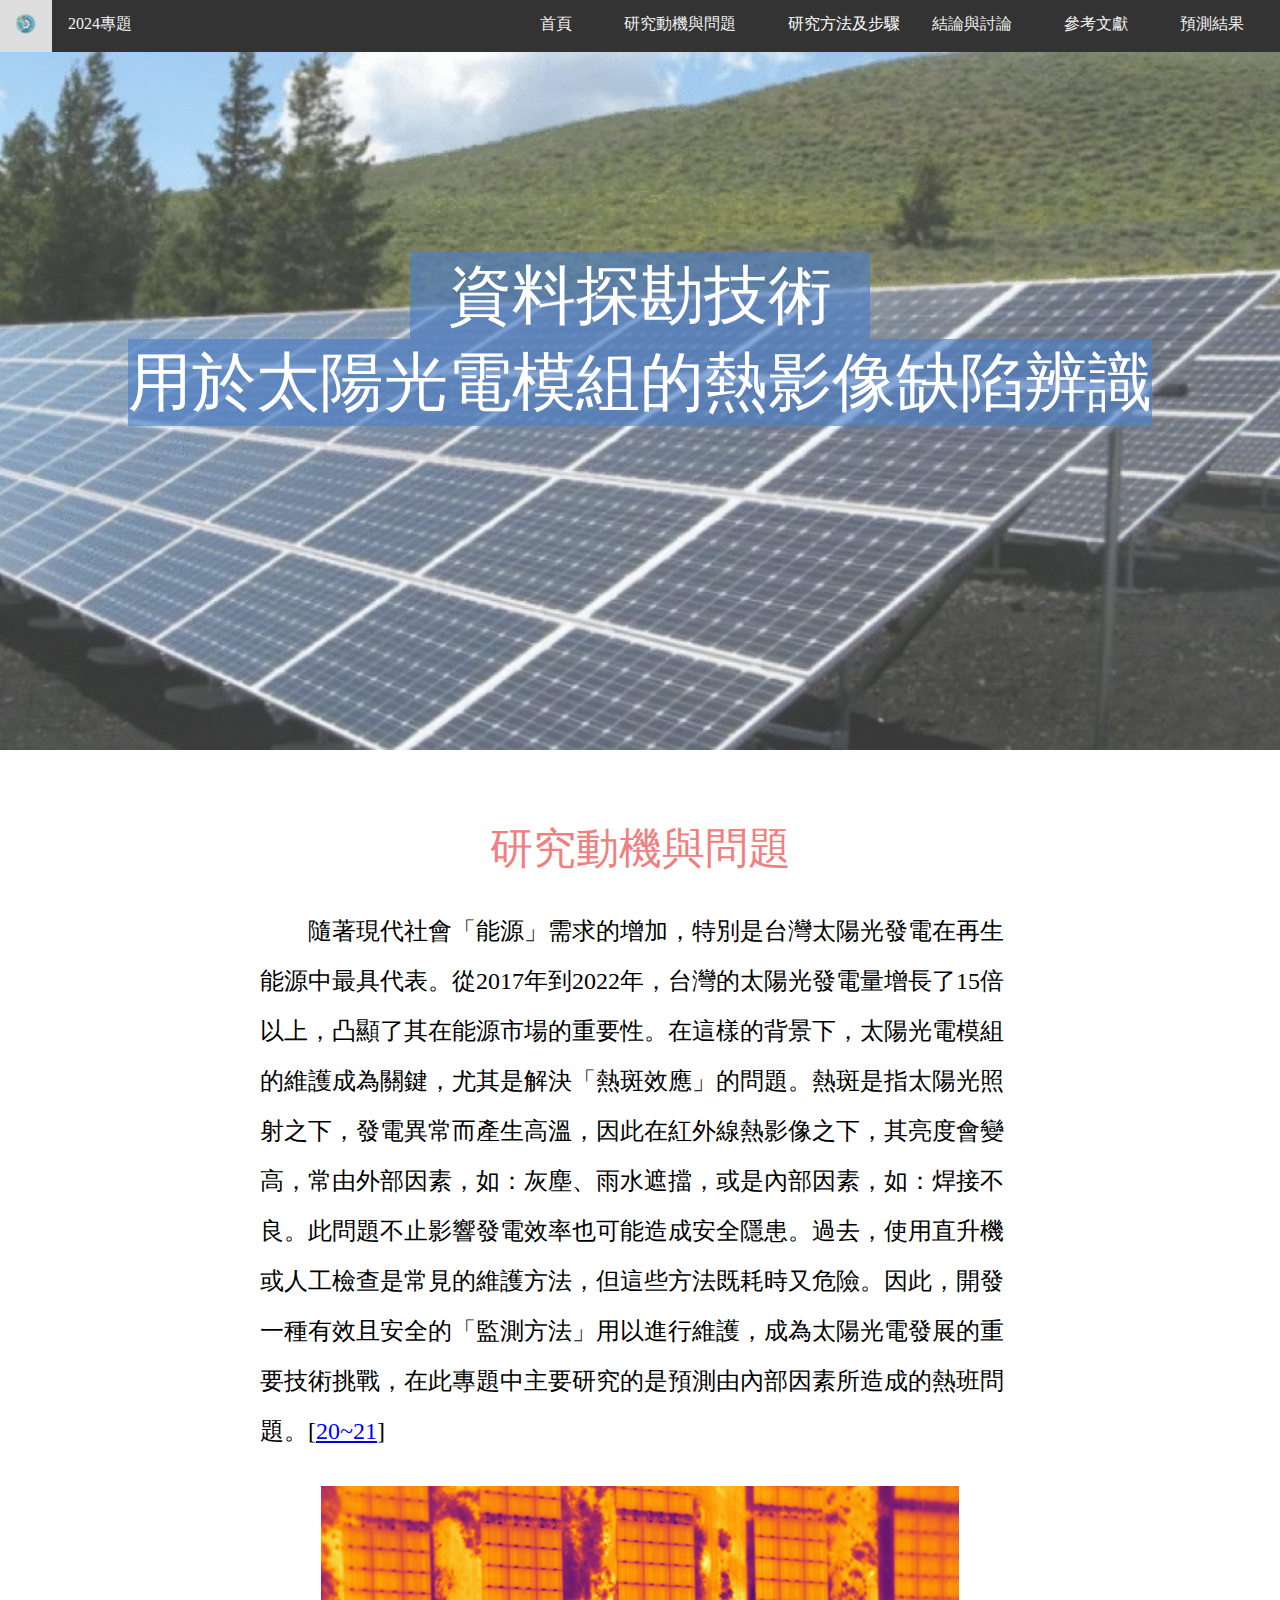
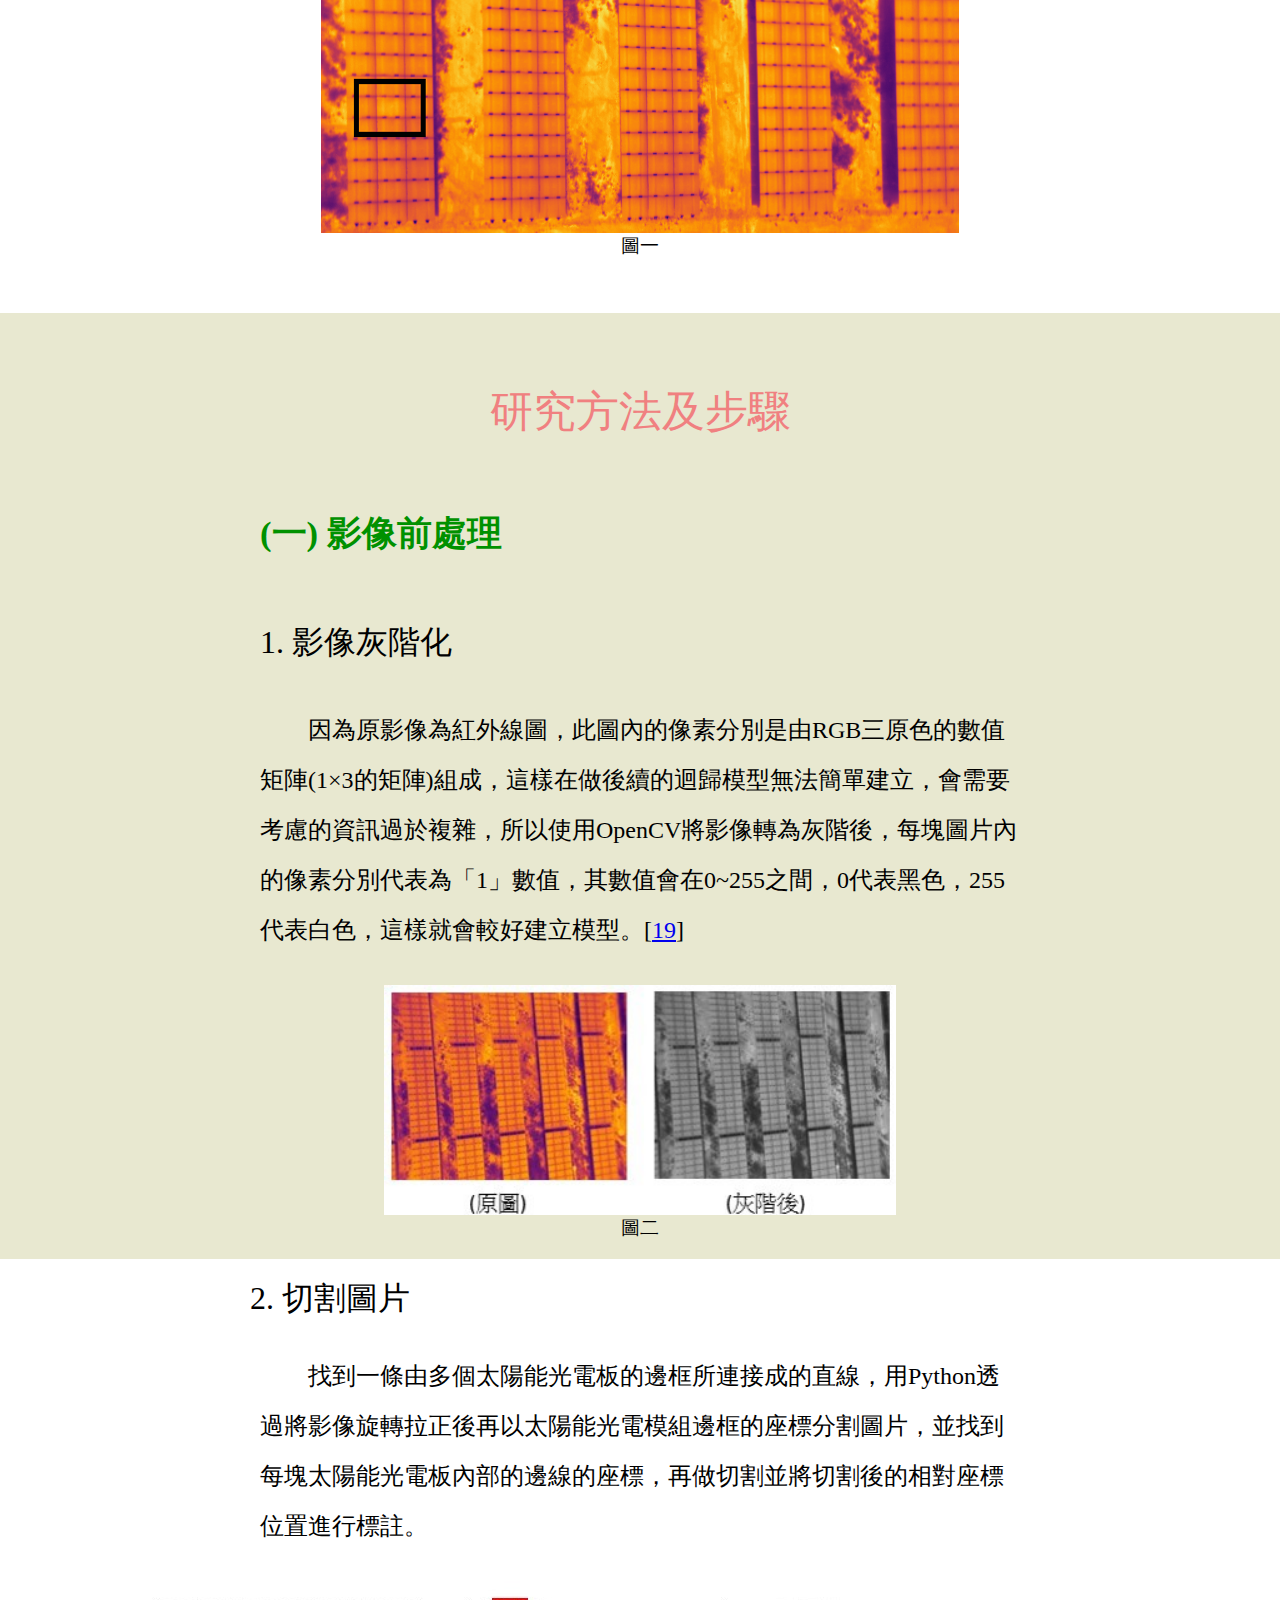
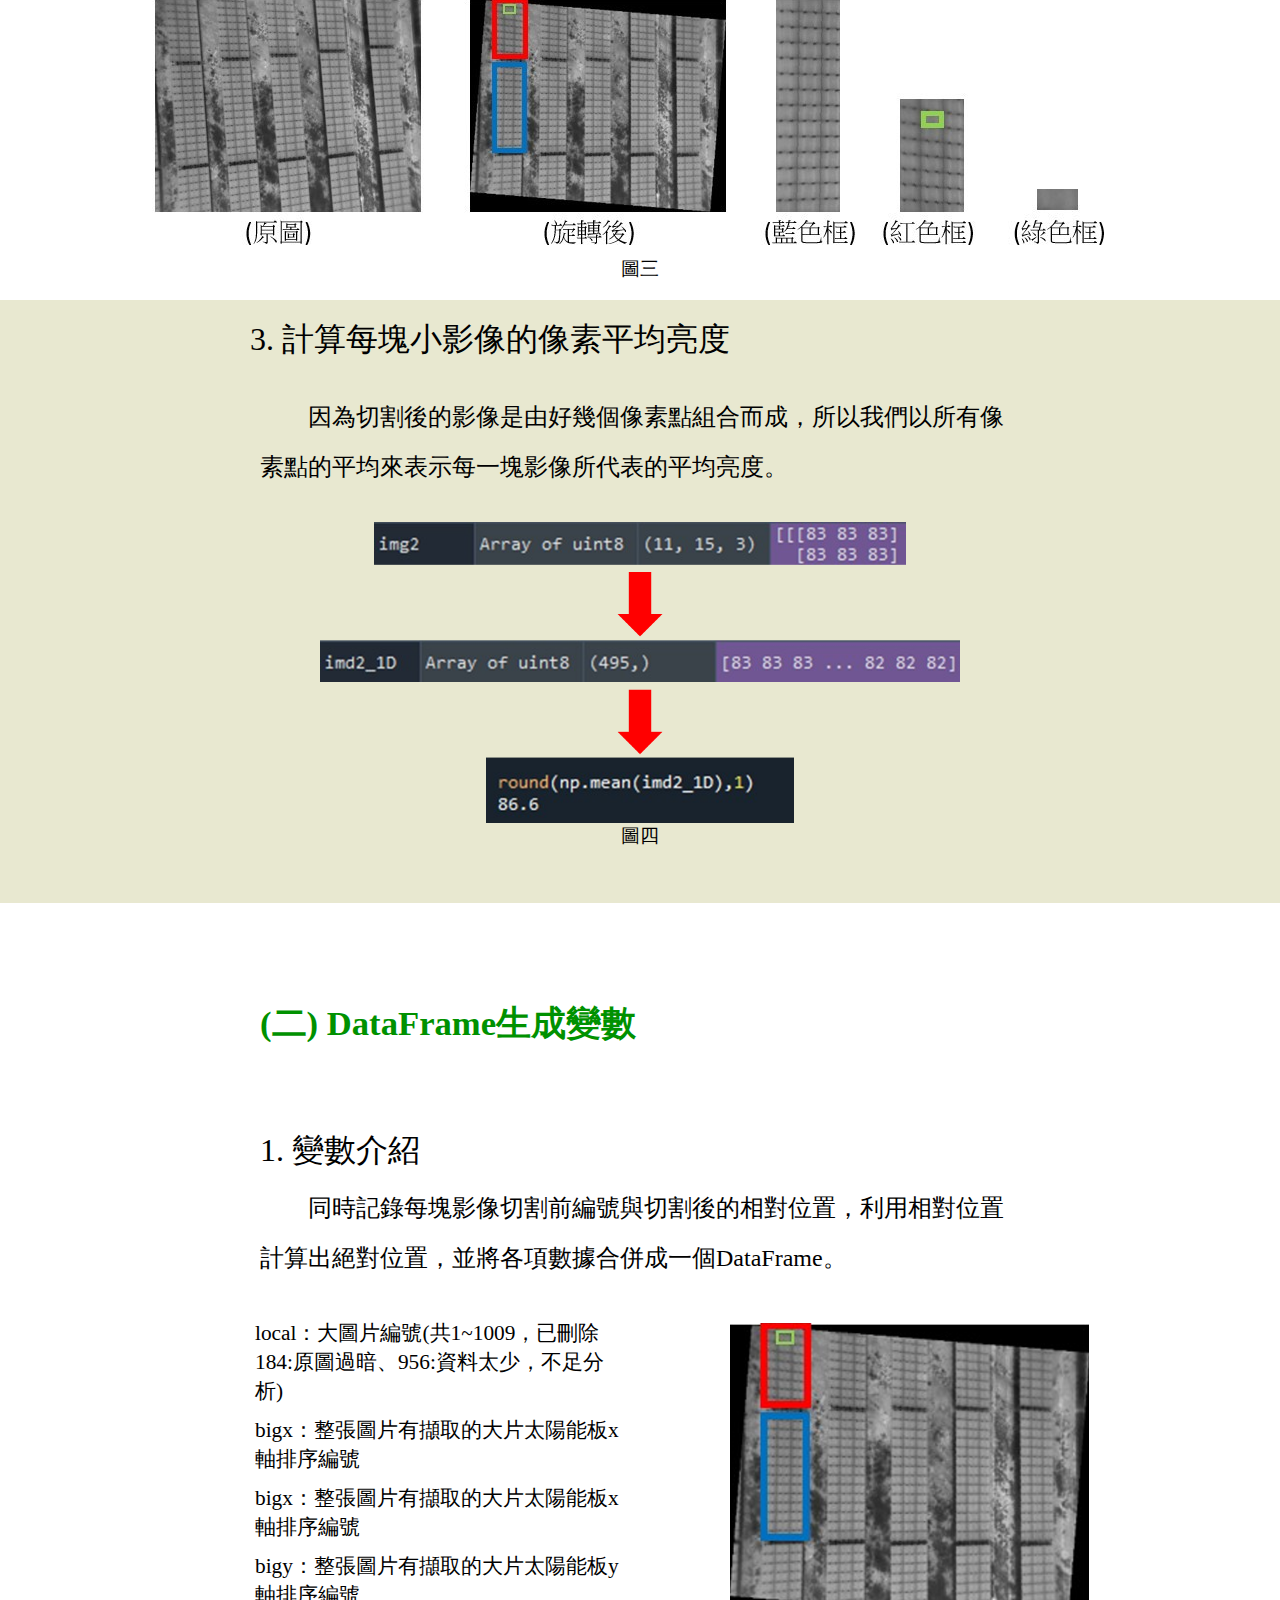
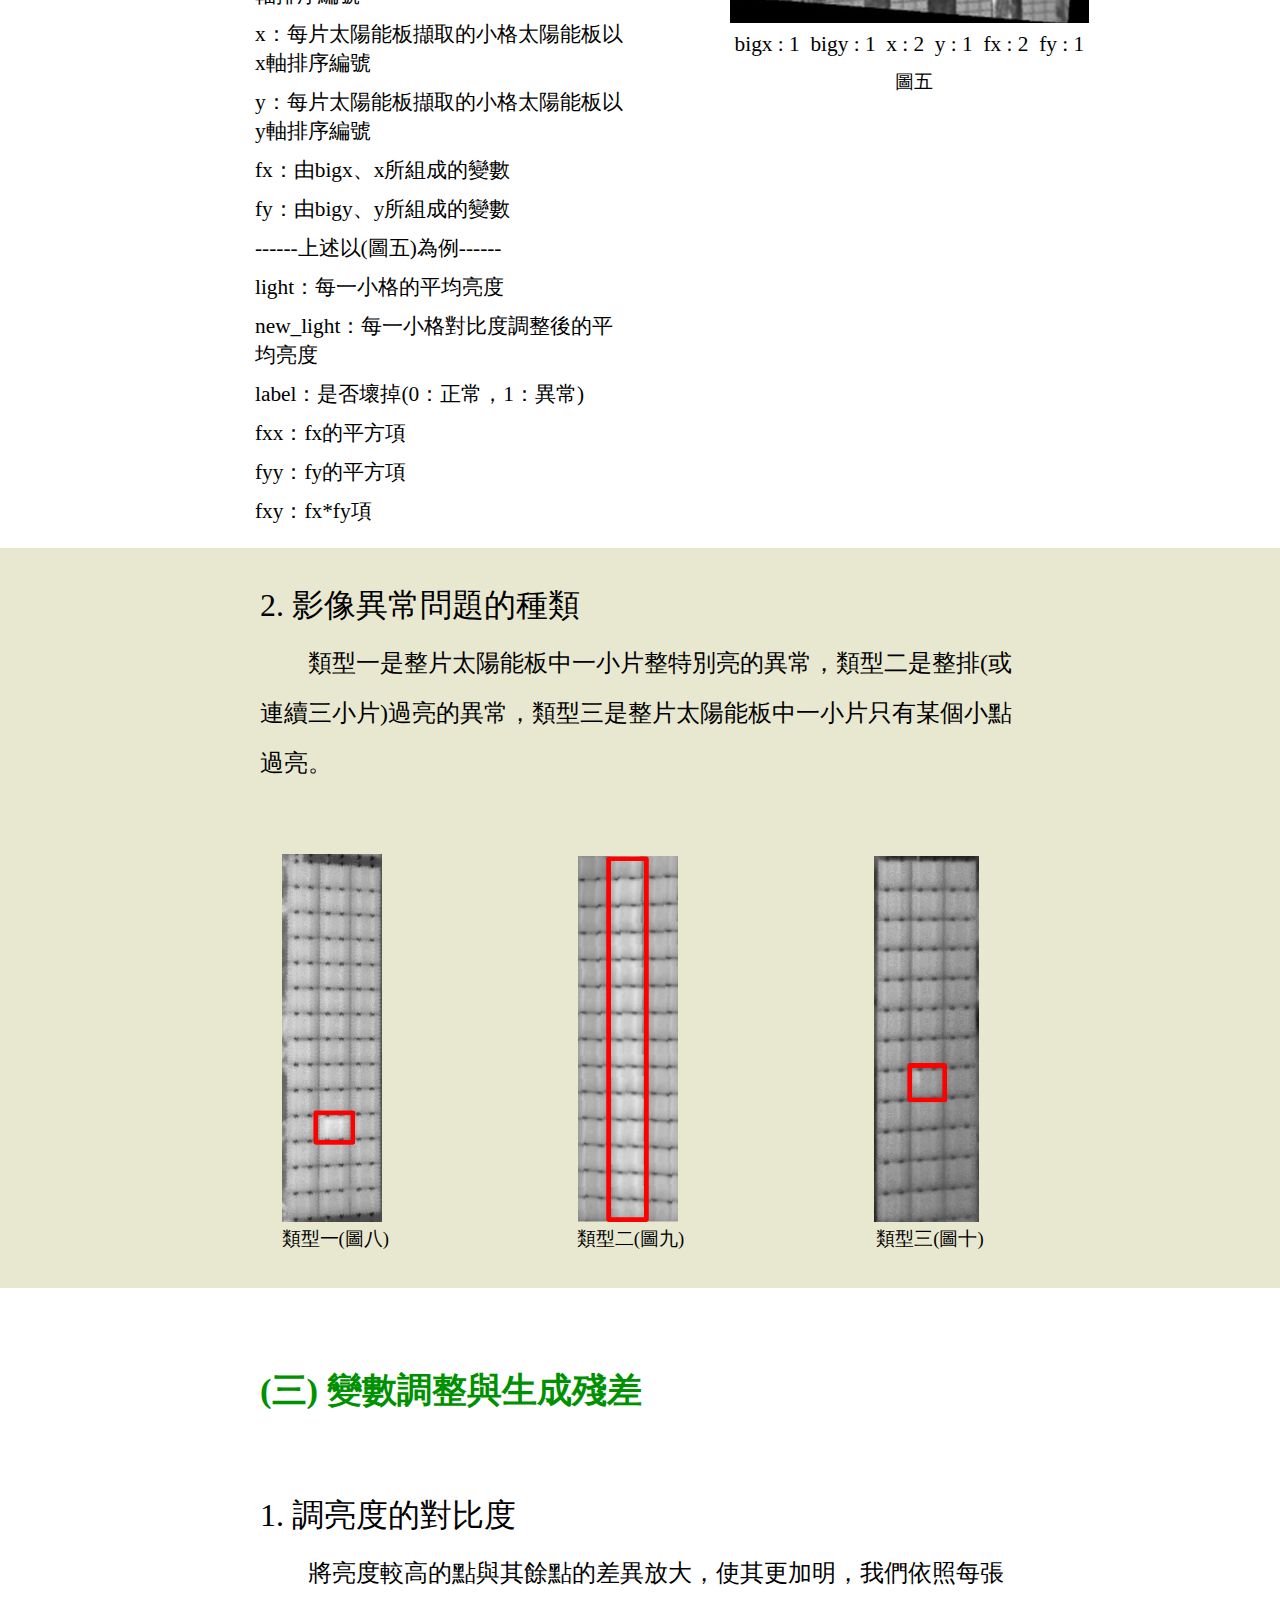
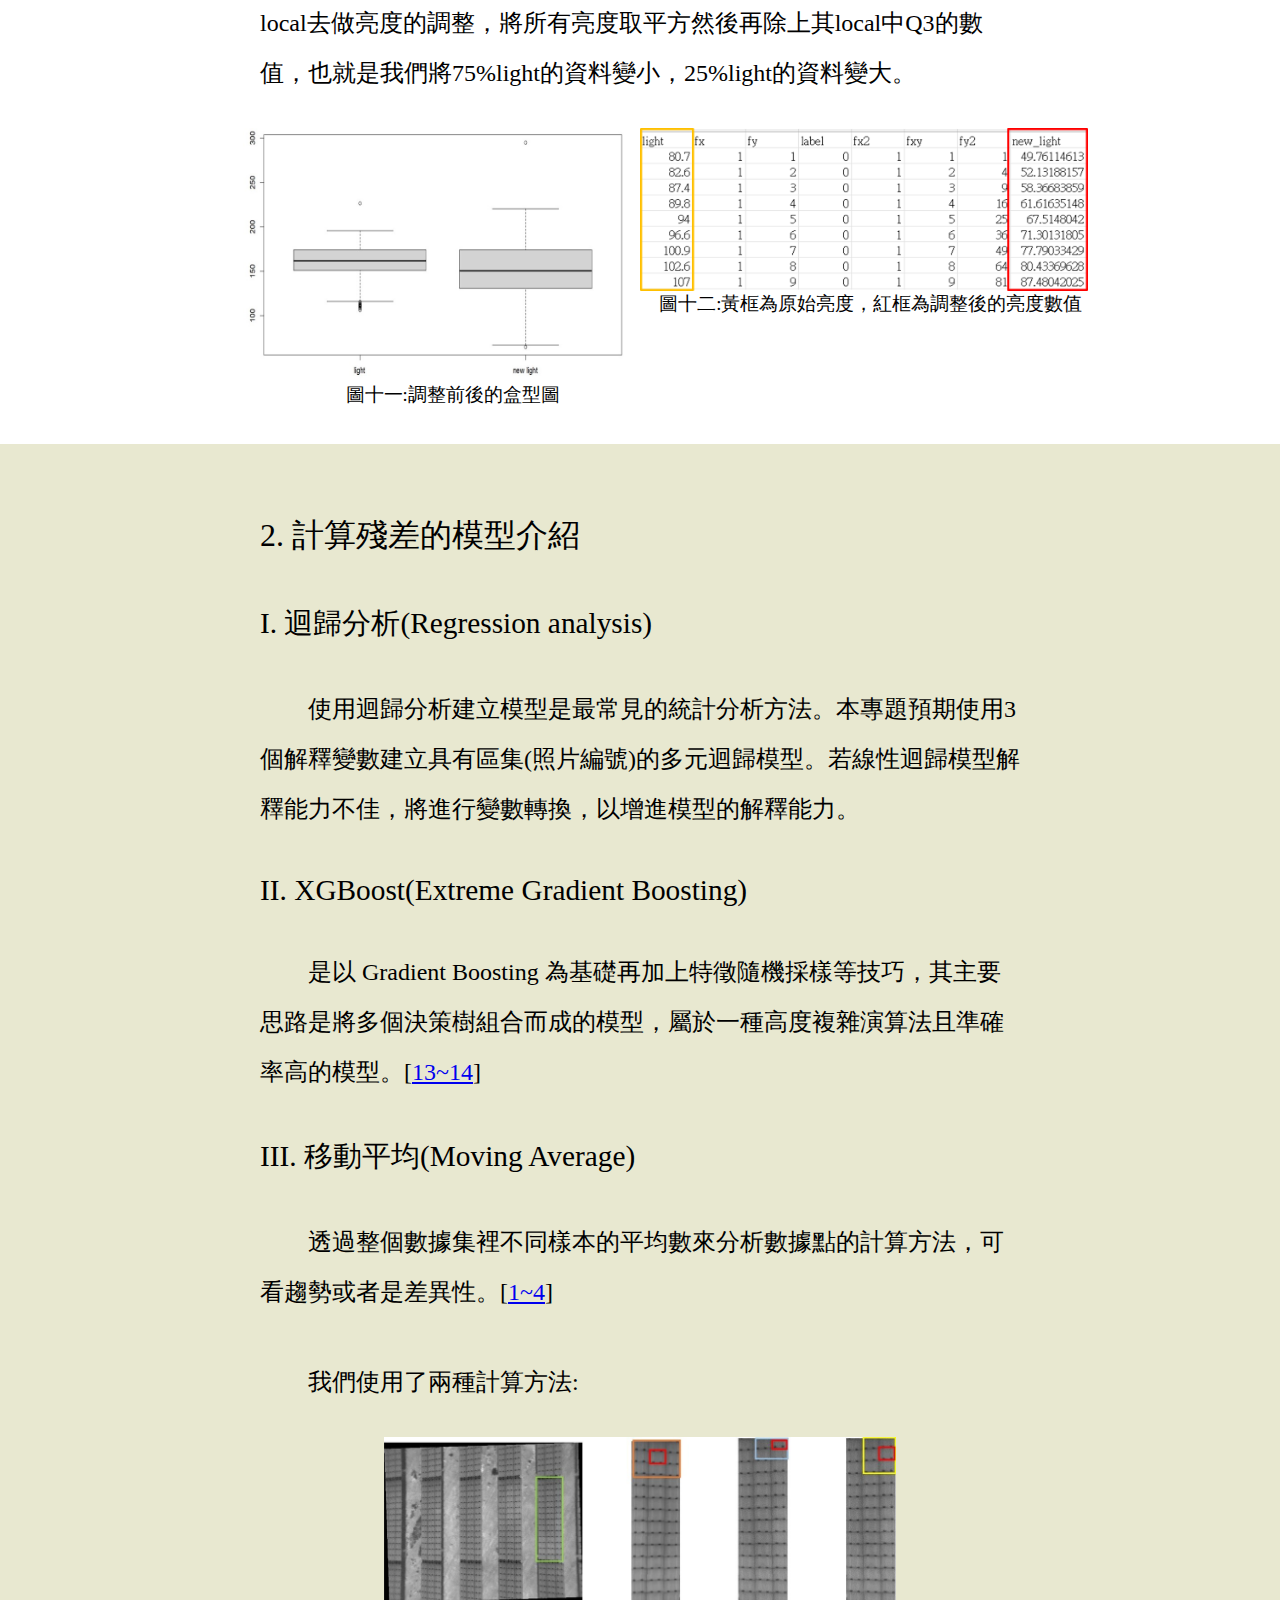
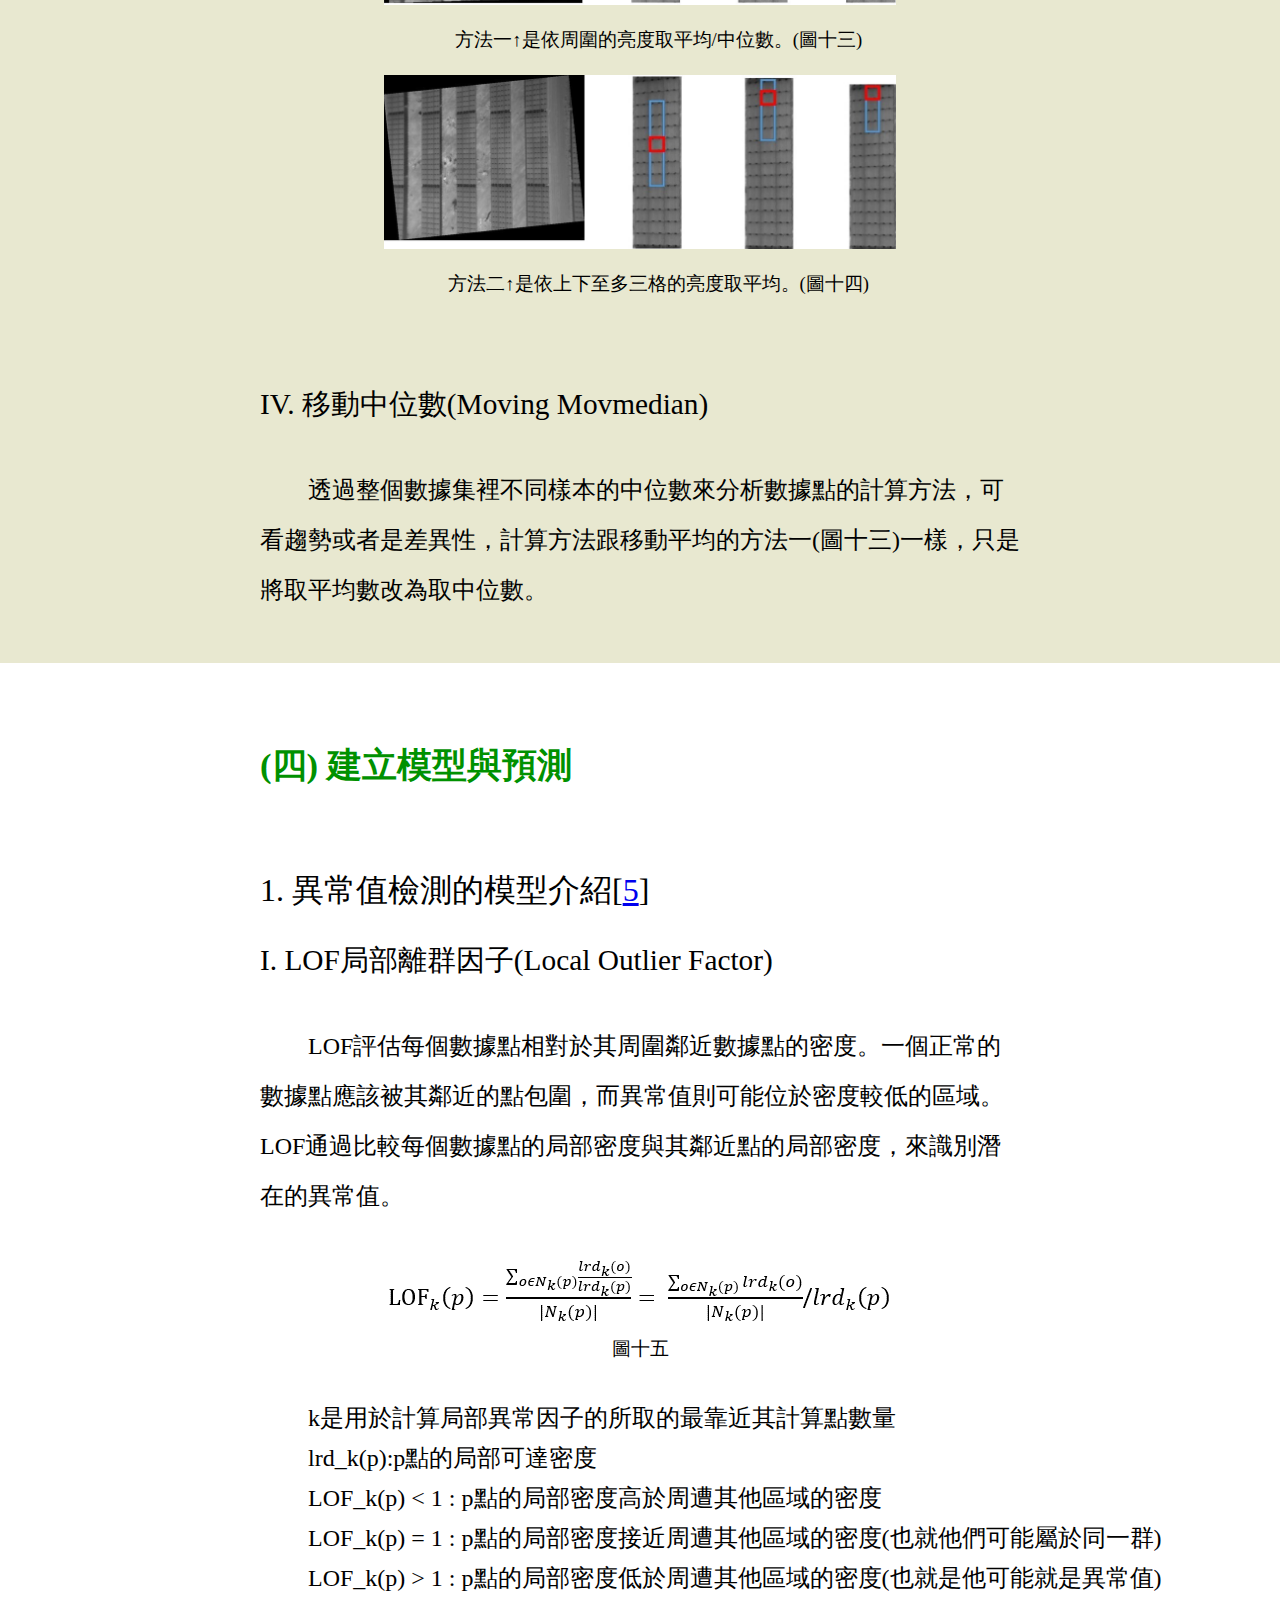
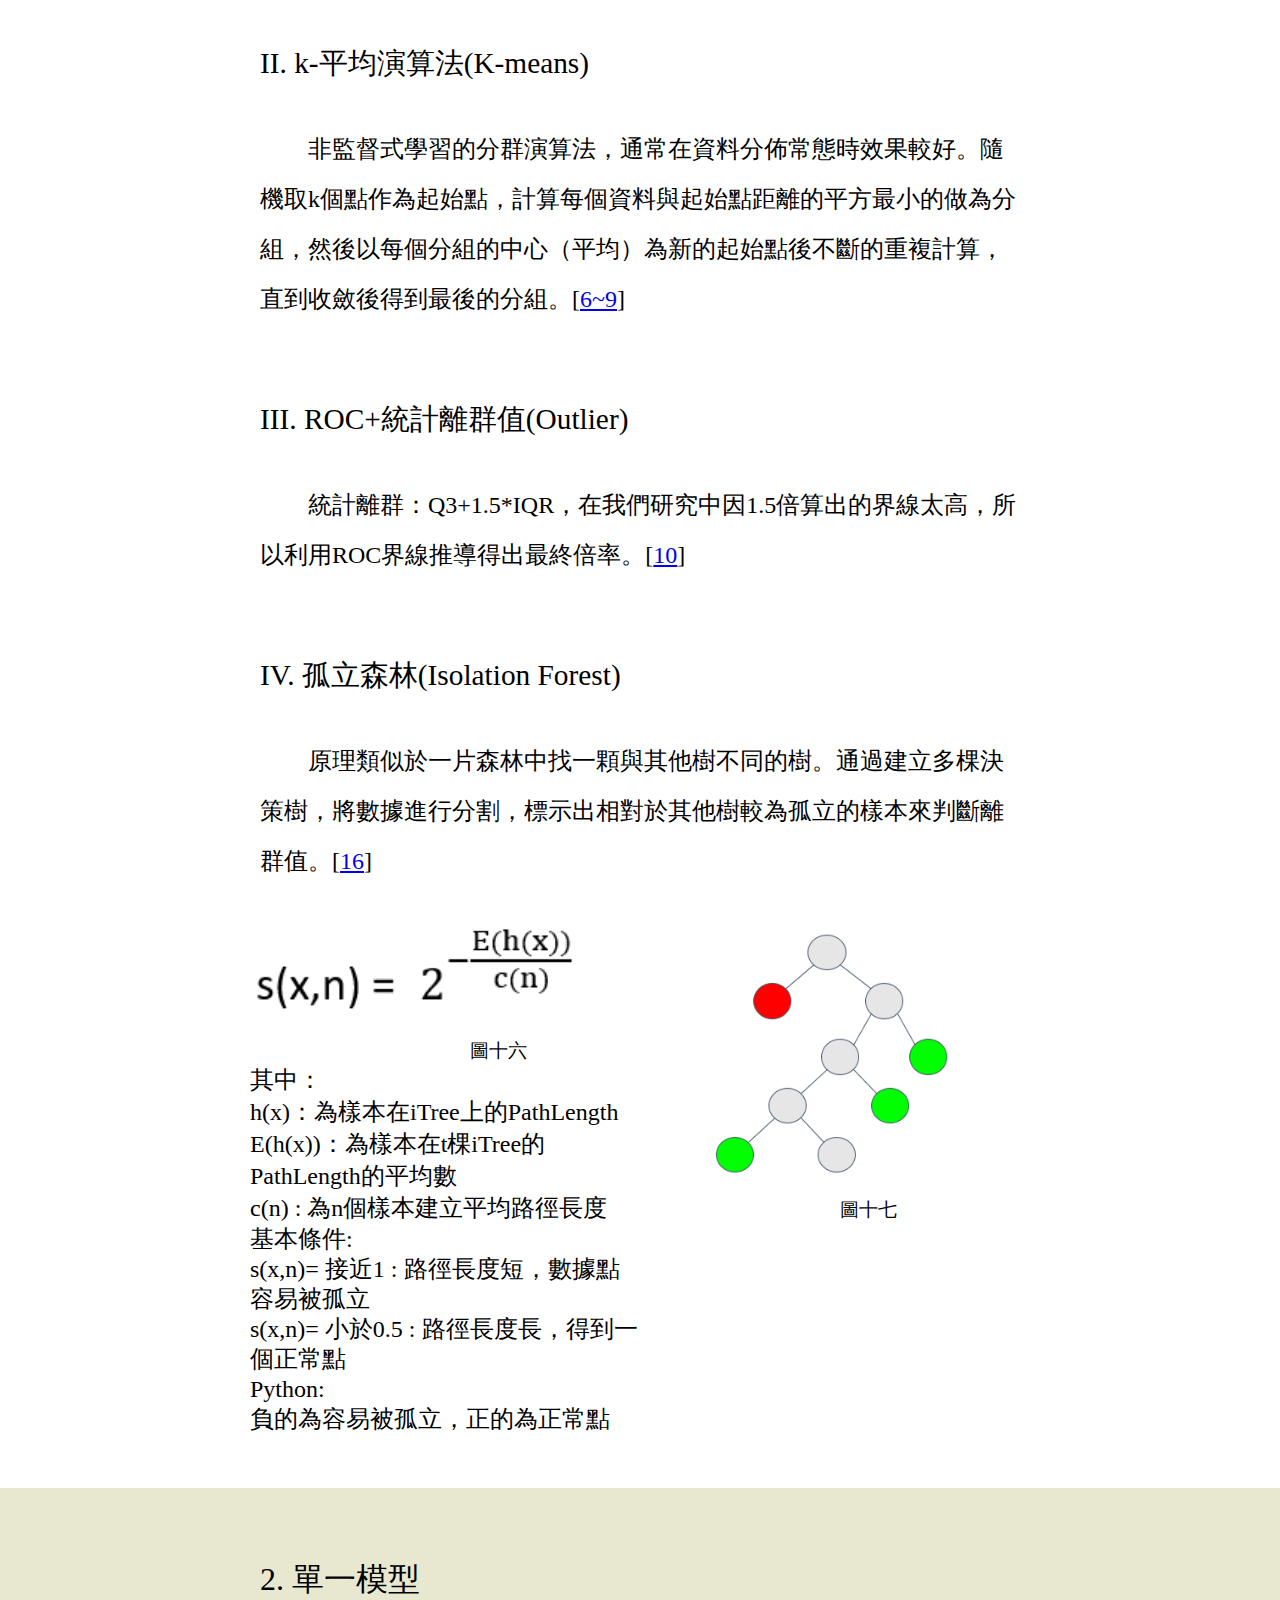
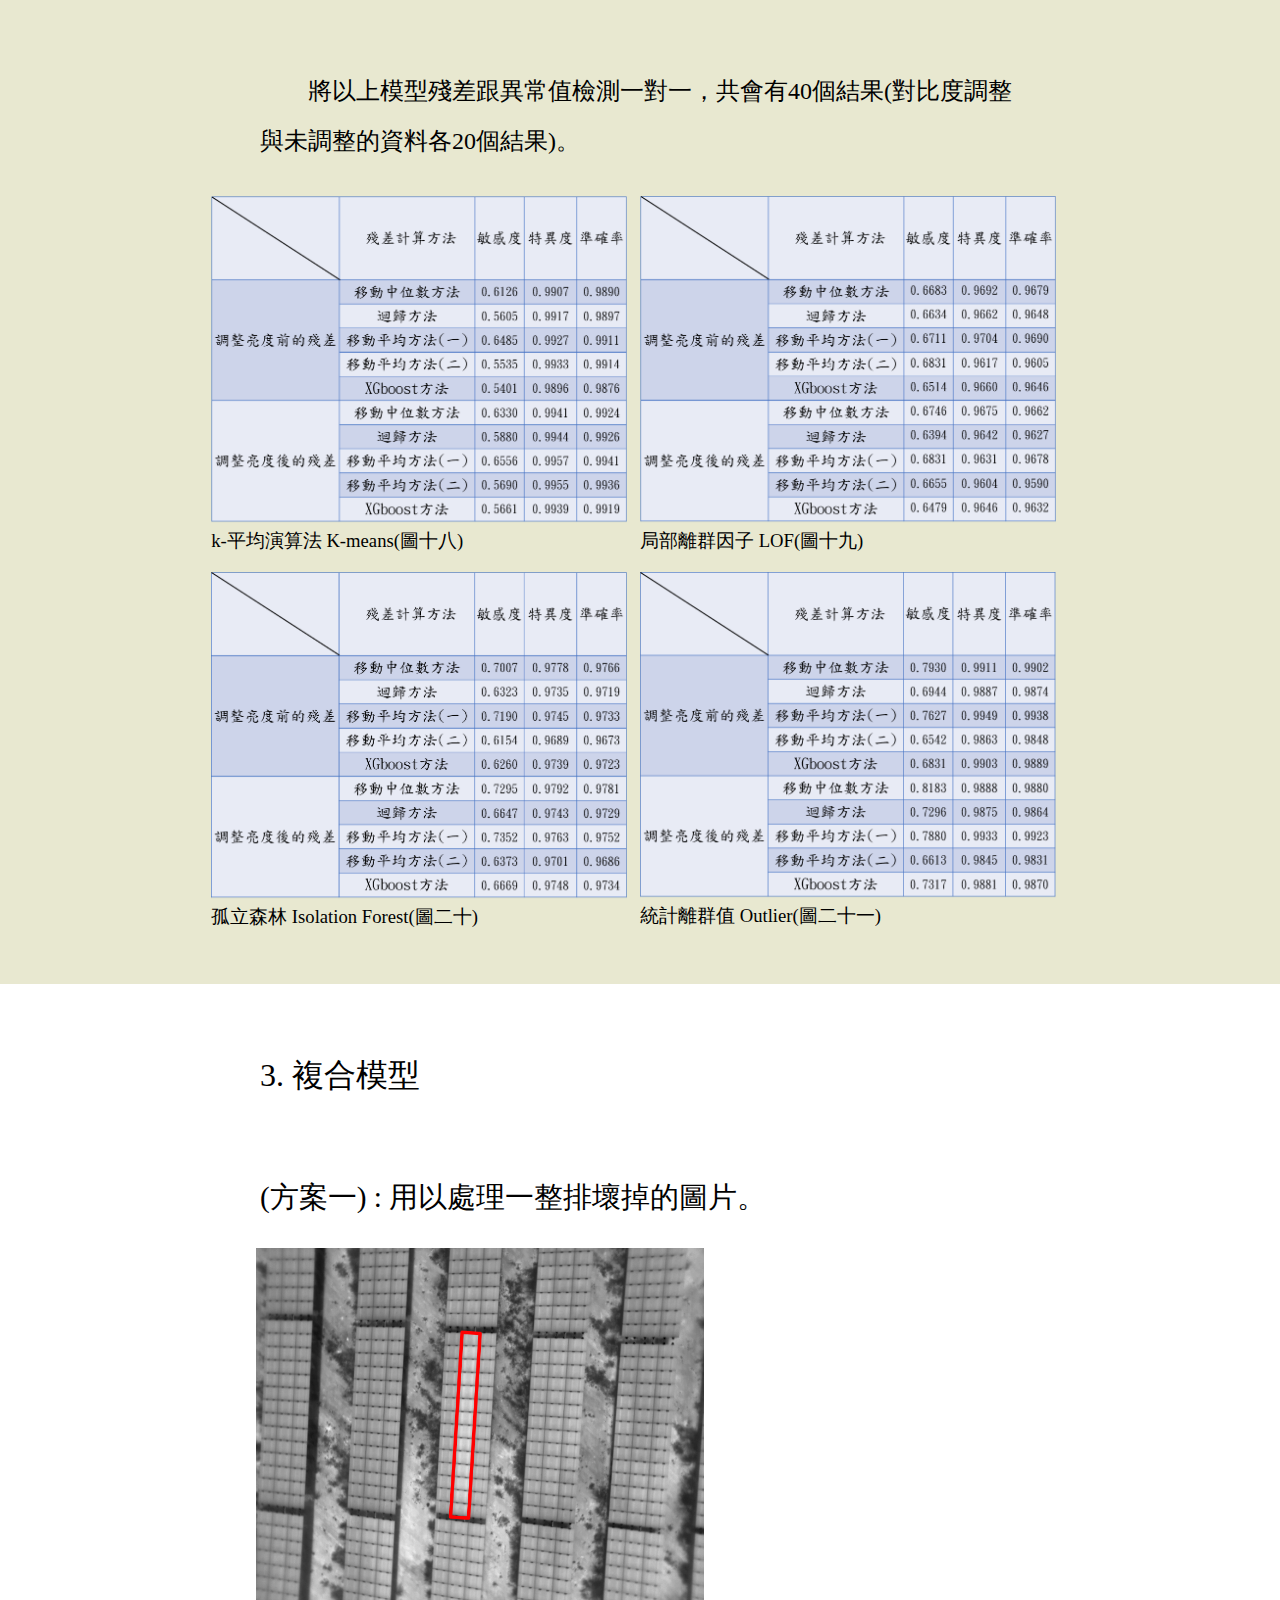
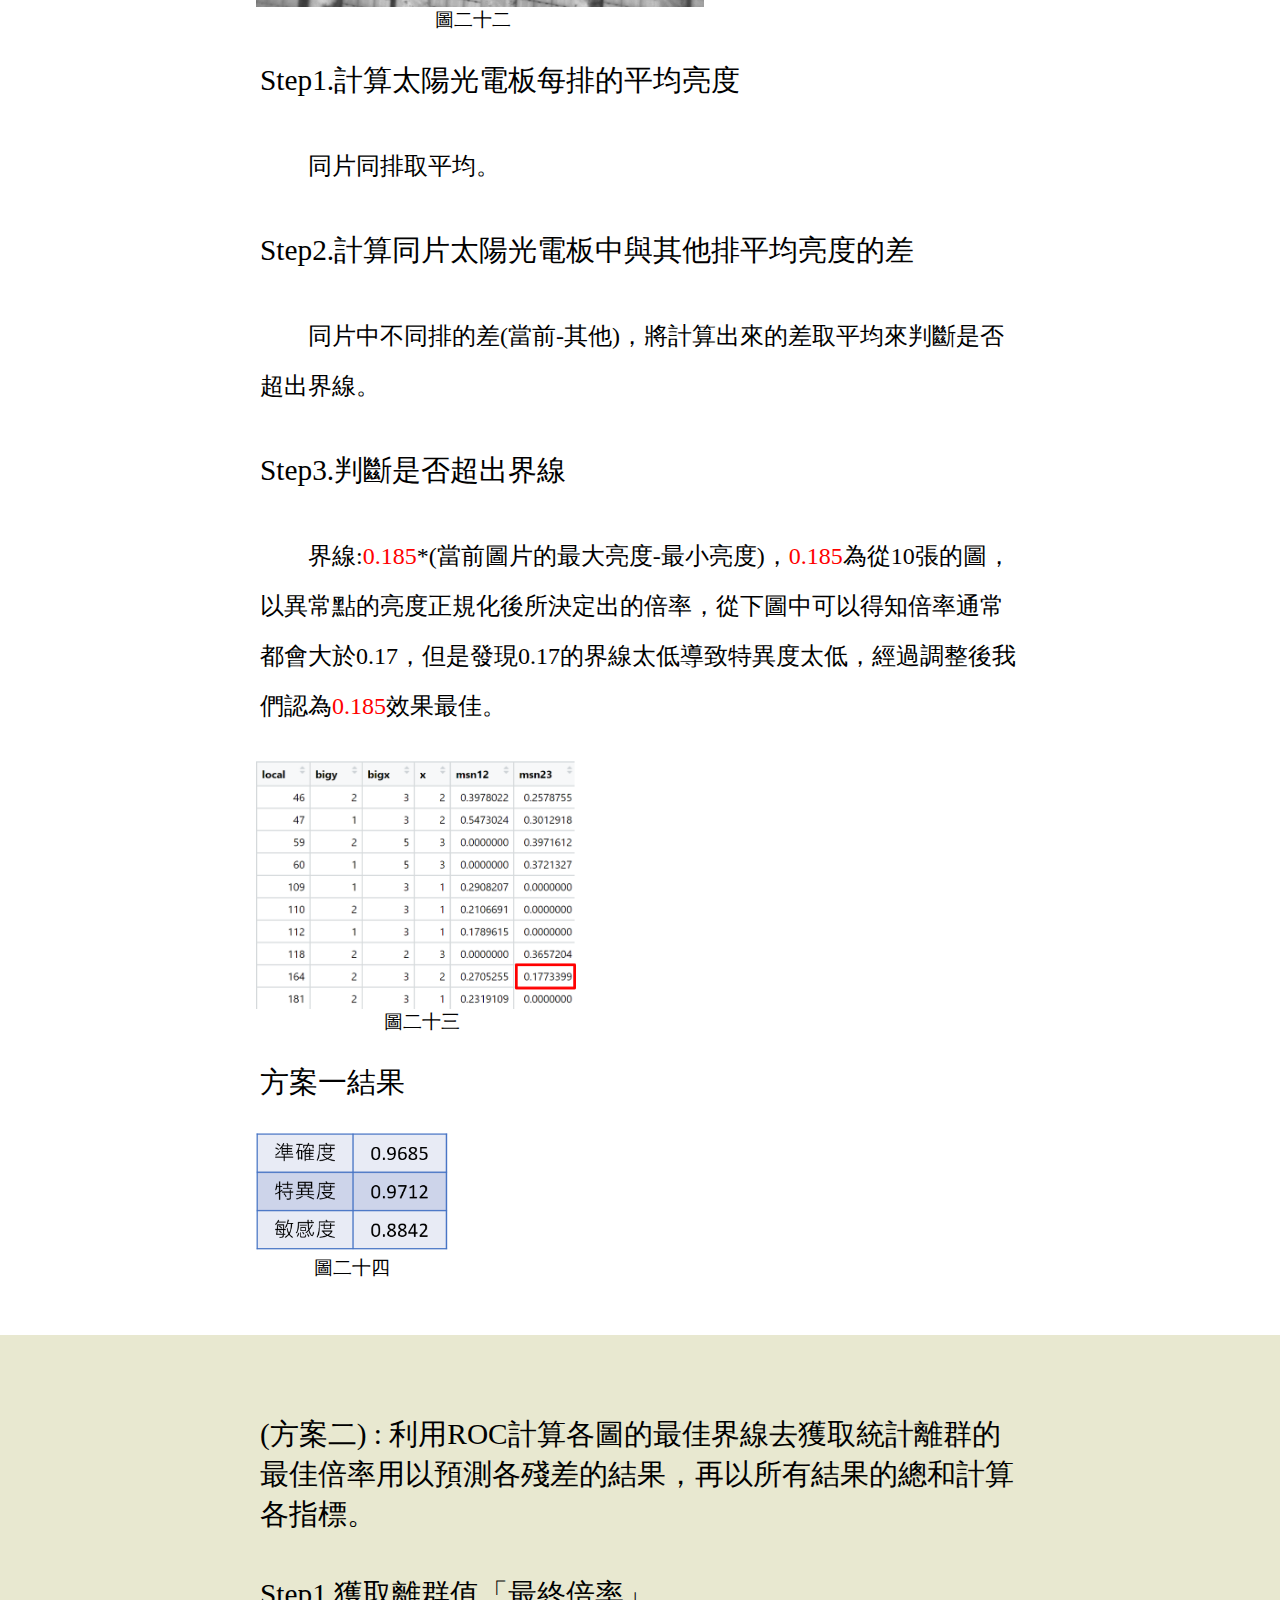
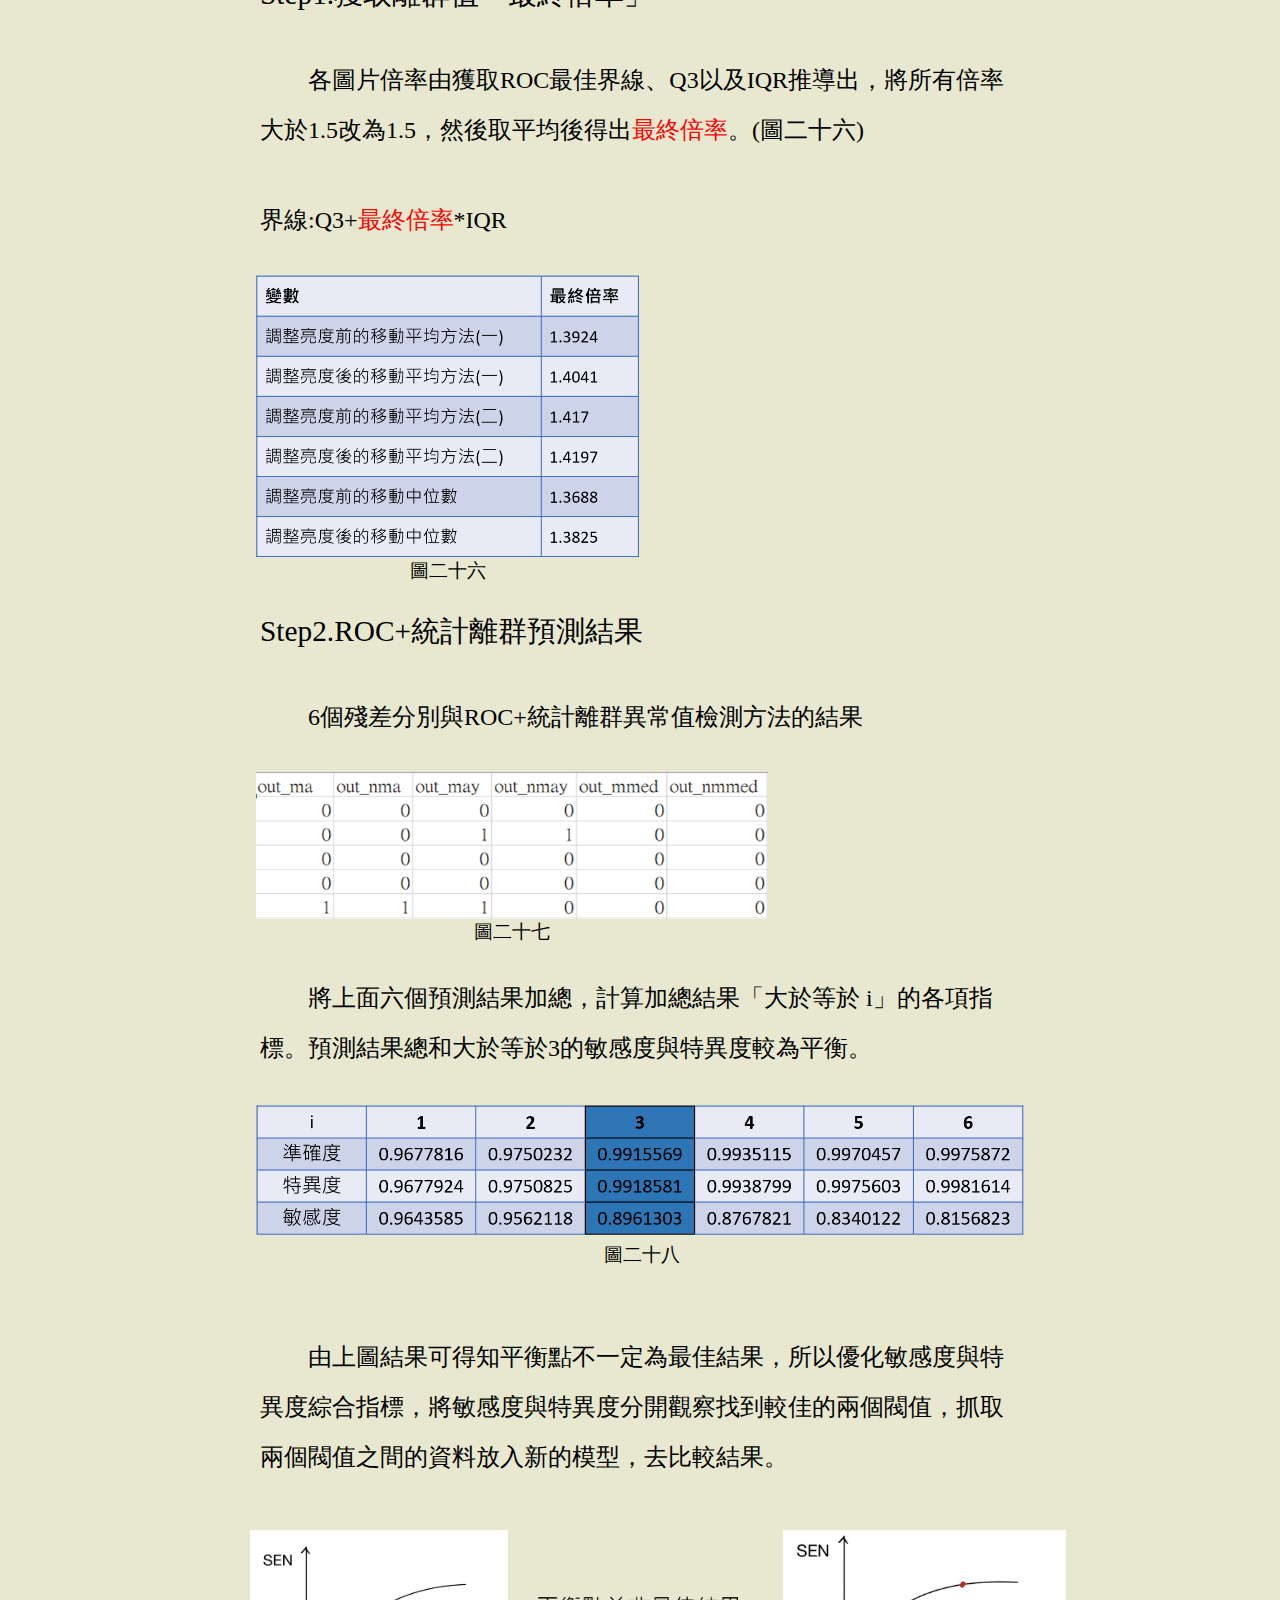
<file: index.html>
<!DOCTYPE html>
<html lang="en">
    <head>
        <div style="
    background-image: url('headback1.gif');
    background-repeat: no-repeat;
    background-size: cover;
    background-position: center;
    opacity: 0.8;
    font-family:Microsoft JhengHei;
    height: 750px; 
    ">
        <meta charset="UTF-8"/>
        <meta name="viewport" content="width=device-width, initial-scale=1.0">
        <br><br><br><br><br><br><br><br><br><br><br><br><br><br>
        <div align="center" style="font-size: 48pt ;color:white; background-color: rgba(31, 96, 188, 0.639) ;margin-left:32%;margin-right: 32%; ;" >資料探勘技術</div>
        <div align="center" style="font-size: 48pt ;color:white; background-color: rgba(31, 96, 188, 0.639) ;margin-left: 10%;margin-right: 10%; ;" >用於太陽光電模組的熱影像缺陷辨識</div>
        <br><br><br><br><br>
        
        
        <title  >太陽能光電模組專題報告</title>
        <script src="https://ajax.googleapis.com/ajax/libs/jquery/3.5.1/jquery.min.js"></script>
        <script src="script.js"></script></div>
        
        <style>
            html,body{
            margin: 0;
            padding: 0;
            }
            .navbar {
              overflow: hidden;
              background-color: #333;
              position: fixed;
              top: 0;
              width: 100%;          
            }           
            
            .navbar a {
              float: left;
              display: block;
              color: #f2f2f2;
              text-align: center;
              padding: 14px 16px;
              text-decoration: none;
            }
            
            .navbar a.right {
            float: right;
            margin-right: 20px;
            }
            
            .navbar a:hover {
              background: #ddd;
              color: black;
            }
            
            section {
            padding-top: 70px; 
            }

            .footer {
            width: 100%;
            background-color: #f8f9fa;
            color: black;
            text-align: left;
            padding: 10px 0;
            }
            
            .color-block {
            width: 100px;
            height: 650px;
            background-color:	antiquewhite;
            }
            .color-block2{
            width: 100px;
            height: 650px;
            background-color:	#FFECEC;
            }
            
            .dropdown {
                overflow: hidden;
            }

            .dropdown .dropbtn {
                font-size: 16px;  
                border: none;
                outline: none;
                color: white;
                padding: 14px 16px;
                background-color: inherit;
                font-family: inherit;
                margin: 0;
            }

            .dropdown .dropbtn1 {
                font-size: 16px;  
                border: none;
                outline: none;
                color: black;
                padding: 14px 16px;
                background-color: inherit;
                font-family: inherit;
                margin: 0;
            }
            .dropdown-content {
                display: none;
                position: fixed;
                background-color: #f9f9f9;
                min-width: 160px;
                box-shadow: 0px 8px 16px 0px rgba(0,0,0,0.2);
                z-index: 9999;
                top: 50px;
            }


            .dropdown-content a {
                float: none;
                color: black;
                padding: 12px 16px;
                text-decoration: none;
                display: block;
                text-align: left;
            }

            .dropdown-content a:hover {
                background-color: #ddd;
            }

            .dropdown:hover .dropdown-content {
                display: block;
            }

            .right {
                float: right;
            }

            .image-container img {
                width: 100px;
                height: auto;
                display: inline-block;
            }

            .dropdown .dropbtn:hover + .dropdown-content,
            .dropdown .dropdown-content:hover {
                display: block;
            }

            .dropdown-content .dropdown:hover .dropbtn + .dropdown-content {
                display: block;
            }

            .dropdown-content .dropdown .dropdown-content {
                display: none;
                position: absolute;
                left: 100%;
                top: 115px;
                z-index: 1;
            }

            .dropdown-content .dropdown:hover .dropdown-content {
                display: block;
            }   
            .dropdown-content .dropdown .dropdown-content .sub-dropdown {
                display: none;
                position: absolute;
                left: 100%;
                top: 113px;
                z-index: 1;
            }

            .dropdown-content .dropdown .dropdown-content:hover .sub-dropdown {
                display: block;
            }

            .inside {
                padding: 10px;margin-left: 250px;font-size: 18pt;margin-right: 250px;margin-bottom: 20px;line-height: 50px;
            }

            .G {
                font-size: 26pt;font-weight: bold; padding: 10px;margin-left: 250px;
            }            
            .SG {
                font-size: 24pt;margin-bottom: 20px;margin-left: 250px;padding: 10px;
            }
            .SSG {
                font-size: 22pt;margin-bottom: 20px;margin-left: 250px;padding: 10px;
            }
            
            li{white-space: normal;}
            </style>
    </head>
    <body style="background-color:white;">
        <div class="navbar" style="width: 100%;">
            <a href="index.html"><img src="symbol3.png"  style="width: 20px;height: 20px" alt="太陽能光電模組專題報告"/></a>
            <a style="pointer-events: none;">2024專題</a>
            <a href="handmake.html" class="right">預測結果</a>
            <a href="#aa14" class="right">參考文獻</a>
            <a href="#aa13" class="right">結論與討論</a>
            <div class="dropdown right">
                <a href="#aa2" class="dropbtn">研究方法及步驟</a>
                <div class="dropdown-content">
                    <a href="#aa3">影像前處理</a>
                    <a href="#aa4">DataFrame生成變數</a>
                    <div class="dropdown">
                    <a href="#aa15" class="dropbtn1">變數調整與生成殘差</a>
                        <div class="dropdown-content">
                    <a href="#aa16">1.&nbsp;調亮度的對比度</a>
                    <a href="#aa6">2.&nbsp;計算殘差的模型介紹</a>
                </div>
            </div>
                    <div class="dropdown">
                        <a href="#aa5" class="dropbtn1">建立模型與預測</a>
                        <div class="dropdown-content">
                            <a href="#aa7">1.&nbsp;異常值檢測的模型介紹</a>
                            <a href="#aa8">2.&nbsp;單一模型</a>
                            <div class="dropdown">
                                <a href="#aa9" class="dropbtn1">3.&nbsp;複合模型</a>
                                <div class="dropdown-content sub-dropdown">
                                    <a href="#aa10">方案一</a>
                                    <a href="#aa11">方案二</a>
                                </div>
                            </div>
                            <a href="#aa12">4.&nbsp;各模型最佳結果</a>
                        </div>
                    </div>
                </div>
            </div>  
            <a href="#aa1" class="right">研究動機與問題</a>
            <a href="javascript:void(0);" onclick="scrollToTop()" class="right">首頁</a>
        </div>
          <script>
          function scrollToTop() {
            window.scrollTo({top:0, behavior: 'smooth'});
          }
          </script>
  
        <section id="aa1" >
            <div  align="center" style="font-size: 32pt;color: lightcoral;"> 研究動機與問題
            </div>
            <br>
      </section>
<div>
    <div style="padding: 10px;;margin-left: 250px;font-size: 18pt;margin-right: 250px;margin-bottom: 20px;line-height: 50px;">&emsp;&emsp;隨著現代社會「能源」需求的增加，特別是台灣太陽光發電在再生能源中最具代表。從2017年到2022年，台灣的太陽光發電量增長了15倍以上，凸顯了其在能源市場的重要性。在這樣的背景下，太陽光電模組的維護成為關鍵，尤其是解決「熱斑效應」的問題。熱斑是指太陽光照射之下，發電異常而產生高溫，因此在紅外線熱影像之下，其亮度會變高，常由外部因素，如：灰塵、雨水遮擋，或是內部因素，如：焊接不良。此問題不止影響發電效率也可能造成安全隱患。過去，使用直升機或人工檢查是常見的維護方法，但這些方法既耗時又危險。因此，開發一種有效且安全的「監測方法」用以進行維護，成為太陽光電發展的重要技術挑戰，在此專題中主要研究的是預測由內部因素所造成的熱班問題。[<a href="#aa14">20~21</a>]</div>
        
    
        <img src="head.png" style="display:block; margin:auto;"/>
        <div align="center" style="font-size: 14pt;">圖一</div> 

        <br><br><br></div>
   
    <section id="aa2" style="background-color: #E8E8D0;">
        <div  align="center" style="font-size: 32pt;color: lightcoral;"> 研究方法及步驟
            <br>
        </div>       
  </section>
  <section id="aa3" style="background-color: #E8E8D0;"><span class="G" style="color: #009100;">(一)&nbsp;影像前處理</span><br> <br> <br><br></section> 
  <div style="background-color: #E8E8D0;">
  <div  style="font-size: 24pt;margin-bottom: 20px;margin-left: 250px;padding: 10px;"> 1.&nbsp;影像灰階化</div>
  <div style="padding: 10px;;margin-left: 250px;font-size: 18pt;margin-right: 250px;margin-bottom: 20px;line-height: 50px;">&emsp;&emsp;因為原影像為紅外線圖，此圖內的像素分別是由RGB三原色的數值矩陣(1×3的矩陣)組成，這樣在做後續的迴歸模型無法簡單建立，會需要考慮的資訊過於複雜，所以使用OpenCV將影像轉為灰階後，每塊圖片內的像素分別代表為「1」數值，其數值會在0~255之間，0代表黑色，255代表白色，這樣就會較好建立模型。[<a href="#aa14">19</a>]
<br></div>
<img src="graylize.jpg" style="display:block; margin:auto;width:40%; height:auto;"/>
<div align="center" style="font-size: 14pt;">圖二</div> <br></div><br>

<div style="font-size: 24pt;margin-bottom: 20px;margin-left: 250px;"> 2.&nbsp;切割圖片</div>
<div style="padding: 10px;;margin-left: 250px;font-size: 18pt;margin-right: 250px;margin-bottom: 20px;line-height: 50px;">&emsp;&emsp;找到一條由多個太陽能光電板的邊框所連接成的直線，用Python透過將影像旋轉拉正後再以太陽能光電模組邊框的座標分割圖片，並找到每塊太陽能光電板內部的邊線的座標，再做切割並將切割後的相對座標位置進行標註。
<br></div>
<img src="cut.jpg" style="display:block; margin:auto;"/>
<div align="center" style="font-size: 14pt;">圖三</div><br>

<div style="background-color: #E8E8D0;"><br> 

<div  style="font-size: 24pt;margin-bottom: 20px;margin-left: 250px;">3.&nbsp;計算每塊小影像的像素平均亮度</div>
  <div style="padding: 10px;;margin-left: 250px;font-size: 18pt;margin-right: 250px;margin-bottom: 20px;line-height: 50px;">&emsp;&emsp;因為切割後的影像是由好幾個像素點組合而成，所以我們以所有像素點的平均來表示每一塊影像所代表的平均亮度。
<br></div>
<img src="meanlight.png" style="display:block; margin:auto;width:50%; height:auto;"/>
<div align="center" style="font-size: 14pt;">圖四</div> <br><br><br></div>


<div style="background-color: white ;"><br>
<section id="aa4"><div class="G" style="color: #009100;">(二)&nbsp;DataFrame生成變數</div></section> <br> <br> <br><br>

  <!--<div style="font-size: 2em;font-weight: bold; padding: 10px;margin-left: 100px;">(一) 影像前處理</div>-->


  <span class="SG">1.&nbsp;變數介紹</span>

  <div class="inside">&emsp;&emsp;同時記錄每塊影像切割前編號與切割後的相對位置，利用相對位置計算出絕對位置，並將各項數據合併成一個DataFrame。
    <br></div>

  <div style="width: 100%;" >
    <div style="float: left; width: 57%;">
    <div style="padding: 5px;margin-left: 250px;font-size: 16pt;margin-right: 100px;">local：大圖片編號(共1~1009，已刪除184:原圖過暗、956:資料太少，不足分析)</div>
    <div style="padding: 5px;margin-left: 250px;font-size: 16pt;margin-right: 100px;">bigx：整張圖片有擷取的大片太陽能板x軸排序編號</div>
    <div style="padding: 5px;margin-left: 250px;font-size: 16pt;margin-right: 100px;">bigx：整張圖片有擷取的大片太陽能板x軸排序編號</div>
    <div style="padding: 5px;margin-left: 250px;font-size: 16pt;margin-right: 100px;">bigy：整張圖片有擷取的大片太陽能板y軸排序編號</div>
    <div style="padding: 5px;margin-left: 250px;font-size: 16pt;margin-right: 100px;">x：每片太陽能板擷取的小格太陽能板以x軸排序編號</div>
    <div style="padding: 5px;margin-left: 250px;font-size: 16pt;margin-right: 100px;">y：每片太陽能板擷取的小格太陽能板以y軸排序編號</div>
    <div style="padding: 5px;margin-left: 250px;font-size: 16pt;margin-right: 100px;">fx：由bigx、x所組成的變數</div>
    <div style="padding: 5px;margin-left: 250px;font-size: 16pt;margin-right: 100px;">fy：由bigy、y所組成的變數</div>
    <div style="padding: 5px;margin-left: 250px;font-size: 16pt;margin-right: 100px;">------上述以(圖五)為例------</div>
    <div style="padding: 5px;margin-left: 250px;font-size: 16pt;margin-right: 100px;">light：每一小格的平均亮度</div>
    <div style="padding: 5px;margin-left: 250px;font-size: 16pt;margin-right: 100px;">new_light：每一小格對比度調整後的平均亮度</div>
    <div style="padding: 5px;margin-left: 250px;font-size: 16pt;margin-right: 100px;">label：是否壞掉(0：正常，1：異常)</div>
    <div style="padding: 5px;margin-left: 250px;font-size: 16pt;margin-right: 100px;">fxx：fx的平方項</div>
    <div style="padding: 5px;margin-left: 250px;font-size: 16pt;margin-right: 100px;">fyy：fy的平方項</div>
    <div style="padding: 5px;margin-left: 250px;font-size: 16pt;margin-right: 100px;">fxy：fx*fy項</div>
    <!--<div style="padding: 5px;margin-left: 250px;font-size: 16pt;margin-right: 100px;">dark:影像異常問題(0：正常情況的異常，1：異常情況的異常)(圖六)</div>
    <div style="padding: 5px;margin-left: 250px;font-size: 16pt;margin-right: 100px;">look:整張圖中是否有直排異常(0：無，1：有)(圖七)</div>-->
    <br>


        </div>
    <div style="float: right; width: 43%;">
        <img src="ex1.png" alt="範例" style= " height: 300px;margin-top: 10px;">
    <div style="padding: 5px;font-size: 16pt;">bigx : 1&nbsp;&nbsp;bigy : 1&nbsp;&nbsp;x : 2&nbsp;&nbsp;y : 1&nbsp;&nbsp;fx : 2&nbsp;&nbsp;fy : 1</div>
    <div style="padding: 5px;margin-left: 160px;font-size: 18pt;"><span style="font-size: 14pt;">圖五</span></div>
        <!--<img src="limit.png" alt="範例" style= " height: 300px;margin-top: 10px;">
        <img src="line.png" alt="範例" style= " height: 300px;margin-top: 10px;">
        <div style="padding: 5px;margin-left: 20px;font-size: 14pt;">&nbsp;圖六&nbsp;&nbsp;&nbsp;&nbsp;&nbsp;&nbsp;&nbsp;&nbsp;&nbsp;&nbsp;&nbsp;&nbsp;&nbsp;&nbsp;&nbsp;&nbsp;&nbsp;&nbsp;&nbsp;&nbsp;&nbsp;&nbsp;&nbsp;&nbsp;&nbsp;&nbsp;&nbsp;&nbsp;&nbsp;&nbsp;&nbsp;&nbsp;&nbsp;&nbsp;&nbsp;&nbsp;&nbsp;&nbsp;&nbsp;&nbsp;&nbsp;圖七</div>
        --><br><br><br>
    </div>
</div>
<br>
<br><br>
<div style="clear: both;"></div>
</div>

<div style="background-color: #E8E8D0;"><br><br>
<span class="SG">2.&nbsp;影像異常問題的種類</span>
<div class="inside">&nbsp;&nbsp;&nbsp;&nbsp;&nbsp;&nbsp;&nbsp;
    類型一是整片太陽能板中一小片整特別亮的異常，類型二是整排(或連續三小片)過亮的異常，類型三是整片太陽能板中一小片只有某個小點過亮。</div>
<div><br><br>
    <img src="no1.png" alt="Image 1" style="margin-left: 22% ;margin-right: 10%;height: 20%;width: 100px;">
    <img src="no2.png" alt="Image 2" style="margin-left: 5% ;margin-right: 5%;height: 20%;width: 100px;">
    <img src="no3.png" alt="Image 3" style="margin-left: 10% ;margin-right: 20%;height: 22%;width: 105px;">
</div>
    <div style="font-size: 14pt;"><span style="margin-left: 22%;margin-right: 10%;font-size: 14pt;">類型一(圖八)</span>
    <span style="margin-left: 4.3% ;margin-right: 15%;font-size: 14pt;">類型二(圖九)</span>類型三(圖十)</div><br><br>
</div>
</div>

<section id="aa15"><div class="G" style="color: #009100;">(三)&nbsp;變數調整與生成殘差</div></section>
<section id="aa16"><span class="SG">1.&nbsp;調亮度的對比度</span></section>

<div class="inside">&nbsp;&nbsp;&nbsp;&nbsp;&nbsp;&nbsp;&nbsp;
將亮度較高的點與其餘點的差異放大，使其更加明，我們依照每張local去做亮度的調整，將所有亮度取平方然後再除上其local中Q3的數值，也就是我們將75%light的資料變小，25%light的資料變大。</div>
<div style="width: 100%;" >
    <div style="float: left; width: 50%;">
        <img src="box.jpg" style="display:block; margin:auto;width:60%; height:auto;margin-left: 38%;"/><div style="font-size: 14pt;margin-left: 54%;">圖十一:調整前後的盒型圖</div></div>
    <div style="float: right; width:50%;">
        <img src="dif.png" style="display:block; margin:auto;width:70%; height:auto;margin-right: 30%;"/><div  style="font-size: 14pt;margin-left: 3%;">圖十二:黃框為原始亮度，紅框為調整後的亮度數值</div>
    </div></div>
<div style="clear: both;"></div>
<br><br>
<div style="background-color: #E8E8D0;">
<section id="aa6"><span class="SG">2.&nbsp;計算殘差的模型介紹</span></section>
<br><br>
<div>
<!--<span style="font-size: 2em;font-weight: bold; padding: 10px;margin-left: 100px;">(一) 迴歸分析(Regression analysis):</span>-->
<div  class="SSG">I.&nbsp;迴歸分析(Regression analysis)</div>

<div class="inside">&nbsp;&nbsp;&nbsp;&nbsp;&nbsp;&nbsp;&nbsp;
    使用迴歸分析建立模型是最常見的統計分析方法。本專題預期使用3個解釋變數建立具有區集(照片編號)的多元迴歸模型。若線性迴歸模型解釋能力不佳，將進行變數轉換，以增進模型的解釋能力。</div>

<div  class="SSG">II.&nbsp;XGBoost(Extreme Gradient Boosting)</div>
<div class="inside">&nbsp;&nbsp;&nbsp;&nbsp;&nbsp;&nbsp;&nbsp;
    是以 Gradient Boosting 為基礎再加上特徵隨機採樣等技巧，其主要思路是將多個決策樹組合而成的模型，屬於一種高度複雜演算法且準確率高的模型。[<a href="#aa14">13~14</a>]</div>

<div class="SSG">III.&nbsp;移動平均(Moving Average)</div>
<div class="inside">&nbsp;&nbsp;&nbsp;&nbsp;&nbsp;&nbsp;&nbsp;
    透過整個數據集裡不同樣本的平均數來分析數據點的計算方法，可看趨勢或者是差異性。[<a href="#aa14">1~4</a>]</div>
<div class="inside">&nbsp;&nbsp;&nbsp;&nbsp;&nbsp;&nbsp;&nbsp;
        我們使用了兩種計算方法:</div>
    </div>
    <img src="pic1.jpg" style="display:block; margin:auto;width:40%; height:auto;"/>
    <div align="center" style="padding: 10px;margin-left: 100px;font-size: 14pt;margin-right: 100px;line-height: 50px;">&nbsp;&nbsp;&nbsp;&nbsp;&nbsp;&nbsp;&nbsp;
    方法一&uarr;是依周圍的亮度取平均/中位數。(圖十三)</div>
    <img src="pic2.jpg" style="display:block; margin:auto;width:40%; height:auto;"/>
    <div align="center" style="padding: 10px;margin-left: 100px;font-size: 14pt;margin-right: 100px;margin-bottom: 20px;line-height: 50px;">&nbsp;&nbsp;&nbsp;&nbsp;&nbsp;&nbsp;&nbsp;
    方法二&uarr;是依上下至多三格的亮度取平均。(圖十四)</div><br><br>
<div  class="SSG">IV.&nbsp;移動中位數(Moving Movmedian)</div>
<div class="inside">&nbsp;&nbsp;&nbsp;&nbsp;&nbsp;&nbsp;&nbsp;
    透過整個數據集裡不同樣本的中位數來分析數據點的計算方法，可看趨勢或者是差異性，計算方法跟移動平均的方法一(圖十三)一樣，只是將取平均數改為取中位數。
</div>
<br>
</div>
<section id="aa5"><div class="G" style="color: #009100;">(四)&nbsp;建立模型與預測</div></section>

<section id="aa7"><span class="SG">1.&nbsp;異常值檢測的模型介紹[<a href="#aa14">5</a>]</span></section><br>
<div class="SSG">I.&nbsp;LOF局部離群因子(Local Outlier Factor)</div>
<div class="inside">&nbsp;&nbsp;&nbsp;&nbsp;&nbsp;&nbsp;&nbsp;
    LOF評估每個數據點相對於其周圍鄰近數據點的密度。一個正常的數據點應該被其鄰近的點包圍，而異常值則可能位於密度較低的區域。LOF通過比較每個數據點的局部密度與其鄰近點的局部密度，來識別潛在的異常值。</div>
<img src="lof.png" style="display:block; margin:auto;"/><div align="center" style="font-size: 14pt;">圖十五</div><br><br>
<div style="padding: 10px;margin-left: 250px;font-size: 18pt;margin-right: 100px;line-height: 20px;">&nbsp;&nbsp;&nbsp;&nbsp;&nbsp;&nbsp;&nbsp;
k是用於計算局部異常因子的所取的最靠近其計算點數量</div>
<div style="padding: 10px;margin-left: 250px;font-size: 18pt;margin-right: 100px;line-height: 20px;">&nbsp;&nbsp;&nbsp;&nbsp;&nbsp;&nbsp;&nbsp;
lrd_k(p):p點的局部可達密度</div>
<div style="padding: 10px;margin-left: 250px;font-size: 18pt;margin-right: 100px;line-height: 20px;">&nbsp;&nbsp;&nbsp;&nbsp;&nbsp;&nbsp;&nbsp;
    LOF_k(p) &lt; 1 : p點的局部密度高於周遭其他區域的密度 </div>
<div style="padding: 10px;margin-left: 250px;font-size: 18pt;margin-right: 100px;line-height: 20px;">&nbsp;&nbsp;&nbsp;&nbsp;&nbsp;&nbsp;&nbsp;
LOF_k(p) = 1 : p點的局部密度接近周遭其他區域的密度(也就他們可能屬於同一群)</div>
<div style="padding: 10px;margin-left: 250px;font-size: 18pt;margin-right: 100px;line-height: 20px;">&nbsp;&nbsp;&nbsp;&nbsp;&nbsp;&nbsp;&nbsp;
LOF_k(p) > 1 : p點的局部密度低於周遭其他區域的密度(也就是他可能就是異常值)</div>
    <br><br>
<div class="SSG">II.&nbsp;k-平均演算法(K-means)</div>
<div class="inside">&nbsp;&nbsp;&nbsp;&nbsp;&nbsp;&nbsp;&nbsp;
    非監督式學習的分群演算法，通常在資料分佈常態時效果較好。隨機取k個點作為起始點，計算每個資料與起始點距離的平方最小的做為分組，然後以每個分組的中心（平均）為新的起始點後不斷的重複計算，直到收斂後得到最後的分組。[<a href="#aa14">6~9</a>]</div>
    <br><br>

<div  class="SSG">III.&nbsp;ROC+統計離群值(Outlier)</div>
<div class="inside">&nbsp;&nbsp;&nbsp;&nbsp;&nbsp;&nbsp;&nbsp;
    統計離群：Q3+1.5*IQR，在我們研究中因1.5倍算出的界線太高，所以利用ROC界線推導得出最終倍率。[<a href="#aa14">10</a>]</div>
    <br><br>

<div  class="SSG">IV.&nbsp;孤立森林(Isolation Forest)</div>
<div class="inside">&nbsp;&nbsp;&nbsp;&nbsp;&nbsp;&nbsp;&nbsp;
原理類似於一片森林中找一顆與其他樹不同的樹。通過建立多棵決策樹，將數據進行分割，標示出相對於其他樹較為孤立的樣本來判斷離群值。[<a href="#aa14">16</a>]</div>

<div style="width: 100%;" >
    <div style="float: left; width: 50%;">
<img src="Is.png" style="display:block; margin-left: 40% ; width:50%; height:auto;"/><div  style="font-size: 14pt;margin-left: 470px;">圖十六</div>
<div style="font-size: 18pt;margin-left: 250px;">其中：</div>
<div style="font-size: 18pt;margin-left: 250px;">h(x)：為樣本在iTree上的PathLength</div>
<div style="font-size: 18pt;margin-left: 250px;">E(h(x))：為樣本在t棵iTree的PathLength的平均數</div>
<div style="font-size: 18pt;margin-left: 250px;">c(n) : 為n個樣本建立平均路徑長度</div>

<div style="margin-left: 250px;font-size: 18pt;line-height: 30px;">基本條件:</div>
<div style="margin-left: 250px;font-size: 18pt;line-height: 30px;">
    s(x,n)= 接近1 : 路徑長度短，數據點容易被孤立
</div>
<div style="margin-left: 250px;font-size: 18pt;line-height: 30px;">
    s(x,n)= 小於0.5 : 路徑長度長，得到一個正常點</div>
<div style="margin-left: 250px;font-size: 18pt;line-height: 30px;">Python:</div>
<div style="margin-left: 250px;font-size: 18pt;line-height: 30px;">
    負的為容易被孤立，正的為正常點</div><br><br>
</div>
</div>
    <div style="float: right; width: 50%;">
        <img src="if4.png" style="display:block; margin-left: 10% ; width:40%; height:auto;"/><div style="font-size: 14pt;margin-left: 200px;">圖十七</div></div>

    </div></div>
<div style="clear: both;"></div>
<br>

<div style="background-color: #E8E8D0;">
<section id="aa8"><span class="SG">2.&nbsp;單一模型</span></section><br><br><br>
<div class="inside">&nbsp;&nbsp;&nbsp;&nbsp;&nbsp;&nbsp;&nbsp;
    將以上模型殘差跟異常值檢測一對一，共會有40個結果(對比度調整與未調整的資料各20個結果)。</div>
    <div style="width: 100%;" >
        <div style="float: left; width: 50%;">
    <img src="kmeans3.png" style="display:block; margin-left: 33%;width:65%; height:auto;"/><div  style="font-size: 14pt;margin-left: 33%;">k-平均演算法 K-means(圖十八)</div></div>
    

        <div style="float: right; width: 50%;">
    <img src="lof3.png" style="display:block; margin-right: 33%;width:65%; height:auto;"/><div  style="font-size: 14pt;margin-left: 0%;">局部離群因子 LOF(圖十九)</div>
        </div></div>
    <div style="clear: both;"></div>
    <br>

    <div style="width: 100%;" >
        <div style="float: left; width: 50%;">
    <img src="if3.png" style="display:block; margin-left: 33%;width:65%; height:auto;"/><div style="font-size: 14pt;margin-left: 33%;">孤立森林 Isolation Forest(圖二十)</div></div>
    

        <div style="float: right; width: 50%;">
    <img src="out3.png" style="display:block; margin-right: 33%;width:65%; height:auto;"/><div style="font-size: 14pt;margin-left: 0%;">統計離群值 Outlier(圖二十一)</div>
        </div></div>
    <div style="clear: both;"></div>
    <br><br><br>
</div>

<div >
<section id="aa9"><span class="SG">3.&nbsp;複合模型</span></section>
<section id="aa10"><div class="SSG">(方案一) : 用以處理一整排壞掉的圖片。</div></section>
<img src="c12.png" style="display:block; margin:auto;width:35%; height:auto;margin-left:20%;"/>
<div style="font-size: 14pt;margin-left: 34%;">圖二十二</div><br>
<div class="SSG">Step1.計算太陽光電板每排的平均亮度</div>
<div class="inside">&nbsp;&nbsp;&nbsp;&nbsp;&nbsp;&nbsp;&nbsp;&nbsp;同片同排取平均。</div>
<div class="SSG">Step2.計算同片太陽光電板中與其他排平均亮度的差</div>
<div class="inside">&nbsp;&nbsp;&nbsp;&nbsp;&nbsp;&nbsp;&nbsp;&nbsp;同片中不同排的差(當前-其他)，將計算出來的差取平均來判斷是否超出界線。</div>
<div class="SSG">Step3.判斷是否超出界線</div>
<div class="inside">&nbsp;&nbsp;&nbsp;&nbsp;&nbsp;&nbsp;&nbsp;&nbsp;界線:<span style="color: red;">0.185</span>*(當前圖片的最大亮度-最小亮度)，<span style="color: red;">0.185</span>為從10張的圖，以異常點的亮度正規化後所決定出的倍率，從下圖中可以得知倍率通常都會大於0.17，但是發現0.17的界線太低導致特異度太低，經過調整後我們認為<span style="color: red;">0.185</span>效果最佳。</div>
<img src="c14.png" style="display:block;width:25%; height:auto;margin-left: 20%;"/>
<div  style="font-size: 14pt;margin-left:30%;">圖二十三</div><br>
<div class="SSG">方案一結果</div>
<img src="c15.png" style="display:block; margin-left: 20%;width:15%; height:auto;"/><div style="font-size: 14pt;margin-left: 24.5%;">圖二十四</div><br>
<br></div>
<br>

<div style="background-color: #E8E8D0;">
<section id="aa11"><div class="SSG" style="margin-right: 250px;">
(方案二) : 利用ROC計算各圖的最佳界線去獲取統計離群的最佳倍率用以預測各殘差的結果，再以所有結果的總和計算各指標。
</div></section>
<div class="SSG">Step1.獲取離群值「最終倍率」</div>
<div class="inside">
    &nbsp;&nbsp;&nbsp;&nbsp;&nbsp;&nbsp;&nbsp;&nbsp;各圖片倍率由獲取ROC最佳界線、Q3以及IQR推導出，將所有倍率大於1.5改為1.5，然後取平均後得出<span style="color: red;">最終倍率</span>。(圖二十六)</div>
<div class="inside">界線:Q3+<span style="color: red;">最終倍率</span>*IQR</div>

<img src="c16.png" style="display:block; margin-left: 20%;width:30%; height:auto;"/>
<div style="font-size: 14pt;margin-left: 32%;">圖二十六</div><br>
<div  class="SSG">Step2.ROC+統計離群預測結果</div>
<div class="inside">&nbsp;&nbsp;&nbsp;&nbsp;&nbsp;&nbsp;&nbsp;&nbsp;6個殘差分別與ROC+統計離群異常值檢測方法的結果</div>
<img src="c24.png" style="display:block; margin-left: 20%;width:40%; height:auto;"/>
<div style="font-size: 14pt;margin-left:37% ;">圖二十七</div><br>
<div class="inside">&nbsp;&nbsp;&nbsp;&nbsp;&nbsp;&nbsp;&nbsp;
    將上面六個預測結果加總，計算加總結果「大於等於 i」的各項指標。預測結果總和大於等於3的敏感度與特異度較為平衡。</div>
<img src="out.png" style="display:block; margin-left: 20%;width:60%; height:auto;"/>
<div style="font-size: 14pt;margin-left:47.2% ;">圖二十八</div><br>
<br>
<br>
<div class="inside">&nbsp;&nbsp;&nbsp;&nbsp;&nbsp;&nbsp;&nbsp;&nbsp;由上圖結果可得知平衡點不一定為最佳結果，所以優化敏感度與特異度綜合指標，將敏感度與特異度分開觀察找到較佳的兩個閥值，抓取兩個閥值之間的資料放入新的模型，去比較結果。
   
</div>
<!--<div style="width: 100%;" >
    <div style="float: left; width: 47.5%;">
        <img src="c27.png" style="display:block; margin:auto;width:50%; height:auto;"/><div  align="center" style="font-size: 18pt;">圖二十九</div></div>
    <div style="float: right; width: 52.5%;">
        <img src="c21.png" style="display:block; margin:auto;width:50%; height:auto;"/><div  align="center" style="font-size: 18pt;">圖三十</div>
    </div></div>
<div style="clear: both;"></div>-->
<br>
<div style="margin-left: 250px;">
    <img src="c27.png" style="width:25%; height:auto;margin-right: 10px;"/>
    <img src="kkk.png" style="width:25%; height:auto;position: relative; top: -100px;"/>
    <img src="c21.png" style="width:27.5%; height:auto;"/>
</div>
<div style="font-size: 14pt;"><span style="margin-left: 25% ;font-size: 14pt;">圖二十九</span>
    <span style="margin-left: 40% ;margin-right: 180px;font-size: 14pt;">圖三十</span></div>
    <br>
    <br>
<div class="SSG">
    接續(方案二)</div>
<div class="SSG">Step3.篩選資料，觀察敏感度與特異度</div>
<div class="inside">
    &nbsp;&nbsp;&nbsp;&nbsp;&nbsp;&nbsp;&nbsp;&nbsp;從圖二十九中我們先看敏感度可發現i等於1、2敏感度差不多，但從1到2特異度並未提升很多，所以我們以敏感度較高的i等於1當作其中一個閥值，接著觀察特異度能發現i從3以上特異度的值皆為0.99以上，但從敏感度可發現4與5之間有明顯落差，所以取i等於4當作另一個閥值。ROC+統計離群異常值檢測的預測結果總和，小於等於1預測為0，大於等於4預測為1，2~3改用其他模型預測。
</div>
<img src="out2.png" style="display:block; margin-left: 20%;width:60%; height:auto;"/>
<div style="font-size: 14pt;margin-left: 47.3%;">圖三十一</div><br>
<div  class="SSG">方案二整合結果</div>

<div class="inside">&nbsp;&nbsp;&nbsp;&nbsp;&nbsp;&nbsp;&nbsp;
    選用孤立森林預測結果加總大於等於1，且與ROC保留的結果彙整，作為調整後case2的最終結果。
</div>
<img src="IF.png" style="display:block; margin-left: 20%;width:60%; height:auto;"/>
<div style="font-size: 14pt;margin-left: 47.3%;">圖三十二</div>
<div class="SSG">調整前case2的結果</div>
<img src="case2.png" style="display:block; margin-left: 20%;width:20%; height:auto;"/>
<div style="font-size: 14pt;margin-left: 27.5%;">圖三十三</div>
<br><br><br>
</div>
<div><br>
    <section id="aa12"><span class="SG">4.&nbsp;各模型最佳結果</span></section><br><br>

<div style="width: 100%;" >
    <div style="float: left; width: 50%;">
        <div style="padding: 5px;margin-left: 250px;font-size: 22pt;line-height: 50px;">&nbsp;&nbsp;&nbsp;&nbsp;&nbsp;&nbsp;&nbsp;
            I.單一模型結果(使用調整亮度後的移動中位數殘差+統計離群的異常值檢測)</div>
        </div>
        <div style="float: right; width: 50%;">
            <div style="padding: 5px;font-size: 22pt;margin-right: 250px;line-height: 50px;">&nbsp;&nbsp;&nbsp;&nbsp;&nbsp;&nbsp;&nbsp;
                II.複合模型結果(將方案一和調整後方案二結果整合，計算最終結果)
            </div>
            

        </div>
<div style="clear: both;"></div>

</div>

<div style="width: 100%;" >
    <div style="float: left; width: 50%;">
<img src="case1.png" style="display:block;width:30%; height:auto; margin-left: 53%;"/><div style="font-size: 14pt;margin-left: 62.5%;">圖三十四</div>
</div>
<div style="float: right; width: 50%;">
<img src="pf1.png" style="display:block; margin-left: 15%;width:30%; height:auto;"/><div  style="font-size: 14pt;margin-left: 24%;">圖三十五</div>
</div>
<div style="clear: both;"></div>
<br>
<br>


    <section id="aa13" style="background-color:#E8E8D0">
        <div  align="center" style="font-size: 32pt;color: lightcoral;"> 結論與討論
        </div>
        <br>
        <br>
  </section>
<div style="background-color:#E8E8D0">
  <div  class="G"> 結論:</div>
  <div  class="SSG" style="margin-right: 250px;">&nbsp;&nbsp;&nbsp;&nbsp;&nbsp;&nbsp;&nbsp;&nbsp;從前面的結果可得知，我們採用先做整排太陽光電板壞掉的預測再使用ROC配合統計離群的檢測與孤立森林的模型去預測單個壞掉的的效果是目前最佳的預測方式，其準確率約為99.1%，敏感度約為91.3%，特異度約為99.1%。資料在分析完後是可以回推初始位置利於太陽光電板維修。影像中有因其他因素導致損壞，而導致熱班效應不明顯，所以無法準確預測。
</div><br>
<div  class="G"> 討論:</div>
<div  class="SSG" style="margin-right: 250px;">&nbsp;&nbsp;&nbsp;&nbsp;&nbsp;&nbsp;&nbsp;&nbsp;我們使用平均亮度與異常值檢測的方式來解決熱斑效應的問題，觀察到此方法抓到的點有不少亮度的確明顯過高的，但卻還沒被標記成異常的點，我們懷疑這些點可能是即將損毀，只是還沒到達臨界值。
</div>
<img src="666.png" style="display:block; margin:auto;width: 25%; height:auto;"/>
<div align="center" style="font-size: 14pt;">圖三十六</div>
<br><br>
<div  class="G">研究限制:</div>
<div  class="SSG">無法解決前面中所介紹的影像異常問題的種類中類型三的問題如下圖影像問題。</div>
<img src="limit.png" style="display:block; margin:auto;width: 7%; height:auto;"/>
<div align="center" style="font-size: 14pt;">圖三十七</div>
<br><br>
</div>

<section id="aa14" >
    <div  align="center" style="font-size: 32pt;color: lightcoral;">參考文獻</div>
    <br><br>
    <ol>
        <li style="margin-left: 20%;font-size: 18pt;margin-right: 20%;margin-bottom: 20px;"><a href="https://zh.wikipedia.org/zh-tw/%E7%A7%BB%E5%8B%95%E5%B9%B3%E5%9D%87">https://zh.wikipedia.org/zh-tw/%E7%A7%BB%E5%8B%95%E5%B9%B3%E5%9D%87</a>&emsp;(維基百科:移動平均概念)</li>
        <li style="margin-left: 20%;font-size: 18pt;margin-right: 20%;margin-bottom: 20px;"><a href="https://www.ig.com/en/glossary-trading-terms/moving-average-definition">https://www.ig.com/en/glossary-trading-terms/moving-average-definition</a>&emsp;(MA定義)</li>
        <li style="margin-left: 20%;font-size: 18pt;margin-right: 20%;margin-bottom: 20px;"><a href="https://www.investopedia.com/terms/m/movingaverage.asp">https://www.investopedia.com/terms/m/movingaverage.asp</a>&emsp;(MA使用實例參考)</li>
        <li style="margin-left: 20%;font-size: 18pt;margin-right: 20%;margin-bottom: 20px;"><a href="https://fxlittw.com/what-is-moving-average">https://fxlittw.com/what-is-moving-average</a>&emsp;(移動平均線MA:指標介紹)</li>
        <li style="margin-left: 20%;font-size: 18pt;margin-right: 20%;margin-bottom: 20px;"><a href="https://zh.wikipedia.org/zh-tw/%E5%BC%82%E5%B8%B8%E5%80%BC">https://zh.wikipedia.org/zh-tw/%E5%BC%82%E5%B8%B8%E5%80%BC</a>&emsp;(維基百科:異常值概念)</li>
        <li style="margin-left: 20%;font-size: 18pt;margin-right: 20%;margin-bottom: 20px;"><a href="https://neptune.ai/blog/k-means-clustering">https://neptune.ai/blog/k-means-clustering</a>&emsp;(k-means分群:程式碼參考&概念)</li>
        <li style="margin-left: 20%;font-size: 18pt;margin-right: 20%;margin-bottom: 20px;"><a href="https://ithelp.ithome.com.tw/articles/10209058">https://ithelp.ithome.com.tw/articles/10209058</a>&emsp;(k-means分群演算法:程式碼參考)</li>
        <li style="margin-left: 20%;font-size: 18pt;margin-right: 20%;margin-bottom: 20px;"><a href="https://rstudio-pubs-static.s3.amazonaws.com/378455_ddbefe5075b941d1a1f6a1bf9cf1e85f.html">https://rstudio-pubs-static.s3.amazonaws.com/378455_ddbefe5075b941d1a1f6a1bf9cf1e85f.html</a>&emsp;(k-means在R使用:模型程式碼參考)</li>
        <li style="margin-left: 20%;font-size: 18pt;margin-right: 20%;margin-bottom: 20px;"><a href="https://chih-sheng-huang821.medium.com/%E6%A9%9F%E5%99%A8%E5%AD%B8%E7%BF%92-%E9%9B%86%E7%BE%A4%E5%88%86%E6%9E%90-k-means-clustering-e608a7fe1b43">https://chih-sheng-huang821.medium.com/%E6%A9%9F%E5%99%A8%E5%AD%B8%E7%BF%92-%E9%9B%86%E7%BE%A4%E5%88%86%E6%9E%90-k-means-clustering-e608a7fe1b43</a>&emsp;(k-means集群分析:概念圖解)</li>
        <li style="margin-left: 20%;font-size: 18pt;margin-right: 20%;margin-bottom: 20px;"><a href="https://www.gss.com.tw/blog/%E9%9B%A2%E7%BE%A4%E5%80%BC%E4%B9%8B%E7%B0%A1%E4%BB%8B">https://www.gss.com.tw/blog/%E9%9B%A2%E7%BE%A4%E5%80%BC%E4%B9%<br>8B%E7%B0%A1%E4%BB%8B</a>&emsp;(離群值簡介)</li>
        <li style="margin-left: 20%;font-size: 18pt;margin-right: 20%;margin-bottom: 20px;"><a href="https://zh.wikipedia.org/wiki/%E4%BA%BA%E5%B7%A5%E7%A5%9E%E7%BB%8F%E7%BD%91%E7%BB%9C">https://zh.wikipedia.org/wiki/%E4%BA%BA%E5%B7%A5%E7%A5%9E%E7%BB%<br>8F%E7%BD%91%E7%BB%9C</a>&emsp;(維基百科:人工神經網絡)</li>
        <li style="margin-left: 20%;font-size: 18pt;margin-right: 20%;margin-bottom: 20px;"><a href="https://aws.amazon.com/tw/what-is/neural-network/">https://aws.amazon.com/tw/what-is/neural-network/</a>&emsp;(Amazon Web Services什麽是神經網路)</li>
        <li style="margin-left: 20%;font-size: 18pt;margin-right: 20%;margin-bottom: 20px;"><a href="https://ithelp.ithome.com.tw/articles/10273094">https://ithelp.ithome.com.tw/articles/10273094</a>&emsp;(機器學習常勝軍—XGBoost)</li>
        <li style="margin-left: 20%;font-size: 18pt;margin-right: 20%;margin-bottom: 20px;"><a href="https://ithelp.ithome.com.tw/articles/10301273">https://ithelp.ithome.com.tw/articles/10301273</a>&emsp;(ML機器學習: XGBoost基本介紹&實作)</li>
        <li style="margin-left: 20%;font-size: 18pt;margin-right: 20%;margin-bottom: 20px;"><a href="https://cyeninesky3.medium.com/oneclass-svm-%E7%95%B0%E5%B8%B8%E6%AA%A2%E6%B8%AC%E4%BB%BB%E5%8B%99-anomaly-detection-%E7%9A%84%E7%AE%97%E6%B3%95%E7%90%86%E8%A7%A3%E8%88%87%E5%AF%A6%E8%B8%90-cf5f0bbb01c0">https://cyeninesky3.medium.com/oneclass-svm-%E7%95%B0%E5%B8%B8%E6%AA%A2%E6%B8%AC%E4%BB%BB%E5%8B%99-anomaly-detection-%E7%9A%84%E7%AE%97%E6%B3%95%E7%90%86%E8%A7%A3%E8%88%<br>87%E5%AF%A6%E8%B8%90-cf5f0bbb01c0</a>&emsp;(SVM：異常檢測任務)</li>
        <li style="margin-left: 20%;font-size: 18pt;margin-right: 20%;margin-bottom: 20px;"><a href="https://zhuanlan.zhihu.com/p/74508141">https://zhuanlan.zhihu.com/p/74508141</a>&emsp;(異常檢測算法—孤立森林Isolation Forest)</li>
        <li style="margin-left: 20%;font-size: 18pt;margin-right: 20%;margin-bottom: 20px;"><a href="https://blog.csdn.net/BigData_Mining/article/details/102914342">https://blog.csdn.net/BigData_Mining/article/details/102914342</a>&emsp;(異常檢測算法之局部異常因子算法—Local OutlierFactor)</li>
        <li style="margin-left: 20%;font-size: 18pt;margin-right: 20%;margin-bottom: 20px;"><a href="https://zhuanlan.zhihu.com/p/28178476">https://zhuanlan.zhihu.com/p/28178476</a>&emsp;(機器學習-異常檢測算法（二）：Local Outlier Factor)</li>
        <li style="margin-left: 20%;font-size: 18pt;margin-right: 20%;margin-bottom: 20px;"><a href="https://chtseng.wordpress.com/2016/12/05/opencv-edge-detection%E9%82%8A%E7%B7%A3%E5%81%B5%E6%B8%AC/">https://chtseng.wordpress.com/2016/12/05/opencv-edge-detection%E9%82%8A%E7%B7%A3%E5%81%B5%E6%B8%AC/</a>&emsp;(OPENCV-Edge detection邊緣偵測)</li>
        <li style="margin-left: 20%;font-size: 18pt;margin-right: 20%;margin-bottom: 20px;"><a href="https://www.epochtimes.com/b5/11/12/19/n3462022.htm">https://www.epochtimes.com/b5/11/12/19/n3462022.htm</a>&emsp;(新聞：裝太陽能板踩空5樓高墜下命危)</li>
        <li style="margin-left: 20%;font-size: 18pt;margin-right: 20%;margin-bottom: 20px;"><a href="https://data.gov.tw/dataset/17140">https://data.gov.tw/dataset/17140</a>&emsp;(台灣電力公司＿風力及太陽光電發電量資料)</li>
        <li style="margin-left: 20%;font-size: 18pt;margin-right: 20%;margin-bottom: 20px;">Michal H.Kutner·Chrisropher J.Nachtsheim、John Neter(2004)·Applied Linear Regression Models Fourth Edition</li>
        <li style="margin-left: 20%;font-size: 18pt;margin-right: 20%;margin-bottom: 20px;">黃秋杰與張偉政（2022）。深度學習在太陽光電模組的熱影像缺陷自動辨別系統</li>
    </ol>
        <br>
</section>
<br><br>
</div>
<div style="background-color:#E8E8D0;"><br><br><br>
<div style="text-align: center;">
    <a href="handmake.html" style="font-size: 30pt; margin-bottom: 20px;">進入預測結果</a>
  </div>
<br>
<br>
<!--<a  href="https://docs.google.com/document/d/1KgPF6WFcsU-5Cg_iJ6MXoSd-QczxdsUAbjGyyTSxFUg/edit?usp=sharing"><img align="center" src="paper.png" alt="詳細文檔" style= " height: 400px;width: 400px;margin-left: 559px;"></a>
<div align="center" style="font-size: 24pt; font-weight: bold;">詳細文檔</div>-->
<br><br></div>
  <div class="footer">
    <p style="margin-left: 100px;">版權所有 © 2024</p>
    <p style="margin-left: 100px;">建議使用網頁板，建議電腦內建顯示設定為100%下看此網頁</p>
  </div>
    </body>
</html>
</file>
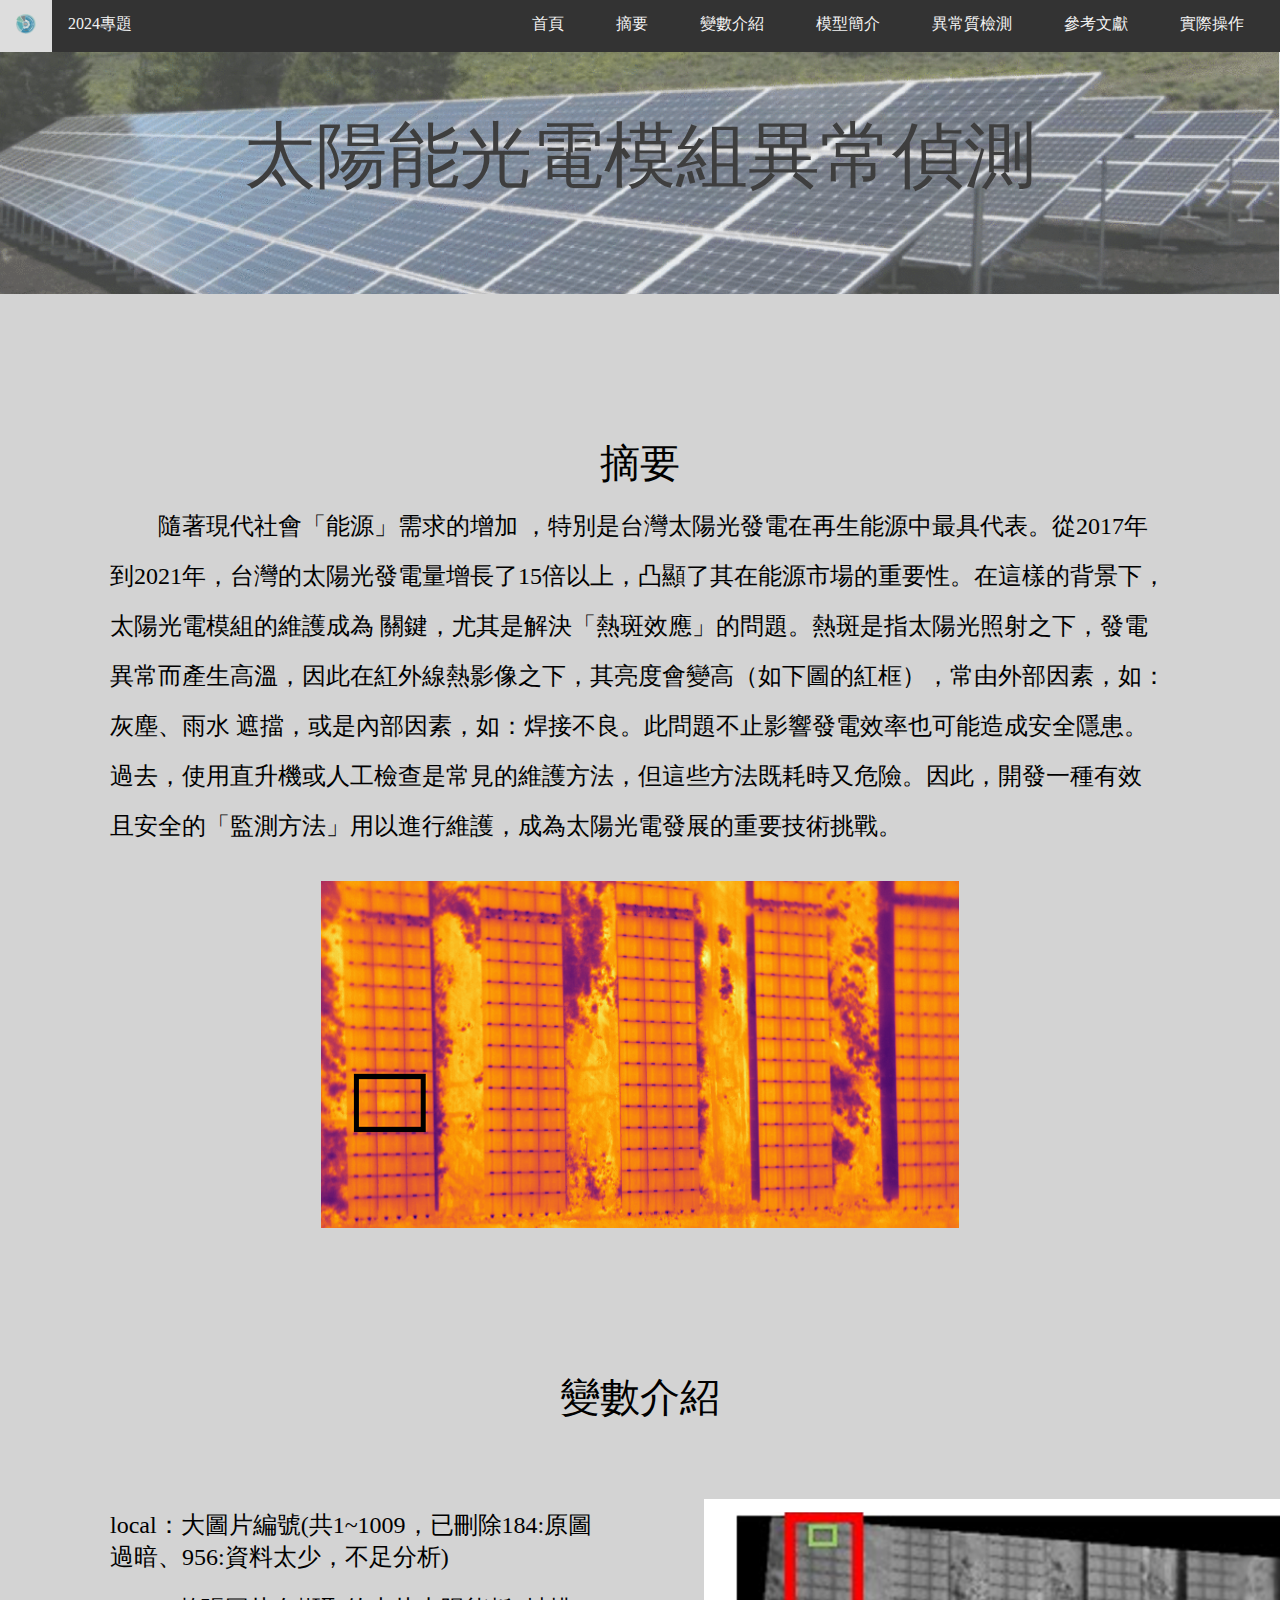
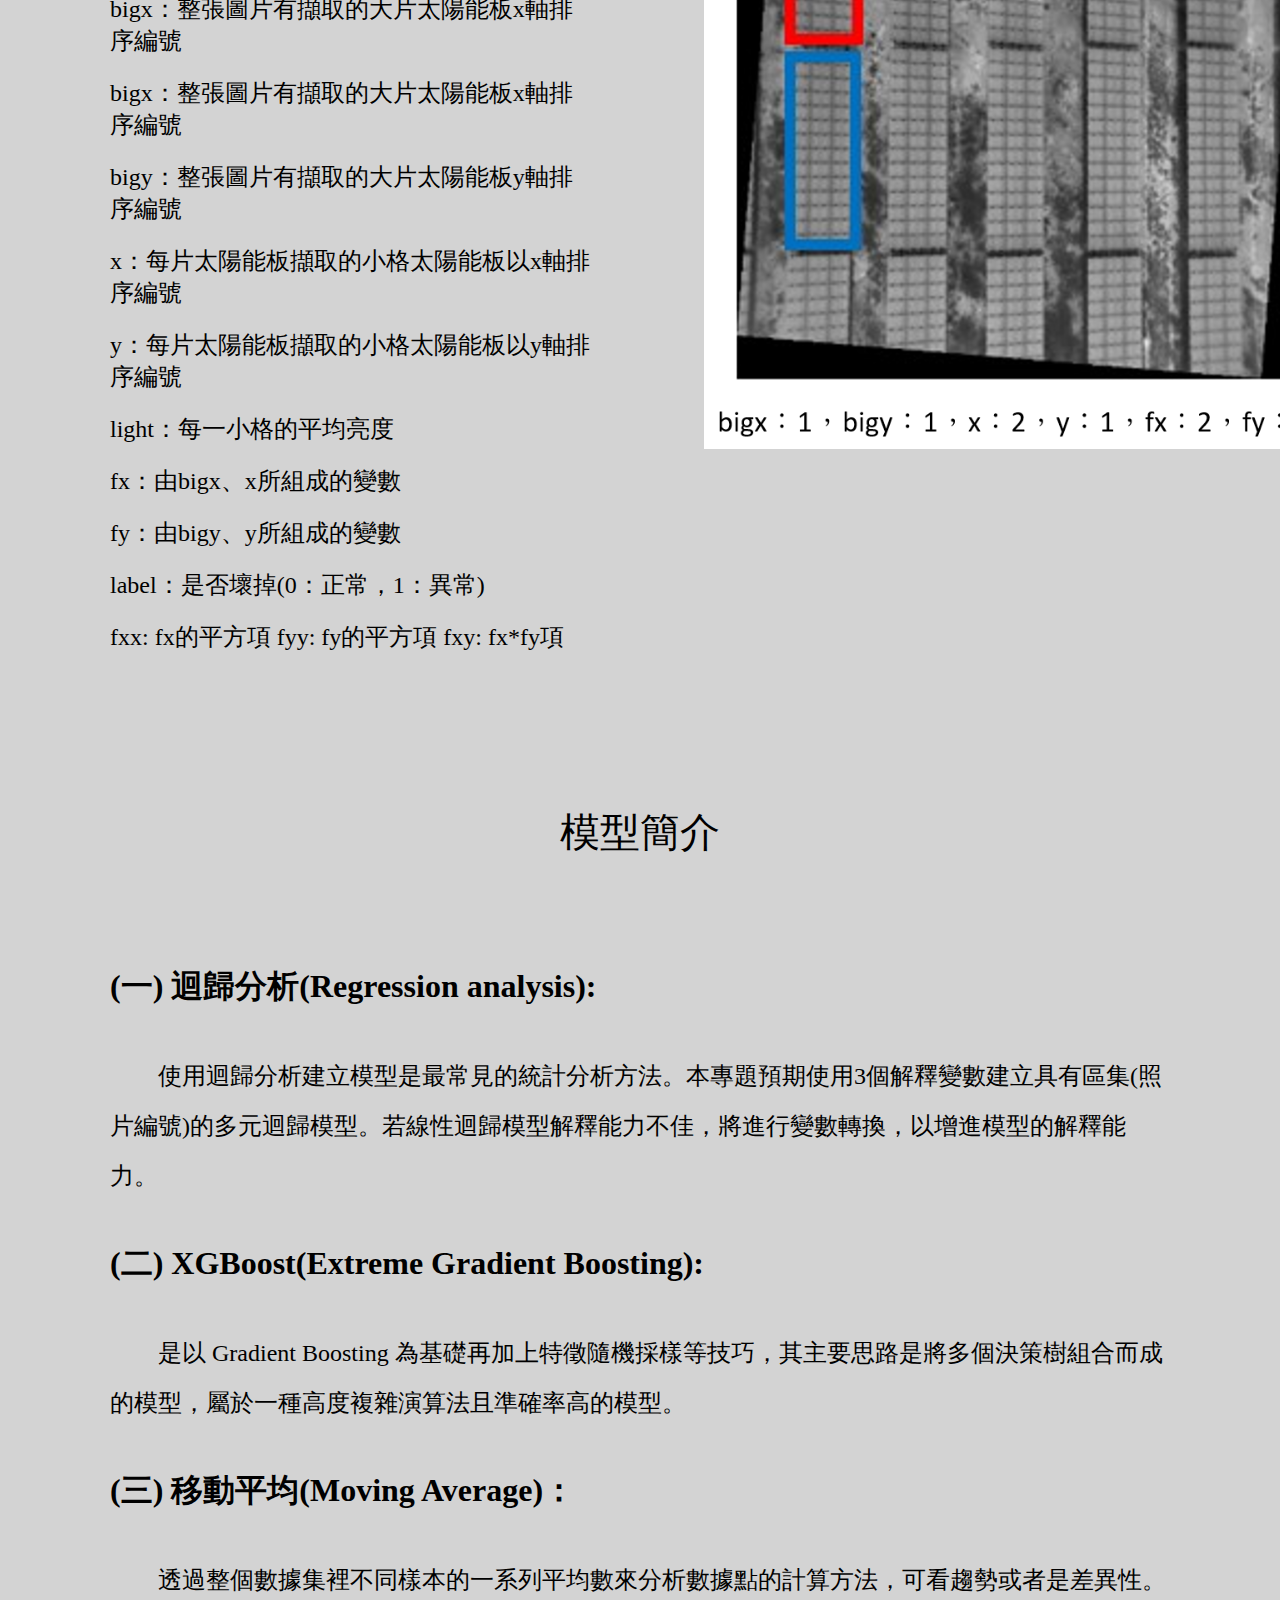
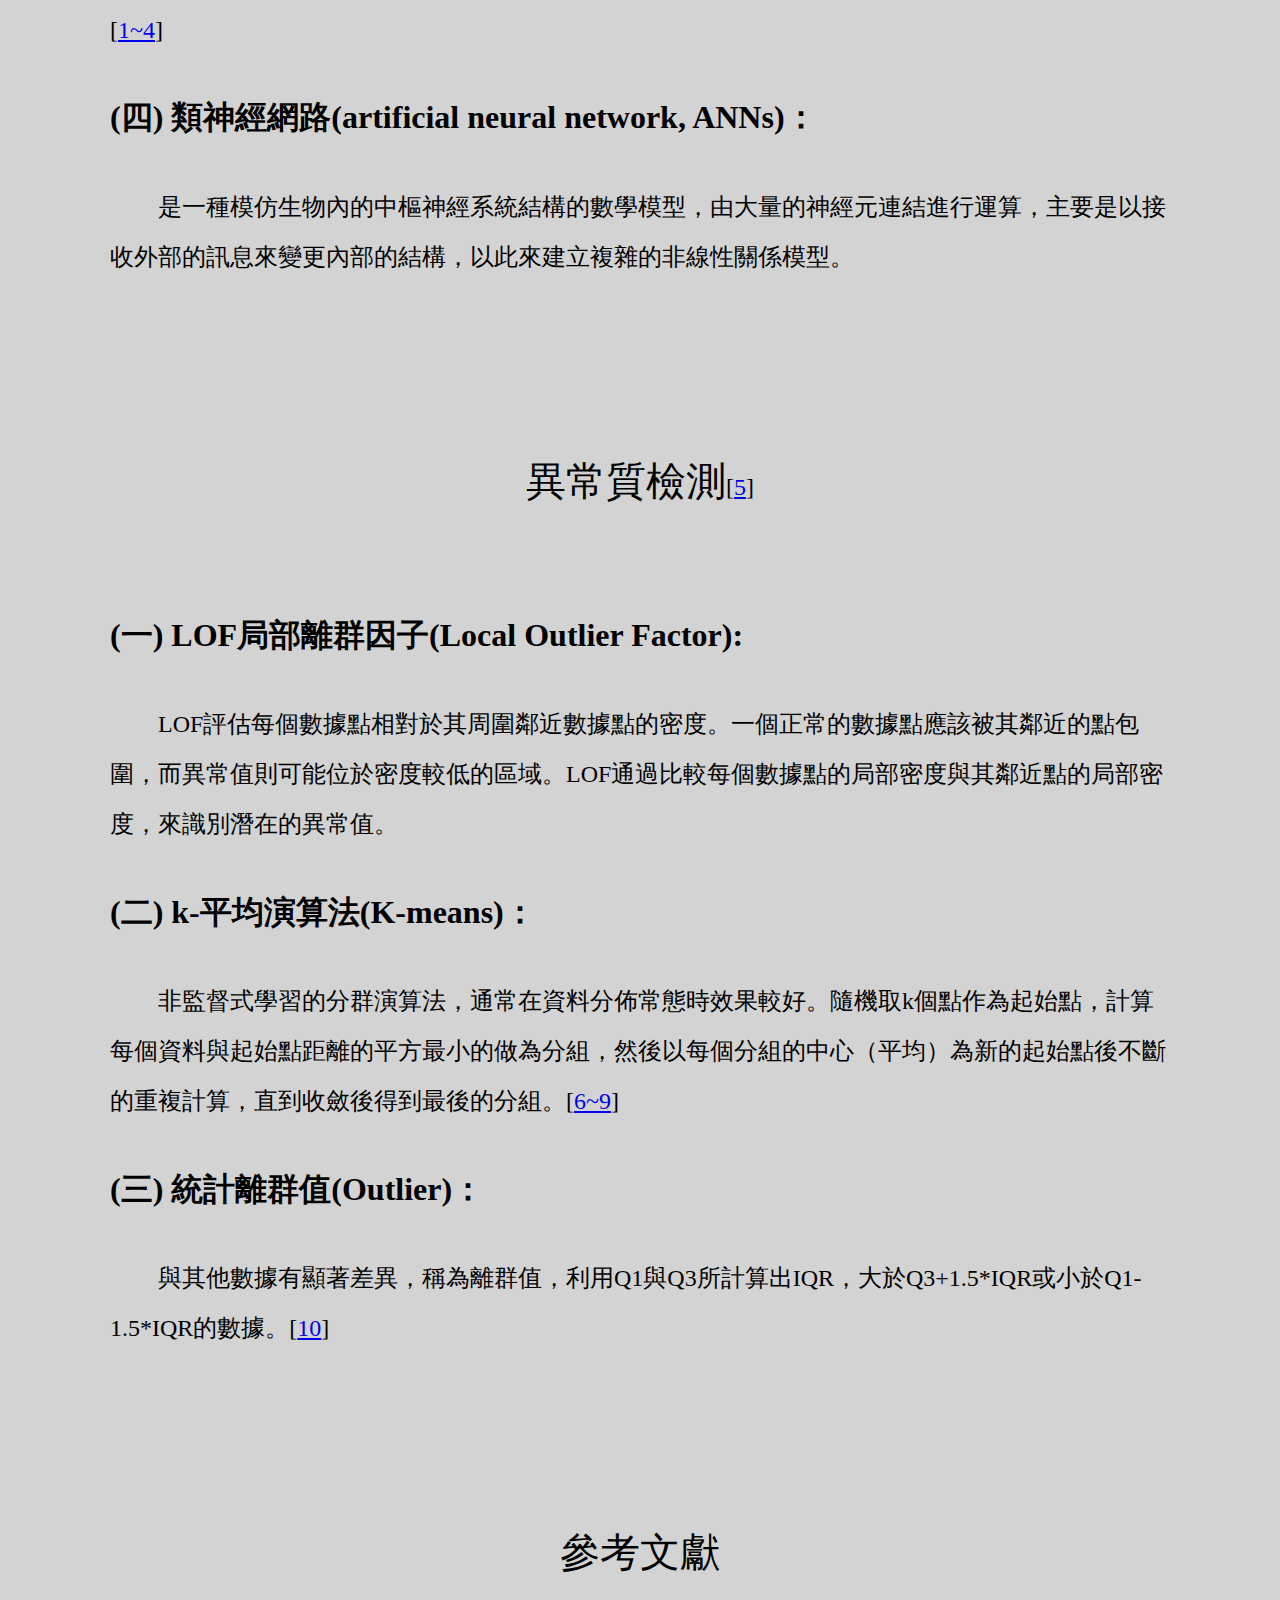
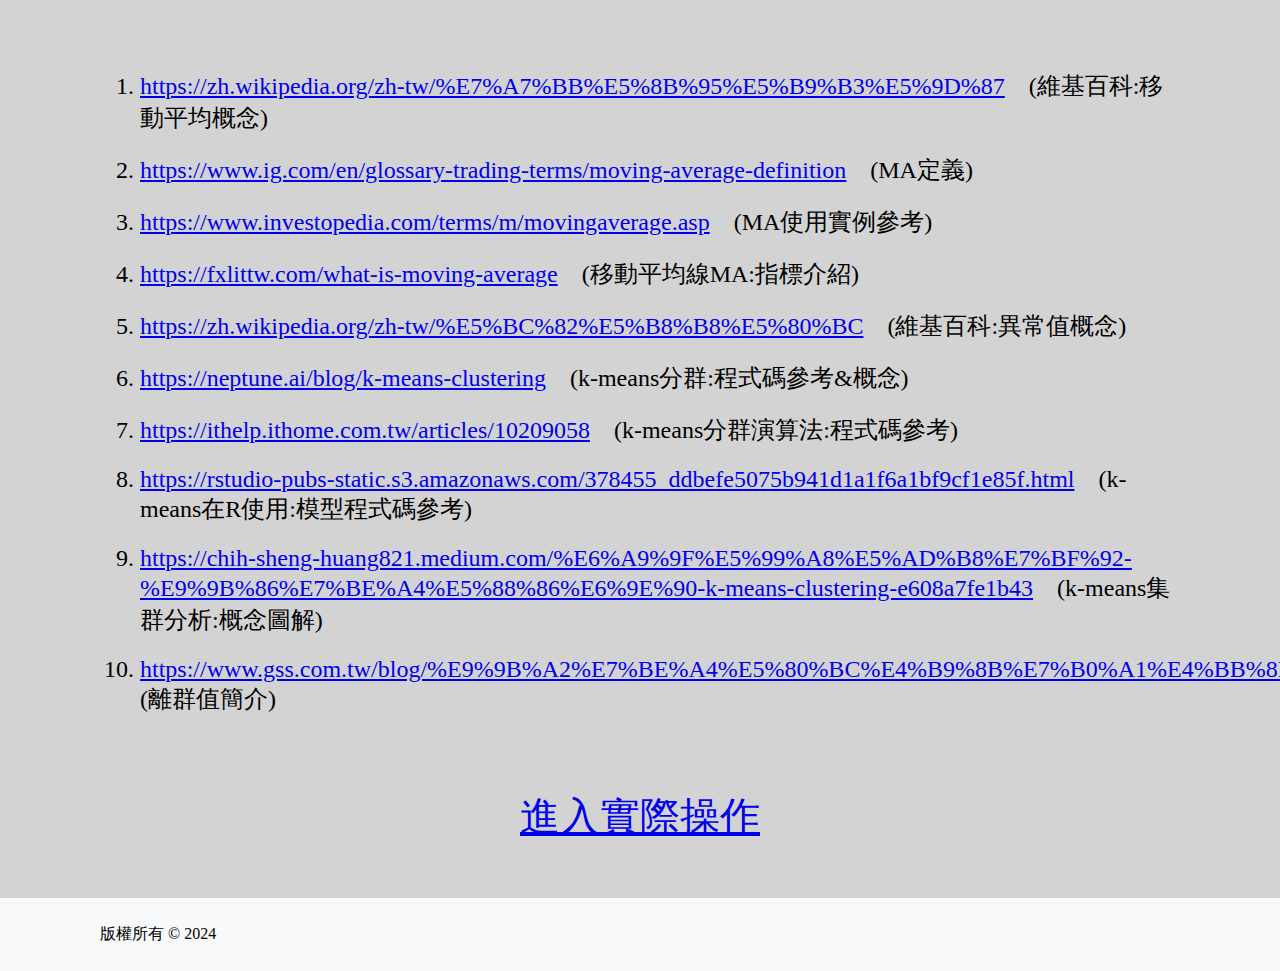
<file: project/index.html>
<!DOCTYPE html>
<html lang="en">
    <head>
        <div style="
    background-image: url('headback1.gif');
    background-repeat: no-repeat;
    background-size: cover;
    background-position: center;
    opacity: 0.7;
    font-family:Microsoft JhengHei; 
    ">
        <meta charset="UTF-8"/>
        <meta name="viewport" content="width=device-width, initial-scale=1.0">
        <!--
        <div style="
        position: fixed;
        top: 0;
        background-color: #f8f9fa;"></div>
        -->
        
        <br><br><br><br><br><br>
        <div align="center" style="font-size: 54pt;" >太陽能光電模組異常偵測</div>
        <br><br><br><br><br>
        
        
        <title >太陽能光電模組專題報告</title>
        <script src="https://ajax.googleapis.com/ajax/libs/jquery/3.5.1/jquery.min.js"></script>
        <script src="script.js"></script></div>
        
        <style>
            html,body{
            margin: 0;
            padding: 0;
            }
            .navbar {
              overflow: hidden;
              background-color: #333;
              position: fixed;
              top: 0;
              width: 100%;          
            }           
            
            .navbar a {
              float: left;
              display: block;
              color: #f2f2f2;
              text-align: center;
              padding: 14px 16px;
              text-decoration: none;
            }
            .navbar a.right {
            float: right;
            margin-right: 20px;
            }
            
            .navbar a:hover {
              background: #ddd;
              color: black;
            }
            
            section {
            padding-top: 70px; /* 調整這個值以適應您的導航欄高度 */
            }

            .footer {
            width: 100%;
            background-color: #f8f9fa;
            color: black;
            text-align: left;
            padding: 10px 0;
            }
            </style>

    </head>
    <!--網頁內容-->
    <body style="background-color:lightgrey;">
        <div class="navbar">
            <a href="index.html"><img src="symbol3.png"  style="width: 20px;height: 20px" alt="太陽能光電模組專題報告"/></a>
            <a style="pointer-events: none;">2024專題</a>
            <a href="handmake.html" class="right" >實際操作</a>
            <a href="#aa5" class="right" >參考文獻</a>
            <a href="#aa4" class="right" >異常質檢測</a>
            <a href="#aa3" class="right" >模型簡介</a>
            <a href="#aa2" class="right">變數介紹</a>
            <a href="#aa1" class="right" >摘要</a>
            <a href="javascript:void(0);" onclick="scrollToTop()" class="right">首頁</a>
          </div>
          
          <!--<p style="margin-top:50px;">在這裡添加您的內容...</p>-->
          
          <script>
          function scrollToTop() {
            window.scrollTo({top:0, behavior: 'smooth'});
          }
          </script>
        <!--<br><br><br>  
        
        <li style="margin-left: 50px;margin-bottom: 10px;font-size: 20pt;">
            <a style="margin-left: 10px;" href="#aa1">摘要</a>
        </li>
        <li style="margin-left: 50px;margin-bottom: 10px;font-size: 20pt;">
        <a style="margin-left: 10px;" href="#aa2">變數介紹</a>
        </li>
        <li style="margin-left: 50px;margin-bottom: 10px;font-size: 20pt;">
        <a style="margin-left: 10px;" href="#aa3">模型簡介</a>
        </li>
        <li style="margin-left: 50px;margin-bottom: 10px;font-size: 20pt;">
        <a style="margin-left: 10px;" href="#aa2">變數介紹</a>
        </li>
        <li style="margin-left: 50px;font-size: 20pt;">
        <a style="margin-left: 10px;" href="#aa2">變數介紹</a>
        </li>
-->
        <br><br><br><br>
        
        <section id="aa1">
            <div  align="center" style="font-size: 30pt;"> 摘要
            </div>
      </section>
        
      <div style="padding: 10px;;margin-left: 100px;font-size: 18pt;margin-right: 100px;margin-bottom: 20px;line-height: 50px;">&emsp;&emsp;隨著現代社會「能源」需求的增加
        ，特別是台灣太陽光發電在再生能源中最具代表。從2017年到2021年，台灣的太陽光發電量增長了15倍以上，凸顯了其在能源市場的重要性。在這樣的背景下，太陽光電模組的維護成為
        關鍵，尤其是解決「熱斑效應」的問題。熱斑是指太陽光照射之下，發電異常而產生高溫，因此在紅外線熱影像之下，其亮度會變高（如下圖的紅框），常由外部因素，如：灰塵、雨水
        遮擋，或是內部因素，如：焊接不良。此問題不止影響發電效率也可能造成安全隱患。過去，使用直升機或人工檢查是常見的維護方法，但這些方法既耗時又危險。因此，開發一種有效
        且安全的「監測方法」用以進行維護，成為太陽光電發展的重要技術挑戰。</div>
    <img src="head.png" style="display:block; margin:auto;"/>
    <br><br><br><br>
    
    <section id="aa2">
        <div  align="center" style="font-size: 30pt;margin-bottom: 20px;"> 變數介紹
        </div>
    </li>
</section>
<br><br><br>
  <div style="width: 100%;">
    <div style="float: left; width: 55%;">
    <div style="padding: 10px;margin-left: 100px;font-size: 18pt;margin-right: 100px;">local：大圖片編號(共1~1009，已刪除184:原圖過暗、956:資料太少，不足分析)</div>
    <div style="padding: 10px;margin-left: 100px;font-size: 18pt;margin-right: 100px;">bigx：整張圖片有擷取的大片太陽能板x軸排序編號</div>
    <div style="padding: 10px;margin-left: 100px;font-size: 18pt;margin-right: 100px;">bigx：整張圖片有擷取的大片太陽能板x軸排序編號</div>
    <div style="padding: 10px;margin-left: 100px;font-size: 18pt;margin-right: 100px;">bigy：整張圖片有擷取的大片太陽能板y軸排序編號</div>
    <div style="padding: 10px;margin-left: 100px;font-size: 18pt;margin-right: 100px;">x：每片太陽能板擷取的小格太陽能板以x軸排序編號</div>
    <div style="padding: 10px;margin-left: 100px;font-size: 18pt;margin-right: 100px;">y：每片太陽能板擷取的小格太陽能板以y軸排序編號</div>
    <div style="padding: 10px;margin-left: 100px;font-size: 18pt;margin-right: 100px;">light：每一小格的平均亮度</div>
    <div style="padding: 10px;margin-left: 100px;font-size: 18pt;margin-right: 100px;">fx：由bigx、x所組成的變數</div>
    <div style="padding: 10px;margin-left: 100px;font-size: 18pt;margin-right: 100px;">fy：由bigy、y所組成的變數</div>
    <div style="padding: 10px;margin-left: 100px;font-size: 18pt;margin-right: 100px;">label：是否壞掉(0：正常，1：異常)</div>
    <div style="padding: 10px;margin-left: 100px;font-size: 18pt;margin-right: 100px;">fxx: fx的平方項    fyy: fy的平方項     fxy: fx*fy項</div>
        </div>
    <div style="float: right; width: 45%;">
        <img src="ex.png" alt="範例" style=" height: 550px;">
    </div>
</div>

<div style="clear: both;"></div>
</div>
<br><br><br><br>

<section id="aa3">
    <div  align="center" style="font-size: 30pt;margin-bottom: 20px;"> 模型簡介
    </div>
</section>
<br><br><br>

<h1 style="padding: 10px;margin-left: 100px;">(一) 迴歸分析(Regression analysis):</h1>
<div style="padding: 10px;margin-left: 100px;font-size: 18pt;margin-right: 100px;margin-bottom: 20px;line-height: 50px;">&nbsp;&nbsp;&nbsp;&nbsp;&nbsp;&nbsp;&nbsp;
    使用迴歸分析建立模型是最常見的統計分析方法。本專題預期使用3個解釋變數建立具有區集(照片編號)的多元迴歸模型。若線性迴歸模型解釋能力不佳，將進行變數轉換，以增進模型的解釋能力。</div>

<h1 style="padding: 10px;margin-left: 100px;">(二) XGBoost(Extreme Gradient Boosting):</h1>
<div style="padding: 10px;margin-left: 100px;font-size: 18pt;margin-right: 100px;margin-bottom: 20px;line-height: 50px;">&nbsp;&nbsp;&nbsp;&nbsp;&nbsp;&nbsp;&nbsp;
    是以 Gradient Boosting 為基礎再加上特徵隨機採樣等技巧，其主要思路是將多個決策樹組合而成的模型，屬於一種高度複雜演算法且準確率高的模型。</div>

<h1 style="padding: 10px;margin-left: 100px;">(三) 移動平均(Moving Average)：</h1>
<div style="padding: 10px;margin-left: 100px;font-size: 18pt;margin-right: 100px;margin-bottom: 20px;line-height: 50px;">&nbsp;&nbsp;&nbsp;&nbsp;&nbsp;&nbsp;&nbsp;
    透過整個數據集裡不同樣本的一系列平均數來分析數據點的計算方法，可看趨勢或者是差異性。[<a href="#aa5">1~4</a>]</div>
<h1 style="padding: 10px;margin-left: 100px;">(四) 類神經網路(artificial neural network, ANNs)：</h1>
<div style="padding: 10px;margin-left: 100px;font-size: 18pt;margin-right: 100px;margin-bottom: 20px;line-height: 50px;">&nbsp;&nbsp;&nbsp;&nbsp;&nbsp;&nbsp;&nbsp;
    是一種模仿生物內的中樞神經系統結構的數學模型，由大量的神經元連結進行運算，主要是以接收外部的訊息來變更內部的結構，以此來建立複雜的非線性關係模型。</div>

<br><br><br><br>

<section id="aa4">
    <div  align="center" style="font-size: 30pt;margin-bottom: 20px;">異常質檢測<span style="font-size: 18pt">[<a href="#aa5">5</a>]
    </span></div>
</section>
<br><br><br>
<h1 style="padding: 10px;margin-left: 100px;">(一) LOF局部離群因子(Local Outlier Factor):</h1>
<div style="padding: 10px;margin-left: 100px;font-size: 18pt;margin-right: 100px;margin-bottom: 20px;line-height: 50px;">&nbsp;&nbsp;&nbsp;&nbsp;&nbsp;&nbsp;&nbsp;
    LOF評估每個數據點相對於其周圍鄰近數據點的密度。一個正常的數據點應該被其鄰近的點包圍，而異常值則可能位於密度較低的區域。LOF通過比較每個數據點的局部密度與其鄰近點的局部密度，來識別潛在的異常值。</div>
<h1 style="padding: 10px;margin-left: 100px;">(二) k-平均演算法(K-means)：</h1>
<div style="padding: 10px;margin-left: 100px;font-size: 18pt;margin-right: 100px;margin-bottom: 20px;line-height: 50px;">&nbsp;&nbsp;&nbsp;&nbsp;&nbsp;&nbsp;&nbsp;
    非監督式學習的分群演算法，通常在資料分佈常態時效果較好。隨機取k個點作為起始點，計算每個資料與起始點距離的平方最小的做為分組，然後以每個分組的中心（平均）為新的起始點後不斷的重複計算，直到收斂後得到最後的分組。[<a href="#aa5">6~9</a>]</div>
<h1 style="padding: 10px;margin-left: 100px;">(三) 統計離群值(Outlier)： </h1>
<div style="padding: 10px;margin-left: 100px;font-size: 18pt;margin-right: 100px;margin-bottom: 20px;line-height: 50px;">&nbsp;&nbsp;&nbsp;&nbsp;&nbsp;&nbsp;&nbsp;
    與其他數據有顯著差異，稱為離群值，利用Q1與Q3所計算出IQR，大於Q3+1.5*IQR或小於Q1-1.5*IQR的數據。[<a href="#aa5">10</a>]</div>
<br><br><br><br>

<section id="aa5">
    <div  align="center" style="font-size: 30pt;margin-bottom: 20px;">參考文獻</div>
</section>
<br><br><br>
<ol>
<li style="margin-left: 100px;font-size: 18pt;margin-right: 100px;margin-bottom: 20px;"><a href="https://zh.wikipedia.org/zh-tw/%E7%A7%BB%E5%8B%95%E5%B9%B3%E5%9D%87">https://zh.wikipedia.org/zh-tw/%E7%A7%BB%E5%8B%95%E5%B9%B3%E5%9D%87</a>&emsp;(維基百科:移動平均概念)</li>
<li style="margin-left: 100px;font-size: 18pt;margin-right: 100px;margin-bottom: 20px;"><a href="https://www.ig.com/en/glossary-trading-terms/moving-average-definition">https://www.ig.com/en/glossary-trading-terms/moving-average-definition</a>&emsp;(MA定義)</li>
<li style="margin-left: 100px;font-size: 18pt;margin-right: 100px;margin-bottom: 20px;"><a href="https://www.investopedia.com/terms/m/movingaverage.asp">https://www.investopedia.com/terms/m/movingaverage.asp</a>&emsp;(MA使用實例參考)</li>
<li style="margin-left: 100px;font-size: 18pt;margin-right: 100px;margin-bottom: 20px;"><a href="https://fxlittw.com/what-is-moving-average">https://fxlittw.com/what-is-moving-average</a>&emsp;(移動平均線MA:指標介紹)</li>
<li style="margin-left: 100px;font-size: 18pt;margin-right: 100px;margin-bottom: 20px;"><a href="https://zh.wikipedia.org/zh-tw/%E5%BC%82%E5%B8%B8%E5%80%BC">https://zh.wikipedia.org/zh-tw/%E5%BC%82%E5%B8%B8%E5%80%BC</a>&emsp;(維基百科:異常值概念)</li>
<li style="margin-left: 100px;font-size: 18pt;margin-right: 100px;margin-bottom: 20px;"><a href="https://neptune.ai/blog/k-means-clustering">https://neptune.ai/blog/k-means-clustering</a>&emsp;(k-means分群:程式碼參考&概念)</li>
<li style="margin-left: 100px;font-size: 18pt;margin-right: 100px;margin-bottom: 20px;"><a href="https://ithelp.ithome.com.tw/articles/10209058">https://ithelp.ithome.com.tw/articles/10209058</a>&emsp;(k-means分群演算法:程式碼參考)</li>
<li style="margin-left: 100px;font-size: 18pt;margin-right: 100px;margin-bottom: 20px;"><a href="https://rstudio-pubs-static.s3.amazonaws.com/378455_ddbefe5075b941d1a1f6a1bf9cf1e85f.html">https://rstudio-pubs-static.s3.amazonaws.com/378455_ddbefe5075b941d1a1f6a1bf9cf1e85f.html</a>&emsp;(k-means在R使用:模型程式碼參考)</li>
<li style="margin-left: 100px;font-size: 18pt;margin-right: 100px;margin-bottom: 20px;"><a href="https://chih-sheng-huang821.medium.com/%E6%A9%9F%E5%99%A8%E5%AD%B8%E7%BF%92-%E9%9B%86%E7%BE%A4%E5%88%86%E6%9E%90-k-means-clustering-e608a7fe1b43">https://chih-sheng-huang821.medium.com/%E6%A9%9F%E5%99%A8%E5%AD%B8%E7%BF%92-%E9%9B%86%E7%BE%A4%E5%88%86%E6%9E%90-k-means-clustering-e608a7fe1b43</a>&emsp;(k-means集群分析:概念圖解)</li>
<li style="margin-left: 100px;font-size: 18pt;margin-right: 100px;margin-bottom: 20px;"><a href="https://www.gss.com.tw/blog/%E9%9B%A2%E7%BE%A4%E5%80%BC%E4%B9%8B%E7%B0%A1%E4%BB%8B">https://www.gss.com.tw/blog/%E9%9B%A2%E7%BE%A4%E5%80%BC%E4%B9%8B%E7%B0%A1%E4%BB%8B</a>&emsp;(離群值簡介)</li>
</ol>

<br><br><br>
<div style="text-align: center;">
    <a href="handmake.html" style="font-size: 30pt; margin-bottom: 20px;">進入實際操作</a>
  </div>
  <br><br><br>
  <div class="footer">
    <p style="margin-left: 100px;">版權所有 © 2024</p>
  </div>
    <!--<a href="final.html"><div id="return-top" style="position: fixed;
  right: 10px;
  bottom: 40px;
  background: rgba(204,200,255,0.6);
  border-radius: 15px;
  cursor: pointer;
  display: none;
  width: 60px;
  height: 18px;"
  >
    <img src="arrow.png" width="60" id="img">
    <div style="width:60px;margin:auto;">
        <p id='font' style="font-size:20px;margin-left:10px;display:none;">返回<br>頂部</p>
    </div>
</div></a>-->

    </body>
</html>
</file>
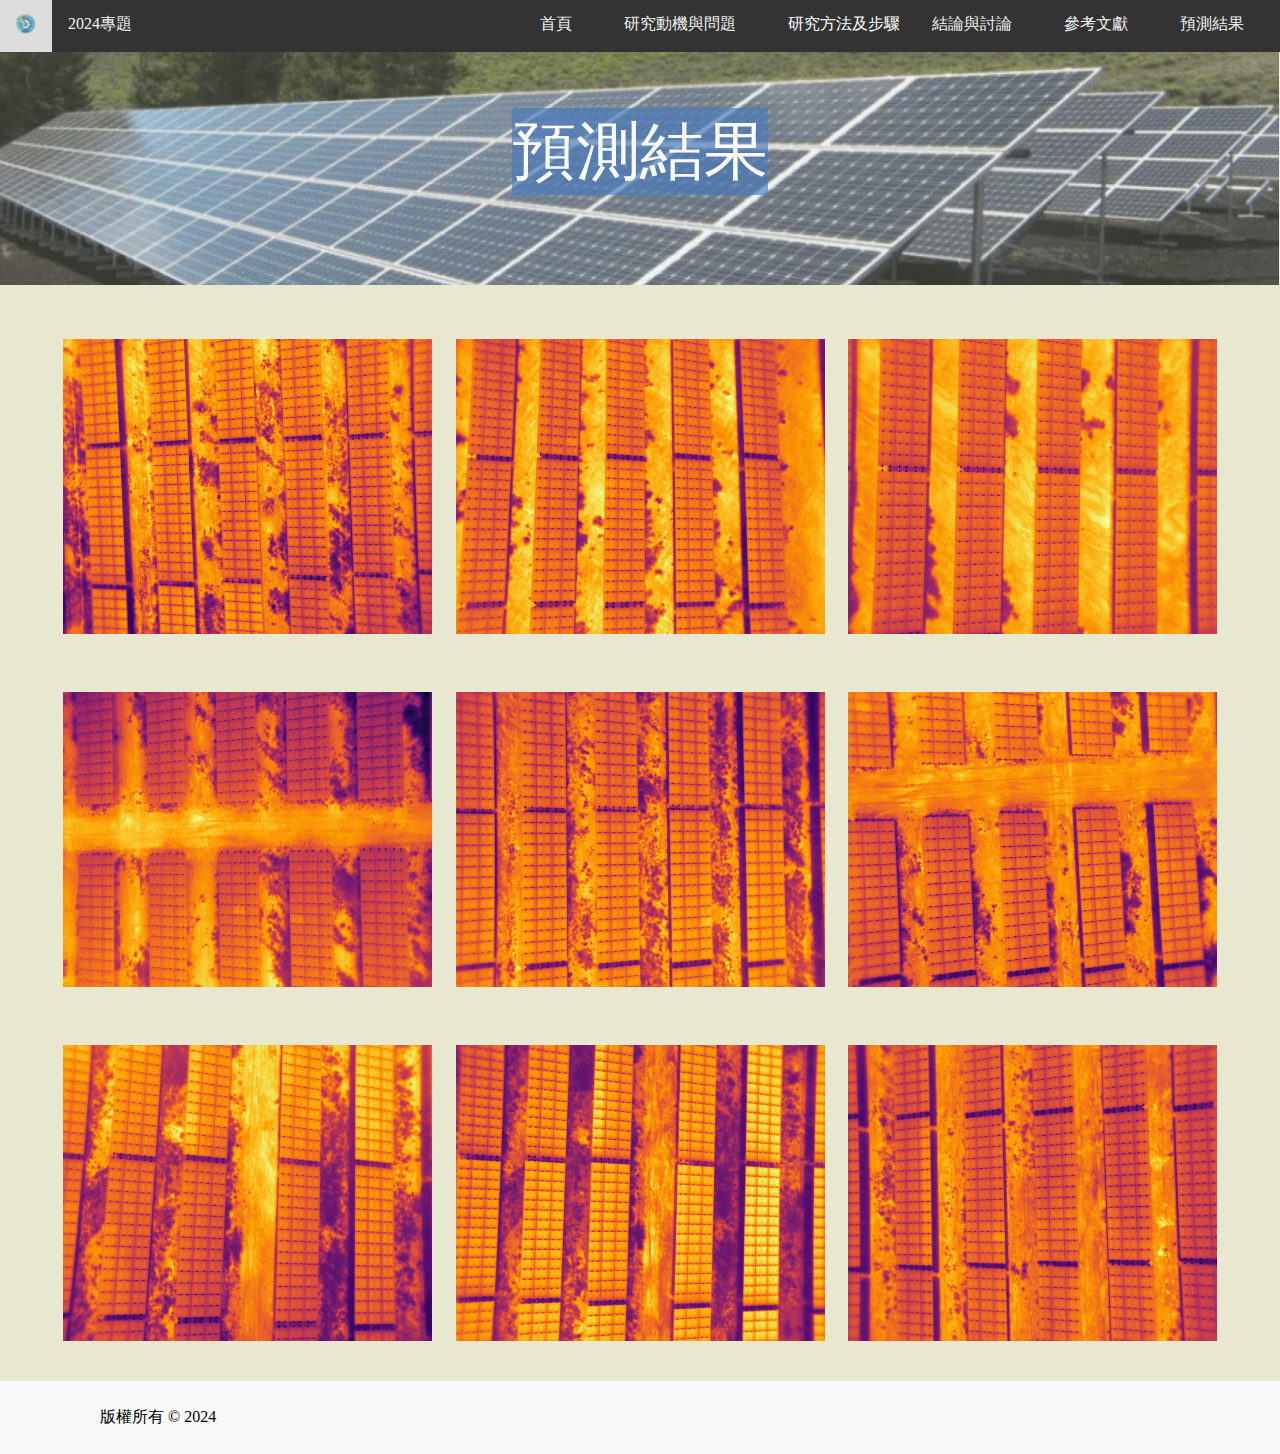
<file: handmake.html>
<!DOCTYPE html>
<html>
    <head>
        <meta charset="utf-8" />
        <title>預測結果</title>
        <div style="
        background-image: url('headback1.gif');
        background-repeat: no-repeat;
        background-size: cover;
        background-position: center;
        opacity: 0.8;
        font-family:Microsoft JhengHei; 
        ">
            <meta charset="UTF-8"/>
            <meta name="viewport" content="width=device-width, initial-scale=1.0">
            <!--
            <div style="
            position: fixed;
            top: 0;
            background-color: #f8f9fa;"></div>
            -->
            
            <br><br><br><br><br><br>
            <div align="center" style="font-size: 48pt ;color:white; background-color: rgba(31, 96, 188, 0.639) ;margin-left: 40%;margin-right: 40%; " >預測結果</div>
            <br><br><br><br><br>
            
            
            <title >太陽能光電模組專題報告</title>
            <script src="https://ajax.googleapis.com/ajax/libs/jquery/3.5.1/jquery.min.js"></script>
            <script src="script.js"></script></div>
            <style>
            .container {
                display: flex;
                justify-content: space-between;
                margin: 0 4%; /* 距離網頁邊緣的距離 */
            }
            
            .image-box {
                display: flex;
                flex-direction: column;
                align-items: center;
                margin: 0 1%; /* 圖片之間的間隔 */
            }
            
            img {
                width: 100%;
            }  
            
            html,body{
            margin: 0;
            padding: 0;
            }
            .navbar {
            overflow: hidden;
            background-color: #333;
            position: fixed;
            top: 0;
            width: 100%;          
            }           

            .navbar a {
            float: left;
            display: block;
            color: #f2f2f2;
            text-align: center;
            padding: 14px 16px;
            text-decoration: none;
            }
            .navbar a.right {
            float: right;
            margin-right: 20px;
            }

            .navbar a:hover {
            background: #ddd;
            color: black;
            }

            section {
            padding-top: 70px; /* 調整這個值以適應您的導航欄高度 */
            }

            .footer {
            width: 100%;
            background-color: #f8f9fa;
            color: black;
            text-align: left;
            padding: 10px 0;
            }

            .dropdown {
                overflow: hidden;
            }

            .dropdown .dropbtn {
                font-size: 16px;  
                border: none;
                outline: none;
                color: white;
                padding: 14px 16px;
                background-color: inherit;
                font-family: inherit;
                margin: 0;
            }

            .dropdown .dropbtn1 {
                font-size: 16px;  
                border: none;
                outline: none;
                color: black;
                padding: 14px 16px;
                background-color: inherit;
                font-family: inherit;
                margin: 0;
            }
            .dropdown-content {
                display: none;
                position: fixed;
                background-color: #f9f9f9;
                min-width: 160px;
                box-shadow: 0px 8px 16px 0px rgba(0,0,0,0.2);
                z-index: 9999;
                top: 50px;
            }


            .dropdown-content a {
                float: none;
                color: black;
                padding: 12px 16px;
                text-decoration: none;
                display: block;
                text-align: left;
            }

            .dropdown-content a:hover {
                background-color: #ddd;
            }

            .dropdown:hover .dropdown-content {
                display: block;
            }

            .right {
                float: right;
            }

            .image-container img {
                width: 100px;
                height: auto;
                display: inline-block;
            }

            .dropdown .dropbtn:hover + .dropdown-content,
            .dropdown .dropdown-content:hover {
                display: block;
            }

            .dropdown-content .dropdown:hover .dropbtn + .dropdown-content {
                display: block;
            }

            .dropdown-content .dropdown .dropdown-content {
                display: none;
                position: absolute;
                left: 100%;
                top: 115px;
                z-index: 1;
            }

            .dropdown-content .dropdown:hover .dropdown-content {
                display: block;
            }   
            .dropdown-content .dropdown .dropdown-content .sub-dropdown {
                display: none;
                position: absolute;
                left: 100%;
                top: 113px;
                z-index: 1;
            }

            .dropdown-content .dropdown .dropdown-content:hover .sub-dropdown {
                display: block;
            }
            </style>
    </head>

    <body style="background-color: #E8E8D0;">
      <div class="navbar">
        <a href="index.html"><img src="symbol3.png"  style="width: 20px;height: 20px" alt="太陽能光電模組專題報告"/></a>
        <a style="pointer-events: none;">2024專題</a>
        <a href="handmake.html" class="right">預測結果</a>
        <a href="index.html#aa14" class="right">參考文獻</a>
        <a href="index.html#aa13" class="right">結論與討論</a>
        <div class="dropdown right">
            <a href="index.html#aa2" class="dropbtn">研究方法及步驟</a>
            <div class="dropdown-content">
                <a href="index.html#aa3">影像前處理</a>
                <a href="index.html#aa4">DataFrame生成變數</a>
                <div class="dropdown">
                <a href="index.html#aa15" class="dropbtn1">變數調整與生成殘差</a>
                    <div class="dropdown-content">
                <a href="index.html#aa16">1.&nbsp;調亮度的對比度</a>
                <a href="index.html#aa6">2.&nbsp;計算殘差的模型介紹</a>
            </div>
        </div>
                <div class="dropdown">
                    <a href="index.html#aa5" class="dropbtn1">建立模型與預測</a>
                    <div class="dropdown-content">
                        <a href="index.html#aa7">1.&nbsp;異常值檢測的模型介紹</a>
                        <a href="index.html#aa8">2.&nbsp;單一模型</a>
                        <div class="dropdown">
                            <a href="index.html#aa9" class="dropbtn1">3.&nbsp;複合模型</a>
                            <div class="dropdown-content sub-dropdown">
                                <a href="index.html#aa10">方案一</a>
                                <a href="index.html#aa11">方案二</a>
                            </div>
                        </div>
                        <a href="index.html#aa12">4.&nbsp;各模型最佳結果</a>
                    </div>
                </div>
            </div>
        </div>  
        <a href="index.html#aa1" class="right">研究動機與問題</a>
        <a href="index.html" class="right">首頁</a>
    </div>
        <script>
            function scrollToTop() {
              window.scrollTo({top: 0, behavior: 'smooth'});
            }
            </script>
        <br><br><br>

        <div  class="container">
            <div class="image-box">
              <a href="result1.html"><img src="imgFC35.png" alt="Image 1"></a>
            </div>
            <div class="image-box">
              <a href="result2.html"><img src="imgFC76.png" alt="Image 2"></a>
            </div>
            <div class="image-box">
              <a href="result3.html"><img src="imgFC177.png" alt="Image 3"></a>
            </div>  
          </div>
          <br><br><br>
          <div  class="container">
            <div class="image-box">
              <a href="result4.html"><img src="imgFC1.png" alt="Image 1"></a>
            </div>
            <div class="image-box">
              <a href="result5.html"><img src="imgFC2.png" alt="Image 2"></a>
            </div>
            <div class="image-box">
              <a href="result6.html"><img src="imgFC5.png" alt="Image 3"></a>
            </div>
             </div>
             <br><br><br>
           <div  class="container">
            <div class="image-box">
              <a href="result7.html"><img src="imgFC109.png" alt="Image 1"></a>
            </div>
            <div class="image-box">
              <a href="result8.html"><img src="imgFC112.png" alt="Image 2"></a>
            </div>
            <div class="image-box">
              <a href="result9.html"><img src="imgFC466.png" alt="Image 3"></a>
            </div>
          </div>
          <br><br>
            <div class="footer">
            <p style="margin-left: 100px;">版權所有 © 2024</p>
          </div>
    </body>
</html>
</file>
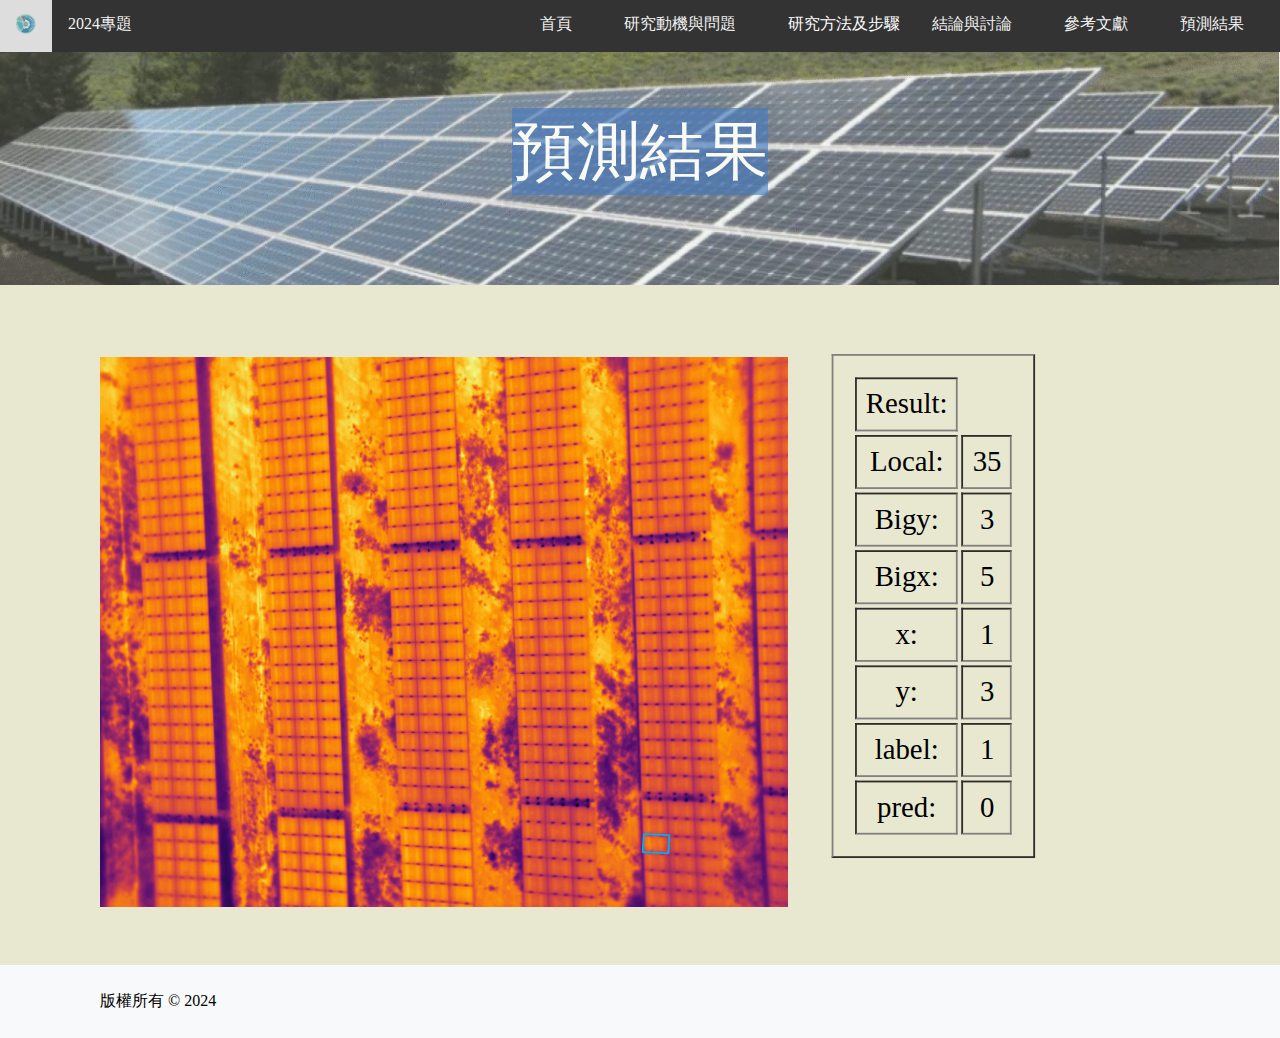
<file: result1.html>
<!doctype html>
<html>
  <head>
    
    <meta charset="utf-8" />
    <title>預測結果</title>
    <style>
        html,body{
        margin: 0;
        padding: 0;
        }
        .navbar {
        overflow: hidden;
        background-color: #333;
        position: fixed;
        top: 0;
        width: 100%;          
        }           
    
        .navbar a {
        float: left;
        display: block;
        color: #f2f2f2;
        text-align: center;
        padding: 14px 16px;
        text-decoration: none;
        }
        .navbar a.right {
        float: right;
        margin-right: 20px;
        }
    
        .navbar a:hover {
        background: #ddd;
        color: black;
        }
    
        section {
        padding-top: 70px; /* 調整這個值以適應您的導航欄高度 */
        }
    
        .footer {
                width: 100%;
                background-color: #f8f9fa;
                color: black;
                text-align: left;
                padding: 10px 0;
                
            }
        table {
        transform: scale(1.8);
    }
    .dropdown {
                overflow: hidden;
            }

            .dropdown .dropbtn {
                font-size: 16px;  
                border: none;
                outline: none;
                color: white;
                padding: 14px 16px;
                background-color: inherit;
                font-family: inherit;
                margin: 0;
            }

            .dropdown .dropbtn1 {
                font-size: 16px;  
                border: none;
                outline: none;
                color: black;
                padding: 14px 16px;
                background-color: inherit;
                font-family: inherit;
                margin: 0;
            }
            .dropdown-content {
                display: none;
                position: fixed;
                background-color: #f9f9f9;
                min-width: 160px;
                box-shadow: 0px 8px 16px 0px rgba(0,0,0,0.2);
                z-index: 9999;
                top: 50px;
            }


            .dropdown-content a {
                float: none;
                color: black;
                padding: 12px 16px;
                text-decoration: none;
                display: block;
                text-align: left;
            }

            .dropdown-content a:hover {
                background-color: #ddd;
            }

            .dropdown:hover .dropdown-content {
                display: block;
            }

            .right {
                float: right;
            }

            .image-container img {
                width: 100px;
                height: auto;
                display: inline-block;
            }

            .dropdown .dropbtn:hover + .dropdown-content,
            .dropdown .dropdown-content:hover {
                display: block;
            }

            .dropdown-content .dropdown:hover .dropbtn + .dropdown-content {
                display: block;
            }

            .dropdown-content .dropdown .dropdown-content {
                display: none;
                position: absolute;
                left: 100%;
                top: 115px;
                z-index: 1;
            }

            .dropdown-content .dropdown:hover .dropdown-content {
                display: block;
            }   
            .dropdown-content .dropdown .dropdown-content .sub-dropdown {
                display: none;
                position: absolute;
                left: 100%;
                top: 113px;
                z-index: 1;
            }

            .dropdown-content .dropdown .dropdown-content:hover .sub-dropdown {
                display: block;
            }

            td{text-align: center;}

  </style>
    <div style="
        background-image: url('headback1.gif');
        background-repeat: no-repeat;
        background-size: cover;
        background-position: center;
        opacity: 0.8;
        font-family:Microsoft JhengHei; 
        ">
            <meta charset="UTF-8"/>
            <meta name="viewport" content="width=device-width, initial-scale=1.0">
            
            <br><br><br><br><br><br>
            <div align="center" style="font-size: 48pt ;color:white; background-color: rgba(31, 96, 188, 0.639) ;margin-left: 40%;margin-right: 40%; " >預測結果</div>
            <br><br><br><br><br>
            <script src="https://ajax.googleapis.com/ajax/libs/jquery/3.5.1/jquery.min.js"></script>
            <script src="script.js"></script></div>
    <link rel="stylesheet" type="text/css" href="result.css">
   
  </head>
  <body style="background-color:#E8E8D0;">
    <br><br><br><br>

    <div class="navbar">
        <a href="index.html"><img src="symbol3.png"  style="width: 20px;height: 20px" alt="太陽能光電模組專題報告"/></a>
        <a style="pointer-events: none;">2024專題</a>
        <a href="handmake.html" class="right">預測結果</a>
        <a href="index.html#aa14" class="right">參考文獻</a>
        <a href="index.html#aa13" class="right">結論與討論</a>
        <div class="dropdown right">
            <a href="index.html#aa2" class="dropbtn">研究方法及步驟</a>
            <div class="dropdown-content">
                <a href="index.html#aa3">影像前處理</a>
                <a href="index.html#aa4">DataFrame生成變數</a>
                <div class="dropdown">
                <a href="index.html#aa15" class="dropbtn1">變數調整與生成殘差</a>
                    <div class="dropdown-content">
                <a href="index.html#aa16">1.&nbsp;調亮度的對比度</a>
                <a href="index.html#aa6">2.&nbsp;計算殘差的模型介紹</a>
            </div>
        </div>
                <div class="dropdown">
                    <a href="index.html#aa5" class="dropbtn1">建立模型與預測</a>
                    <div class="dropdown-content">
                        <a href="index.html#aa7">1.&nbsp;異常值檢測的模型介紹</a>
                        <a href="index.html#aa8">2.&nbsp;單一模型</a>
                        <div class="dropdown">
                            <a href="index.html#aa9" class="dropbtn1">3.&nbsp;複合模型</a>
                            <div class="dropdown-content sub-dropdown">
                                <a href="index.html#aa10">方案一</a>
                                <a href="index.html#aa11">方案二</a>
                            </div>
                        </div>
                        <a href="index.html#aa12">4.&nbsp;各模型最佳結果</a>
                    </div>
                </div>
            </div>
        </div>  
        <a href="index.html#aa1" class="right">研究動機與問題</a>
        <a href="index.html" class="right">首頁</a>
    </div>

    <div style="width: 100%;">
        <div style="float: right; width: 45%;">
            <table style="padding: 10px ;margin-left: 30%; margin-top: 19%;" border="1" width="50px" cellpadding="5">
                <tr>
                    <td>Result:</td>
                </tr>
                <tr>
                    <td>Local:</td>
                    <td >35</td>
                </tr>
                <tr>
                    <td>Bigy:</td>
                    <td >3</td>
                </tr>
                <tr>
                    <td>Bigx:</td>
                    <td>5</td>
                </tr>
                <tr>
                    <td>x:</td>
                    <td>1</td>
                </tr>
                <tr>
                    <td>y:</td>
                    <td>3</td>
                </tr>
                <tr>
                    <td>label:</td>
                    <td>1</td>
                </tr>
                <tr>
                    <td>pred:</td>
                    <td>0</td>
                </tr>
            </table>
                    </div>
        <div style="float: left; width: 55%;">
            <img src="35.png" alt="範例" style=" height: 550px; margin-left: 100px;">
        </div>
    </div>
</div>
<div style="clear: both;"></div>
<br><br><br>
    <div class="footer">
        <p style="margin-left: 100px;">版權所有 © 2024</p>
      </div>    
</body>

</html>
</file>
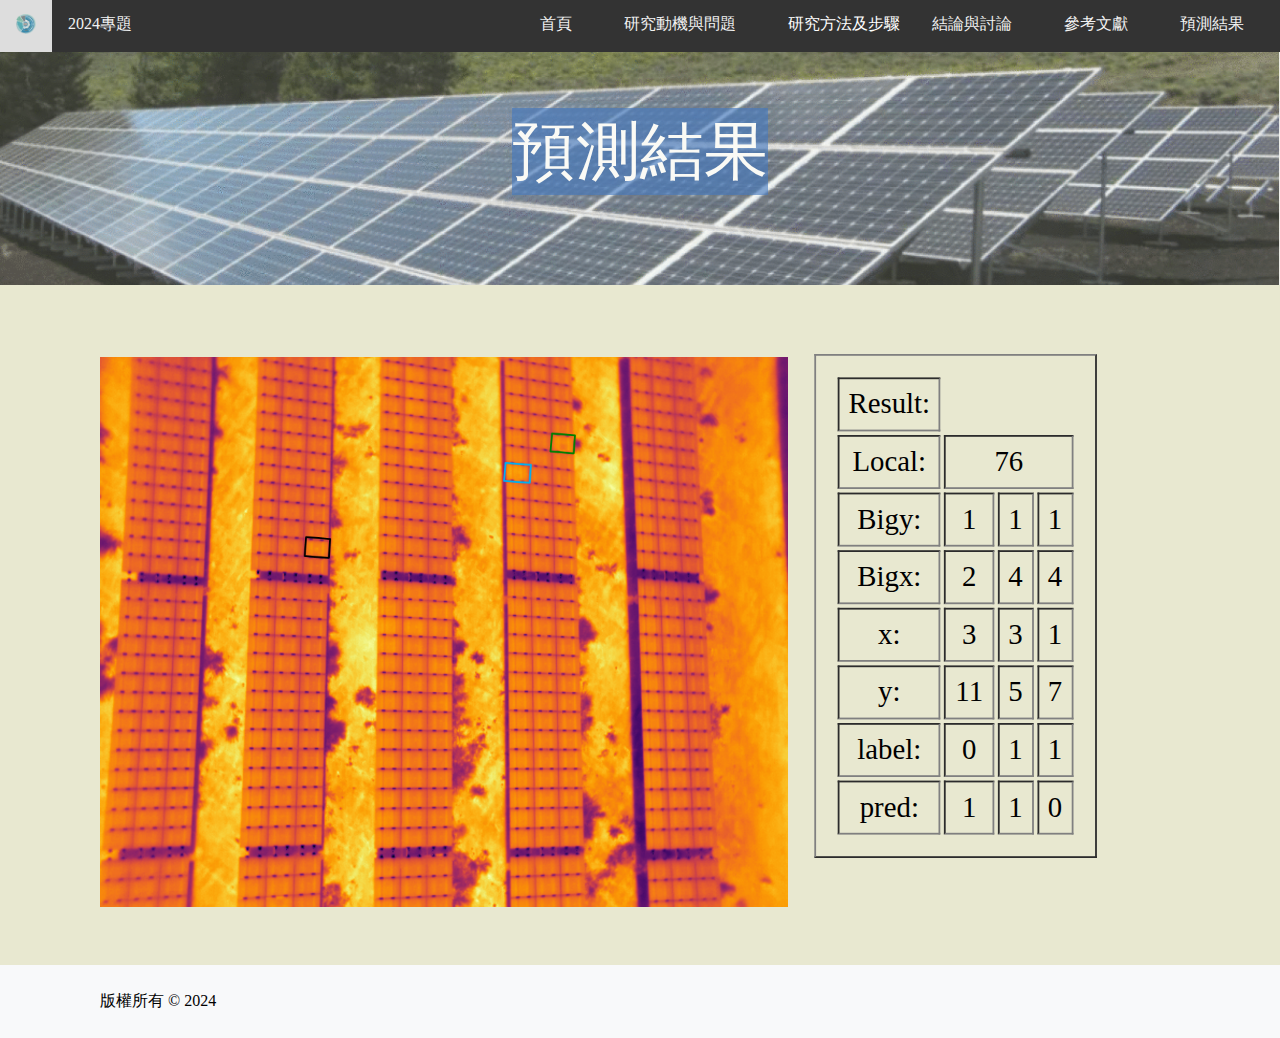
<file: result2.html>
<!doctype html>
<html>
  <head>
    
    <meta charset="utf-8" />
    <title>預測結果</title>
    <style>
        html,body{
        margin: 0;
        padding: 0;
        }
        .navbar {
        overflow: hidden;
        background-color: #333;
        position: fixed;
        top: 0;
        width: 100%;          
        }           
    
        .navbar a {
        float: left;
        display: block;
        color: #f2f2f2;
        text-align: center;
        padding: 14px 16px;
        text-decoration: none;
        }
        .navbar a.right {
        float: right;
        margin-right: 20px;
        }
    
        .navbar a:hover {
        background: #ddd;
        color: black;
        }
    
        section {
        padding-top: 70px; /* 調整這個值以適應您的導航欄高度 */
        }
    
        .footer {
                width: 100%;
                background-color: #f8f9fa;
                color: black;
                text-align: left;
                padding: 10px 0;
                
            }
        table {
        transform: scale(1.8);
    }
    .dropdown {
                overflow: hidden;
            }

            .dropdown .dropbtn {
                font-size: 16px;  
                border: none;
                outline: none;
                color: white;
                padding: 14px 16px;
                background-color: inherit;
                font-family: inherit;
                margin: 0;
            }

            .dropdown .dropbtn1 {
                font-size: 16px;  
                border: none;
                outline: none;
                color: black;
                padding: 14px 16px;
                background-color: inherit;
                font-family: inherit;
                margin: 0;
            }
            .dropdown-content {
                display: none;
                position: fixed;
                background-color: #f9f9f9;
                min-width: 160px;
                box-shadow: 0px 8px 16px 0px rgba(0,0,0,0.2);
                z-index: 9999;
                top: 50px;
            }


            .dropdown-content a {
                float: none;
                color: black;
                padding: 12px 16px;
                text-decoration: none;
                display: block;
                text-align: left;
            }

            .dropdown-content a:hover {
                background-color: #ddd;
            }

            .dropdown:hover .dropdown-content {
                display: block;
            }

            .right {
                float: right;
            }

            .image-container img {
                width: 100px;
                height: auto;
                display: inline-block;
            }

            .dropdown .dropbtn:hover + .dropdown-content,
            .dropdown .dropdown-content:hover {
                display: block;
            }

            .dropdown-content .dropdown:hover .dropbtn + .dropdown-content {
                display: block;
            }

            .dropdown-content .dropdown .dropdown-content {
                display: none;
                position: absolute;
                left: 100%;
                top: 115px;
                z-index: 1;
            }

            .dropdown-content .dropdown:hover .dropdown-content {
                display: block;
            }   
            .dropdown-content .dropdown .dropdown-content .sub-dropdown {
                display: none;
                position: absolute;
                left: 100%;
                top: 113px;
                z-index: 1;
            }

            .dropdown-content .dropdown .dropdown-content:hover .sub-dropdown {
                display: block;
            }

            td{text-align: center;}
  </style>
    <div style="
    background-image: url('headback1.gif');
    background-repeat: no-repeat;
    background-size: cover;
    background-position: center;
    opacity: 0.8;
    font-family:Microsoft JhengHei; 
    ">
        <meta charset="UTF-8"/>
        <meta name="viewport" content="width=device-width, initial-scale=1.0">
        
        <br><br><br><br><br><br>
        <div align="center" style="font-size: 48pt ;color:white; background-color: rgba(31, 96, 188, 0.639) ;margin-left: 40%;margin-right: 40%; " >預測結果</div>
        <br><br><br><br><br>
            <script src="https://ajax.googleapis.com/ajax/libs/jquery/3.5.1/jquery.min.js"></script>
            <script src="script.js"></script></div>
    <link rel="stylesheet" type="text/css" href="result.css">
   
  </head>
  <body style="background-color:#E8E8D0;">
    <br><br><br><br>

    <div class="navbar">
        <a href="index.html"><img src="symbol3.png"  style="width: 20px;height: 20px" alt="太陽能光電模組專題報告"/></a>
        <a style="pointer-events: none;">2024專題</a>
        <a href="handmake.html" class="right">預測結果</a>
        <a href="index.html#aa14" class="right">參考文獻</a>
        <a href="index.html#aa13" class="right">結論與討論</a>
        <div class="dropdown right">
            <a href="index.html#aa2" class="dropbtn">研究方法及步驟</a>
            <div class="dropdown-content">
                <a href="index.html#aa3">影像前處理</a>
                <a href="index.html#aa4">DataFrame生成變數</a>
                <div class="dropdown">
                <a href="index.html#aa15" class="dropbtn1">變數調整與生成殘差</a>
                    <div class="dropdown-content">
                <a href="index.html#aa16">1.&nbsp;調亮度的對比度</a>
                <a href="index.html#aa6">2.&nbsp;計算殘差的模型介紹</a>
            </div>
        </div>
                <div class="dropdown">
                    <a href="index.html#aa5" class="dropbtn1">建立模型與預測</a>
                    <div class="dropdown-content">
                        <a href="index.html#aa7">1.&nbsp;異常值檢測的模型介紹</a>
                        <a href="index.html#aa8">2.&nbsp;單一模型</a>
                        <div class="dropdown">
                            <a href="index.html#aa9" class="dropbtn1">3.&nbsp;複合模型</a>
                            <div class="dropdown-content sub-dropdown">
                                <a href="index.html#aa10">方案一</a>
                                <a href="index.html#aa11">方案二</a>
                            </div>
                        </div>
                        <a href="index.html#aa12">4.&nbsp;各模型最佳結果</a>
                    </div>
                </div>
            </div>
        </div>  
        <a href="index.html#aa1" class="right">研究動機與問題</a>
        <a href="index.html" class="right">首頁</a>
    </div>

    <div style="width: 100%;">
        <div style="float: right; width: 45%;">
            <table style="padding: 10px ;margin-left: 30%; margin-top: 19%;" border="1" width="50px" cellpadding="5">
                <tr>
                    <td>Result:</td>
                </tr>
                <tr>
                    <td >Local:</td>
                    <td colspan="3" align="center" >76</td>
                </tr>
                <tr>
                    <td>Bigy:</td>
                    <td >1</td>
                    <td >1</td>
                    <td >1</td>
                </tr>
                <tr>
                    <td>Bigx:</td>
                    <td >2</td>
                    <td >4</td>
                    <td>4</td>
                </tr>
                <tr>
                    <td>x:</td>
                    <td >3</td>
                    <td >3</td>
                    <td>1</td>
                </tr>
                <tr>
                    <td>y:</td>
                    <td >11</td>
                    <td >5</td>
                    <td>7</td>
                </tr>
                <tr>
                    <td>label:</td>
                    <td >0</td>
                    <td >1</td>
                    <td>1</td>
                </tr>
                <tr>
                    <td>pred:</td>
                    <td >1</td>
                    <td >1</td>
                    <td>0</td>
                </tr>
            </table>
            </div>
        <div style="float: left; width: 55%;">
            <img src="76.png" alt="範例" style=" height: 550px; margin-left: 100px;">
        </div>
    </div>
</div>
<div style="clear: both;"></div>
<br><br><br>
    <div class="footer">
        <p style="margin-left: 100px;">版權所有 © 2024</p>
      </div>    
</body>

</html>
</file>
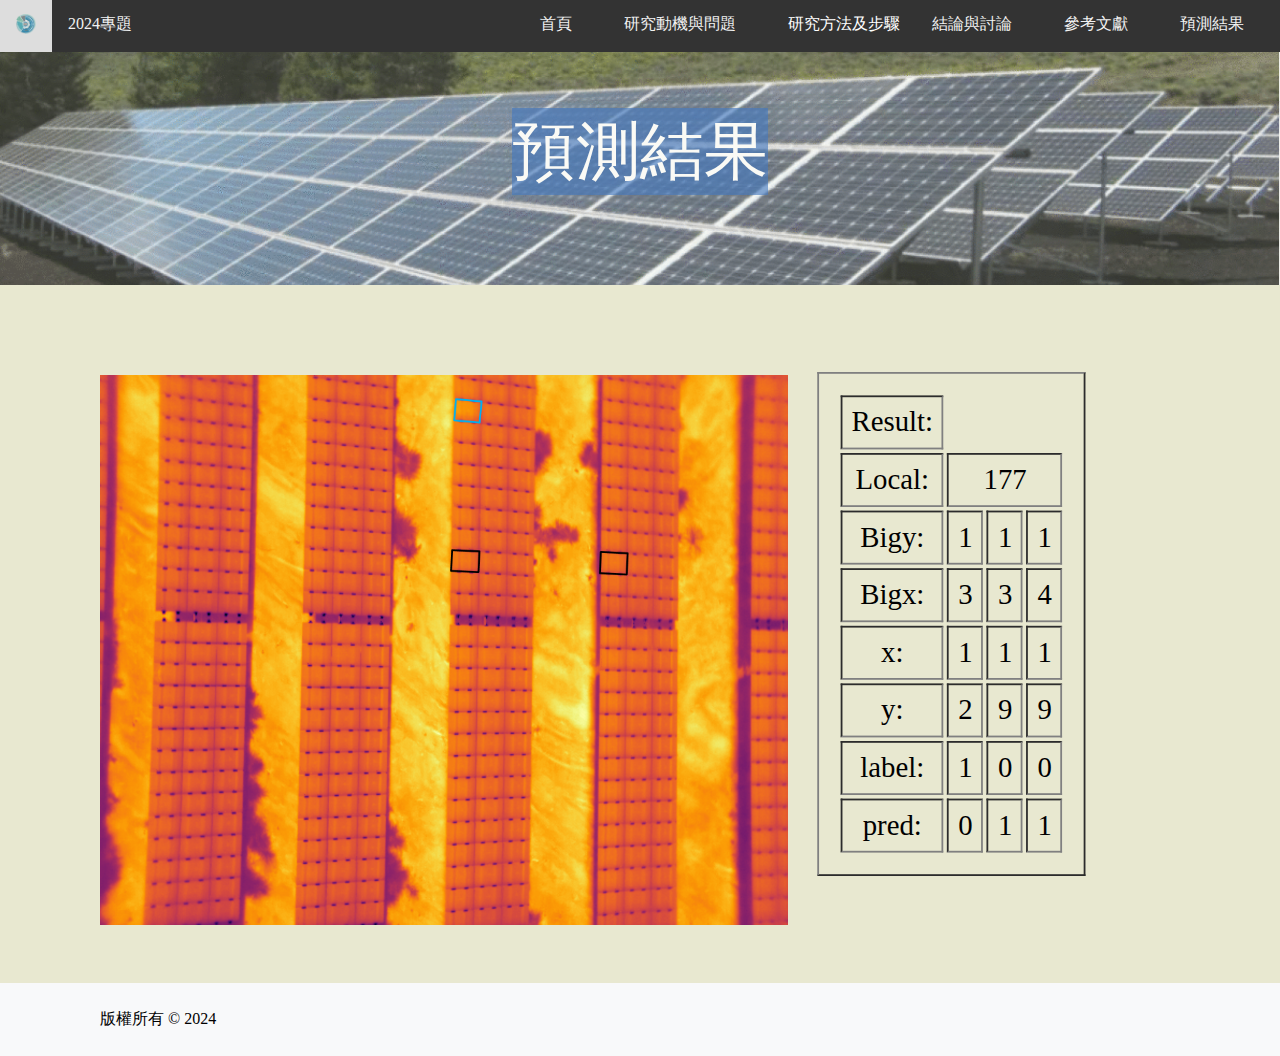
<file: result3.html>
<!doctype html>
<html>
  <head>
    
    <meta charset="utf-8" />
    <title>預測結果</title>
    <style>
        html,body{
        margin: 0;
        padding: 0;
        }
        .navbar {
        overflow: hidden;
        background-color: #333;
        position: fixed;
        top: 0;
        width: 100%;          
        }           
    
        .navbar a {
        float: left;
        display: block;
        color: #f2f2f2;
        text-align: center;
        padding: 14px 16px;
        text-decoration: none;
        }
        .navbar a.right {
        float: right;
        margin-right: 20px;
        }
    
        .navbar a:hover {
        background: #ddd;
        color: black;
        }
    
        section {
        padding-top: 70px; /* 調整這個值以適應您的導航欄高度 */
        }
    
        .footer {
                width: 100%;
                background-color: #f8f9fa;
                color: black;
                text-align: left;
                padding: 10px 0;
                
            }
        table {
        transform: scale(1.8);

         }   
         .dropdown {
                overflow: hidden;
            }

            .dropdown .dropbtn {
                font-size: 16px;  
                border: none;
                outline: none;
                color: white;
                padding: 14px 16px;
                background-color: inherit;
                font-family: inherit;
                margin: 0;
            }

            .dropdown .dropbtn1 {
                font-size: 16px;  
                border: none;
                outline: none;
                color: black;
                padding: 14px 16px;
                background-color: inherit;
                font-family: inherit;
                margin: 0;
            }
            .dropdown-content {
                display: none;
                position: fixed;
                background-color: #f9f9f9;
                min-width: 160px;
                box-shadow: 0px 8px 16px 0px rgba(0,0,0,0.2);
                z-index: 9999;
                top: 50px;
            }


            .dropdown-content a {
                float: none;
                color: black;
                padding: 12px 16px;
                text-decoration: none;
                display: block;
                text-align: left;
            }

            .dropdown-content a:hover {
                background-color: #ddd;
            }

            .dropdown:hover .dropdown-content {
                display: block;
            }

            .right {
                float: right;
            }

            .image-container img {
                width: 100px;
                height: auto;
                display: inline-block;
            }

            .dropdown .dropbtn:hover + .dropdown-content,
            .dropdown .dropdown-content:hover {
                display: block;
            }

            .dropdown-content .dropdown:hover .dropbtn + .dropdown-content {
                display: block;
            }

            .dropdown-content .dropdown .dropdown-content {
                display: none;
                position: absolute;
                left: 100%;
                top: 115px;
                z-index: 1;
            }

            .dropdown-content .dropdown:hover .dropdown-content {
                display: block;
            }   
            .dropdown-content .dropdown .dropdown-content .sub-dropdown {
                display: none;
                position: absolute;
                left: 100%;
                top: 113px;
                z-index: 1;
            }

            .dropdown-content .dropdown .dropdown-content:hover .sub-dropdown {
                display: block;
            }

            td{text-align: center;}
  </style>
     <div style="
     background-image: url('headback1.gif');
     background-repeat: no-repeat;
     background-size: cover;
     background-position: center;
     opacity: 0.8;
     font-family:Microsoft JhengHei; 
     ">
         <meta charset="UTF-8"/>
         <meta name="viewport" content="width=device-width, initial-scale=1.0">
         
         <br><br><br><br><br><br>
         <div align="center" style="font-size: 48pt ;color:white; background-color: rgba(31, 96, 188, 0.639) ;margin-left: 40%;margin-right: 40%; " >預測結果</div>

            <br><br><br><br><br>
            <script src="https://ajax.googleapis.com/ajax/libs/jquery/3.5.1/jquery.min.js"></script>
            <script src="script.js"></script></div>
    <link rel="stylesheet" type="text/css" href="result.css">
   
  </head>
  <body style="background-color:#E8E8D0">
    <br><br><br><br>

    <div class="navbar">
        <a href="index.html"><img src="symbol3.png"  style="width: 20px;height: 20px" alt="太陽能光電模組專題報告"/></a>
        <a style="pointer-events: none;">2024專題</a>
        <a href="handmake.html" class="right">預測結果</a>
        <a href="index.html#aa14" class="right">參考文獻</a>
        <a href="index.html#aa13" class="right">結論與討論</a>
        <div class="dropdown right">
            <a href="index.html#aa2" class="dropbtn">研究方法及步驟</a>
            <div class="dropdown-content">
                <a href="index.html#aa3">影像前處理</a>
                <a href="index.html#aa4">DataFrame生成變數</a>
                <div class="dropdown">
                <a href="index.html#aa15" class="dropbtn1">變數調整與生成殘差</a>
                    <div class="dropdown-content">
                <a href="index.html#aa16">1.&nbsp;調亮度的對比度</a>
                <a href="index.html#aa6">2.&nbsp;計算殘差的模型介紹</a>
            </div>
        </div>
                <div class="dropdown">
                    <a href="index.html#aa5" class="dropbtn1">建立模型與預測</a>
                    <div class="dropdown-content">
                        <a href="index.html#aa7">1.&nbsp;異常值檢測的模型介紹</a>
                        <a href="index.html#aa8">2.&nbsp;單一模型</a>
                        <div class="dropdown">
                            <a href="index.html#aa9" class="dropbtn1">3.&nbsp;複合模型</a>
                            <div class="dropdown-content sub-dropdown">
                                <a href="index.html#aa10">方案一</a>
                                <a href="index.html#aa11">方案二</a>
                            </div>
                        </div>
                        <a href="index.html#aa12">4.&nbsp;各模型最佳結果</a>
                    </div>
                </div>
            </div>
        </div>  
        <a href="index.html#aa1" class="right">研究動機與問題</a>
        <a href="index.html" class="right">首頁</a>
    </div>
<br>
    <div style="width: 100%;">
        <div style="float: right; width: 45%;">
            <table style="padding: 10px ;margin-left: 30%; margin-top: 19%;z-index: 0.5;" border="1" width="50px" cellpadding="5">
                <tr>
                    <td>Result:</td>
                </tr>
                <tr>
                    <td>Local:</td>
                    <td colspan="3" align="center">177</td>
                </tr>
                <tr>
                    <td>Bigy:</td>
                    <td>1</td>
                    <td>1</td>
                    <td>1</td>

                </tr>
                <tr>
                    <td>Bigx:</td>
                    <td>3</td>
                    <td>3</td>
                    <td>4</td>

                </tr>
                <tr>
                    <td>x:</td>
                    <td>1</td>
                    <td>1</td>
                    <td>1</td>
                </tr>
                <tr>
                    <td>y:</td>
                    <td>2</td>
                    <td>9</td>
                    <td>9</td>
                </tr>
                <tr>
                    <td>label:</td>
                    <td>1</td>
                    <td>0</td>
                    <td>0</td>
                </tr>
                <tr>
                    <td>pred:</td>
                    <td>0</td>
                    <td>1</td>
                    <td>1</td>

                </tr>
            </table>
        <!--<div style="font-size: 24pt;margin-top: 100px;padding: 10px;"><span style="color:red;">紅</span>框=>有問題未抓出</div>
        <div style="font-size: 24pt;padding: 10px;"><span style="color:green;">綠</span>框=>可能快壞但未達到異常標準有抓出</div>-->
            
            </div>
        <div style="float: left; width: 55%;">
            <img src="177.png" alt="範例" style=" height: 550px; margin-left: 100px;">
        </div>
    </div>
</div>
<div style="clear: both;"></div>
<br><br><br>
    <div class="footer">
        <p style="margin-left: 100px;">版權所有 © 2024</p>
      </div>    
</body>

</html>
</file>
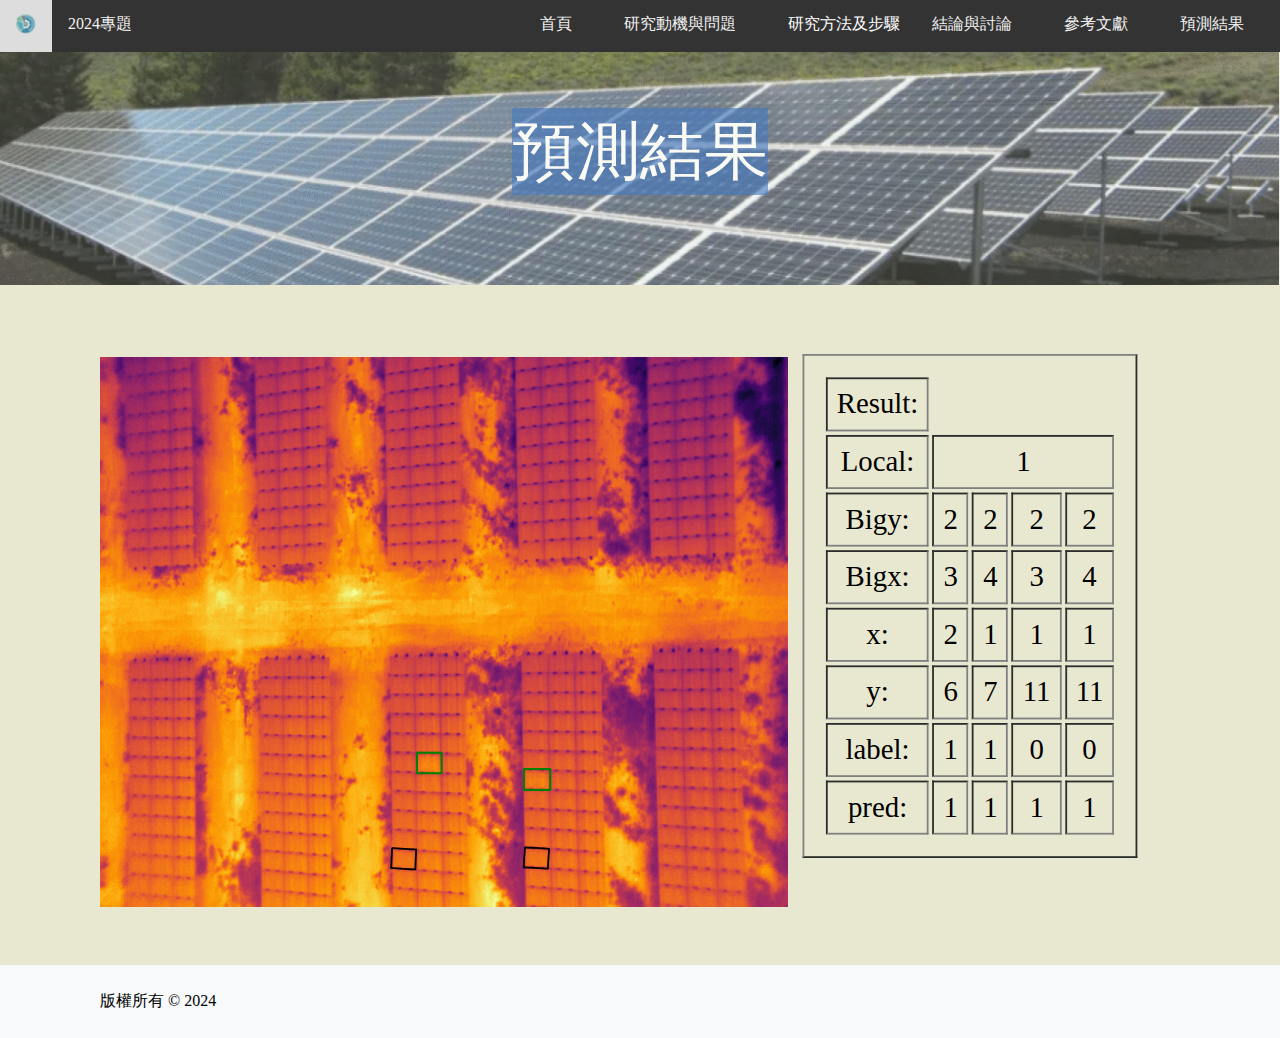
<file: result4.html>
<!doctype html>
<html>
  <head>
    
    <meta charset="utf-8" />
    <title>預測結果</title>
    <style>
        html,body{
        margin: 0;
        padding: 0;
        }
        .navbar {
        overflow: hidden;
        background-color: #333;
        position: fixed;
        top: 0;
        width: 100%;          
        }           
    
        .navbar a {
        float: left;
        display: block;
        color: #f2f2f2;
        text-align: center;
        padding: 14px 16px;
        text-decoration: none;
        }
        .navbar a.right {
        float: right;
        margin-right: 20px;
        }
    
        .navbar a:hover {
        background: #ddd;
        color: black;
        }
    
        section {
        padding-top: 70px; /* 調整這個值以適應您的導航欄高度 */
        }
    
        .footer {
                width: 100%;
                background-color: #f8f9fa;
                color: black;
                text-align: left;
                padding: 10px 0;
                
            }
        table {
        transform: scale(1.8);
    }
    .dropdown {
                overflow: hidden;
            }

            .dropdown .dropbtn {
                font-size: 16px;  
                border: none;
                outline: none;
                color: white;
                padding: 14px 16px;
                background-color: inherit;
                font-family: inherit;
                margin: 0;
            }

            .dropdown .dropbtn1 {
                font-size: 16px;  
                border: none;
                outline: none;
                color: black;
                padding: 14px 16px;
                background-color: inherit;
                font-family: inherit;
                margin: 0;
            }
            .dropdown-content {
                display: none;
                position: fixed;
                background-color: #f9f9f9;
                min-width: 160px;
                box-shadow: 0px 8px 16px 0px rgba(0,0,0,0.2);
                z-index: 9999;
                top: 50px;
            }


            .dropdown-content a {
                float: none;
                color: black;
                padding: 12px 16px;
                text-decoration: none;
                display: block;
                text-align: left;
            }

            .dropdown-content a:hover {
                background-color: #ddd;
            }

            .dropdown:hover .dropdown-content {
                display: block;
            }

            .right {
                float: right;
            }

            .image-container img {
                width: 100px;
                height: auto;
                display: inline-block;
            }

            .dropdown .dropbtn:hover + .dropdown-content,
            .dropdown .dropdown-content:hover {
                display: block;
            }

            .dropdown-content .dropdown:hover .dropbtn + .dropdown-content {
                display: block;
            }

            .dropdown-content .dropdown .dropdown-content {
                display: none;
                position: absolute;
                left: 100%;
                top: 115px;
                z-index: 1;
            }

            .dropdown-content .dropdown:hover .dropdown-content {
                display: block;
            }   
            .dropdown-content .dropdown .dropdown-content .sub-dropdown {
                display: none;
                position: absolute;
                left: 100%;
                top: 113px;
                z-index: 1;
            }

            .dropdown-content .dropdown .dropdown-content:hover .sub-dropdown {
                display: block;
            }

            td{text-align: center;}
  </style>
     <div style="
     background-image: url('headback1.gif');
     background-repeat: no-repeat;
     background-size: cover;
     background-position: center;
     opacity: 0.8;
     font-family:Microsoft JhengHei; 
     ">
         <meta charset="UTF-8"/>
         <meta name="viewport" content="width=device-width, initial-scale=1.0">
         
         <br><br><br><br><br><br>
         <div align="center" style="font-size: 48pt ;color:white; background-color: rgba(31, 96, 188, 0.639) ;margin-left: 40%;margin-right: 40%; " >預測結果</div>
         <br><br><br><br><br>
            <script src="https://ajax.googleapis.com/ajax/libs/jquery/3.5.1/jquery.min.js"></script>
            <script src="script.js"></script></div>
    <link rel="stylesheet" type="text/css" href="result.css">
   
  </head>
  <body style="background-color:#E8E8D0;">
    <br><br><br><br>

    <div class="navbar">
        <a href="index.html"><img src="symbol3.png"  style="width: 20px;height: 20px" alt="太陽能光電模組專題報告"/></a>
        <a style="pointer-events: none;">2024專題</a>
        <a href="handmake.html" class="right">預測結果</a>
        <a href="index.html#aa14" class="right">參考文獻</a>
        <a href="index.html#aa13" class="right">結論與討論</a>
        <div class="dropdown right">
            <a href="index.html#aa2" class="dropbtn">研究方法及步驟</a>
            <div class="dropdown-content">
                <a href="index.html#aa3">影像前處理</a>
                <a href="index.html#aa4">DataFrame生成變數</a>
                <div class="dropdown">
                <a href="index.html#aa15" class="dropbtn1">變數調整與生成殘差</a>
                    <div class="dropdown-content">
                <a href="index.html#aa16">1.&nbsp;調亮度的對比度</a>
                <a href="index.html#aa6">2.&nbsp;計算殘差的模型介紹</a>
            </div>
        </div>
                <div class="dropdown">
                    <a href="index.html#aa5" class="dropbtn1">建立模型與預測</a>
                    <div class="dropdown-content">
                        <a href="index.html#aa7">1.&nbsp;異常值檢測的模型介紹</a>
                        <a href="index.html#aa8">2.&nbsp;單一模型</a>
                        <div class="dropdown">
                            <a href="index.html#aa9" class="dropbtn1">3.&nbsp;複合模型</a>
                            <div class="dropdown-content sub-dropdown">
                                <a href="index.html#aa10">方案一</a>
                                <a href="index.html#aa11">方案二</a>
                            </div>
                        </div>
                        <a href="index.html#aa12">4.&nbsp;各模型最佳結果</a>
                    </div>
                </div>
            </div>
        </div>  
        <a href="index.html#aa1" class="right">研究動機與問題</a>
        <a href="index.html" class="right">首頁</a>
    </div>

    <div style="width: 100%;">
        <div style="float: right; width: 45%;">
            <table  style="padding: 10px ;margin-left: 30%; margin-top: 19%;" border="1" width="50px" cellpadding="5">
                <tr>
                    <td>Result:</td>
                </tr>
                <tr>
                    <td >Local:</td>
                    <td colspan="4" align="center" >1</td>
                </tr>
                <tr>
                    <td>Bigy:</td>
                    <td >2</td>
                    <td >2</td>
                    <td >2</td>
                    <td >2</td>
                </tr>
                <tr>
                    <td>Bigx:</td>
                    <td >3</td>
                    <td >4</td>
                    <td >3</td>
                    <td>4</td>
                </tr>
                <tr>
                    <td>x:</td>
                    <td >2</td>
                    <td >1</td>
                    <td >1</td>
                    <td>1</td>
                </tr>
                <tr>
                    <td>y:</td>
                    <td >6</td>
                    <td >7</td>
                    <td >11</td>
                    <td>11</td>
                </tr>
                <tr>
                    <td>label:</td>
                    <td >1</td>
                    <td >1</td>
                    <td >0</td>
                    <td >0</td>
                </tr>
                <tr>
                    <td>pred:</td>
                    <td >1</td>
                    <td >1</td>
                    <td >1</td>
                    <td >1</td>
                </tr>
            </table>
            </div>
        <div style="float: left; width: 55%;">
            <img src="1.png" alt="範例" style=" height: 550px; margin-left: 100px;">
        </div>
    </div>
</div>
<div style="clear: both;"></div>
<br><br><br>
    <div class="footer">
        <p style="margin-left: 100px;">版權所有 © 2024</p>
      </div>    
</body>

</html>
</file>
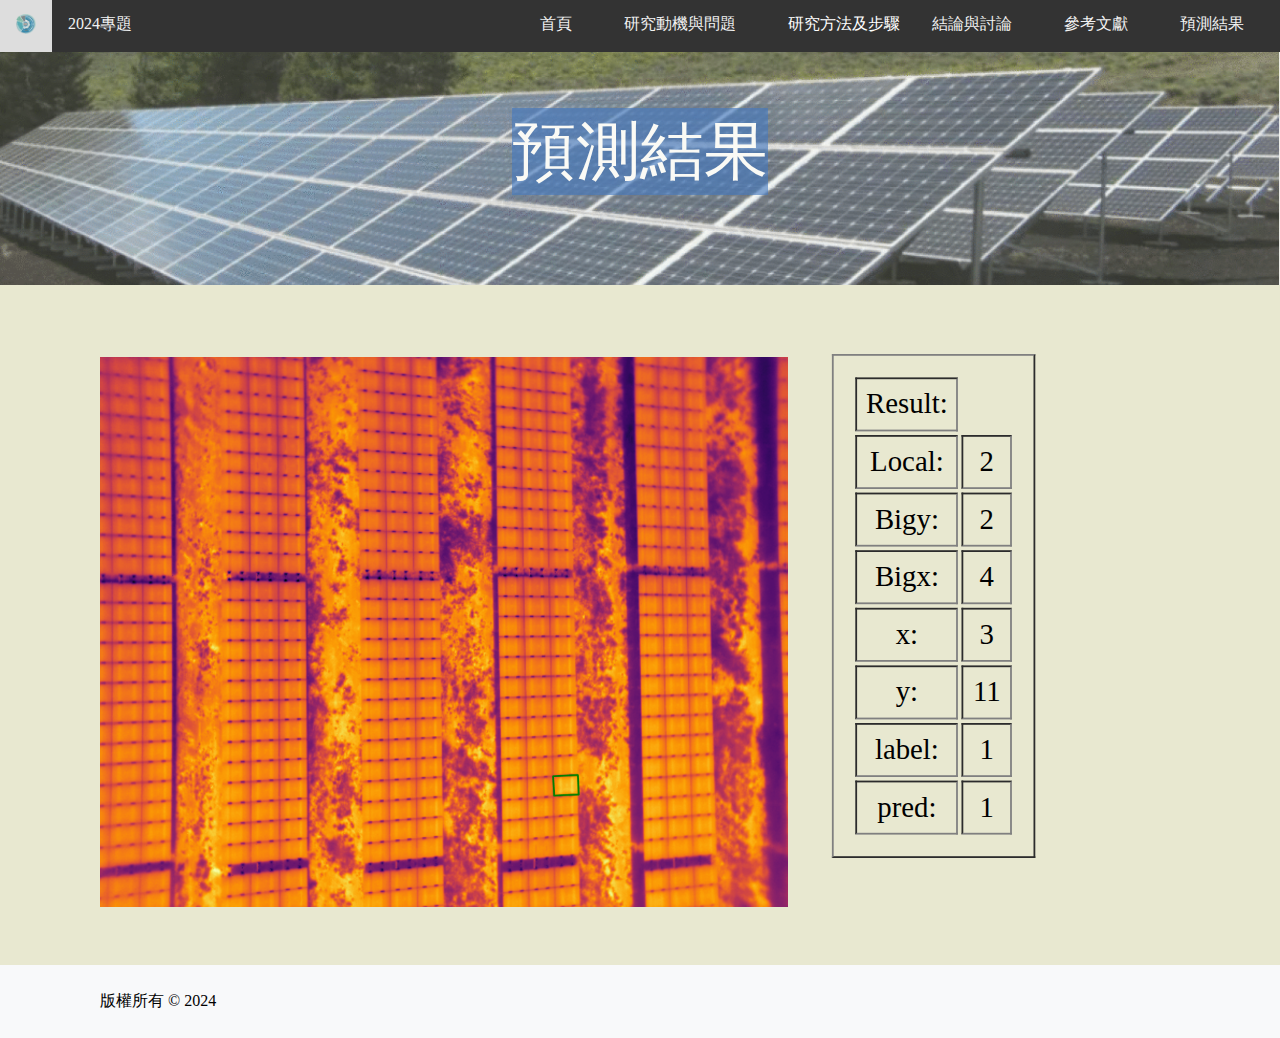
<file: result5.html>
<!doctype html>
<html>
  <head>
    
    <meta charset="utf-8" />
    <title>預測結果</title>
    <style>
        html,body{
        margin: 0;
        padding: 0;
        }
        .navbar {
        overflow: hidden;
        background-color: #333;
        position: fixed;
        top: 0;
        width: 100%;          
        }           
    
        .navbar a {
        float: left;
        display: block;
        color: #f2f2f2;
        text-align: center;
        padding: 14px 16px;
        text-decoration: none;
        }
        .navbar a.right {
        float: right;
        margin-right: 20px;
        }
    
        .navbar a:hover {
        background: #ddd;
        color: black;
        }
    
        section {
        padding-top: 70px; /* 調整這個值以適應您的導航欄高度 */
        }
    
        .footer {
                width: 100%;
                background-color: #f8f9fa;
                color: black;
                text-align: left;
                padding: 10px 0;
                
            }
        table {
        transform: scale(1.8);
    }
    .dropdown {
                overflow: hidden;
            }

            .dropdown .dropbtn {
                font-size: 16px;  
                border: none;
                outline: none;
                color: white;
                padding: 14px 16px;
                background-color: inherit;
                font-family: inherit;
                margin: 0;
            }

            .dropdown .dropbtn1 {
                font-size: 16px;  
                border: none;
                outline: none;
                color: black;
                padding: 14px 16px;
                background-color: inherit;
                font-family: inherit;
                margin: 0;
            }
            .dropdown-content {
                display: none;
                position: fixed;
                background-color: #f9f9f9;
                min-width: 160px;
                box-shadow: 0px 8px 16px 0px rgba(0,0,0,0.2);
                z-index: 9999;
                top: 50px;
            }


            .dropdown-content a {
                float: none;
                color: black;
                padding: 12px 16px;
                text-decoration: none;
                display: block;
                text-align: left;
            }

            .dropdown-content a:hover {
                background-color: #ddd;
            }

            .dropdown:hover .dropdown-content {
                display: block;
            }

            .right {
                float: right;
            }

            .image-container img {
                width: 100px;
                height: auto;
                display: inline-block;
            }

            .dropdown .dropbtn:hover + .dropdown-content,
            .dropdown .dropdown-content:hover {
                display: block;
            }

            .dropdown-content .dropdown:hover .dropbtn + .dropdown-content {
                display: block;
            }

            .dropdown-content .dropdown .dropdown-content {
                display: none;
                position: absolute;
                left: 100%;
                top: 115px;
                z-index: 1;
            }

            .dropdown-content .dropdown:hover .dropdown-content {
                display: block;
            }   
            .dropdown-content .dropdown .dropdown-content .sub-dropdown {
                display: none;
                position: absolute;
                left: 100%;
                top: 113px;
                z-index: 1;
            }

            .dropdown-content .dropdown .dropdown-content:hover .sub-dropdown {
                display: block;
            }

            td{text-align: center;}

  </style>
      <div style="
      background-image: url('headback1.gif');
      background-repeat: no-repeat;
      background-size: cover;
      background-position: center;
      opacity: 0.8;
      font-family:Microsoft JhengHei; 
      ">
          <meta charset="UTF-8"/>
          <meta name="viewport" content="width=device-width, initial-scale=1.0">
          
          <br><br><br><br><br><br>
          <div align="center" style="font-size: 48pt ;color:white; background-color: rgba(31, 96, 188, 0.639) ;margin-left: 40%;margin-right: 40%; " >預測結果</div>
          <br><br><br><br><br>
            <script src="https://ajax.googleapis.com/ajax/libs/jquery/3.5.1/jquery.min.js"></script>
            <script src="script.js"></script></div>
    <link rel="stylesheet" type="text/css" href="result.css">
   
  </head>
  <body style="background-color:#E8E8D0;">
    <br><br><br><br>

    <div class="navbar">
        <a href="index.html"><img src="symbol3.png"  style="width: 20px;height: 20px" alt="太陽能光電模組專題報告"/></a>
        <a style="pointer-events: none;">2024專題</a>
        <a href="handmake.html" class="right">預測結果</a>
        <a href="index.html#aa14" class="right">參考文獻</a>
        <a href="index.html#aa13" class="right">結論與討論</a>
        <div class="dropdown right">
            <a href="index.html#aa2" class="dropbtn">研究方法及步驟</a>
            <div class="dropdown-content">
                <a href="index.html#aa3">影像前處理</a>
                <a href="index.html#aa4">DataFrame生成變數</a>
                <div class="dropdown">
                <a href="index.html#aa15" class="dropbtn1">變數調整與生成殘差</a>
                    <div class="dropdown-content">
                <a href="index.html#aa16">1.&nbsp;調亮度的對比度</a>
                <a href="index.html#aa6">2.&nbsp;計算殘差的模型介紹</a>
            </div>
        </div>
                <div class="dropdown">
                    <a href="index.html#aa5" class="dropbtn1">建立模型與預測</a>
                    <div class="dropdown-content">
                        <a href="index.html#aa7">1.&nbsp;異常值檢測的模型介紹</a>
                        <a href="index.html#aa8">2.&nbsp;單一模型</a>
                        <div class="dropdown">
                            <a href="index.html#aa9" class="dropbtn1">3.&nbsp;複合模型</a>
                            <div class="dropdown-content sub-dropdown">
                                <a href="index.html#aa10">方案一</a>
                                <a href="index.html#aa11">方案二</a>
                            </div>
                        </div>
                        <a href="index.html#aa12">4.&nbsp;各模型最佳結果</a>
                    </div>
                </div>
            </div>
        </div>  
        <a href="index.html#aa1" class="right">研究動機與問題</a>
        <a href="index.html" class="right">首頁</a>
    </div>

    <div style="width: 100%;">
        <div style="float: right; width: 45%;">
            <table style="padding: 10px ;margin-left: 30%; margin-top: 19%;" border="1" width="50px" cellpadding="5">
                <tr>
                    <td>Result:</td>
                </tr>
                <tr>
                    <td>Local:</td>
                    <td >2</td>
                </tr>
                <tr>
                    <td>Bigy:</td>
                    <td >2</td>
                </tr>
                <tr>
                    <td>Bigx:</td>
                    <td>4</td>
                </tr>
                <tr>
                    <td>x:</td>
                    <td>3</td>
                </tr>
                <tr>
                    <td>y:</td>
                    <td>11</td>
                </tr>
                <tr>
                    <td>label:</td>
                    <td>1</td>
                </tr>
                <tr>
                    <td>pred:</td>
                    <td>1</td>
                </tr>
            </table>
            </div>
        <div style="float: left; width: 55%;">
            <img src="2.png" alt="範例" style=" height: 550px; margin-left: 100px;">
        </div>
    </div>
</div>
<div style="clear: both;"></div>
<br><br><br>
    <div class="footer">
        <p style="margin-left: 100px;">版權所有 © 2024</p>
      </div>    
</body>

</html>
</file>
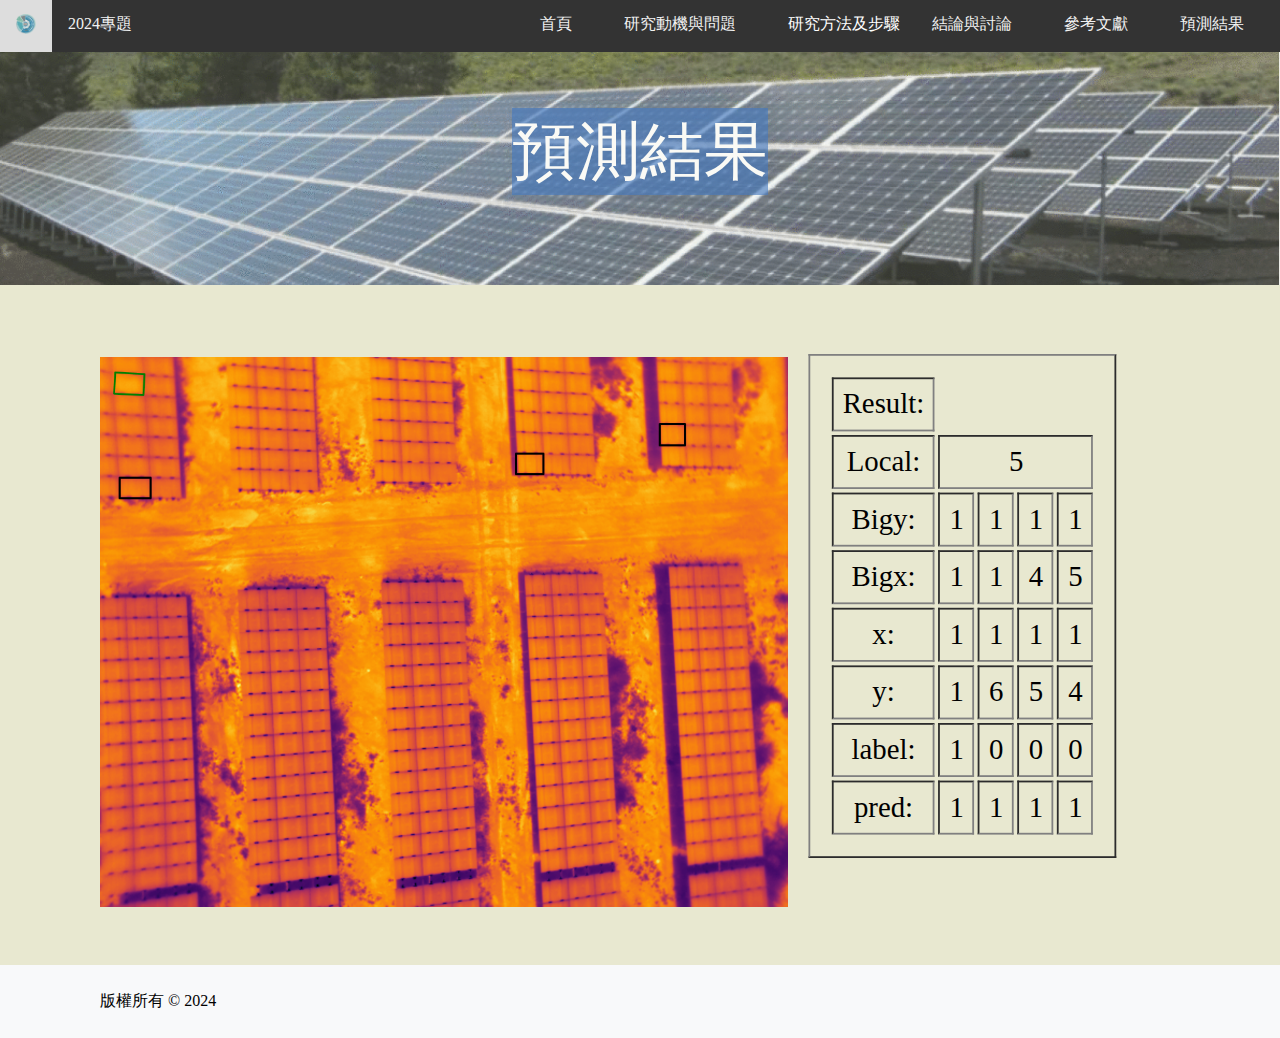
<file: result6.html>
<!doctype html>
<html>
  <head>
    
    <meta charset="utf-8" />
    <title>預測結果</title>
    <style>
        html,body{
        margin: 0;
        padding: 0;
        }
        .navbar {
        overflow: hidden;
        background-color: #333;
        position: fixed;
        top: 0;
        width: 100%;          
        }           
    
        .navbar a {
        float: left;
        display: block;
        color: #f2f2f2;
        text-align: center;
        padding: 14px 16px;
        text-decoration: none;
        }
        .navbar a.right {
        float: right;
        margin-right: 20px;
        }
    
        .navbar a:hover {
        background: #ddd;
        color: black;
        }
    
        section {
        padding-top: 70px; /* 調整這個值以適應您的導航欄高度 */
        }
    
        .footer {
                width: 100%;
                background-color: #f8f9fa;
                color: black;
                text-align: left;
                padding: 10px 0;
                
            }
        table {
        transform: scale(1.8);
    }
    .dropdown {
                overflow: hidden;
            }

            .dropdown .dropbtn {
                font-size: 16px;  
                border: none;
                outline: none;
                color: white;
                padding: 14px 16px;
                background-color: inherit;
                font-family: inherit;
                margin: 0;
            }

            .dropdown .dropbtn1 {
                font-size: 16px;  
                border: none;
                outline: none;
                color: black;
                padding: 14px 16px;
                background-color: inherit;
                font-family: inherit;
                margin: 0;
            }
            .dropdown-content {
                display: none;
                position: fixed;
                background-color: #f9f9f9;
                min-width: 160px;
                box-shadow: 0px 8px 16px 0px rgba(0,0,0,0.2);
                z-index: 9999;
                top: 50px;
            }


            .dropdown-content a {
                float: none;
                color: black;
                padding: 12px 16px;
                text-decoration: none;
                display: block;
                text-align: left;
            }

            .dropdown-content a:hover {
                background-color: #ddd;
            }

            .dropdown:hover .dropdown-content {
                display: block;
            }

            .right {
                float: right;
            }

            .image-container img {
                width: 100px;
                height: auto;
                display: inline-block;
            }

            .dropdown .dropbtn:hover + .dropdown-content,
            .dropdown .dropdown-content:hover {
                display: block;
            }

            .dropdown-content .dropdown:hover .dropbtn + .dropdown-content {
                display: block;
            }

            .dropdown-content .dropdown .dropdown-content {
                display: none;
                position: absolute;
                left: 100%;
                top: 115px;
                z-index: 1;
            }

            .dropdown-content .dropdown:hover .dropdown-content {
                display: block;
            }   
            .dropdown-content .dropdown .dropdown-content .sub-dropdown {
                display: none;
                position: absolute;
                left: 100%;
                top: 113px;
                z-index: 1;
            }

            .dropdown-content .dropdown .dropdown-content:hover .sub-dropdown {
                display: block;
            }

            td{text-align: center;}

  </style>
     <div style="
     background-image: url('headback1.gif');
     background-repeat: no-repeat;
     background-size: cover;
     background-position: center;
     opacity: 0.8;
     font-family:Microsoft JhengHei; 
     ">
         <meta charset="UTF-8"/>
         <meta name="viewport" content="width=device-width, initial-scale=1.0">
         
         <br><br><br><br><br><br>
         <div align="center" style="font-size: 48pt ;color:white; background-color: rgba(31, 96, 188, 0.639) ;margin-left: 40%;margin-right: 40%; " >預測結果</div>
         <br><br><br><br><br>
            <script src="https://ajax.googleapis.com/ajax/libs/jquery/3.5.1/jquery.min.js"></script>
            <script src="script.js"></script></div>
    <link rel="stylesheet" type="text/css" href="result.css">
   
  </head>
  <body style="background-color:#E8E8D0;">
    <br><br><br><br>
    <div class="navbar">
        <a href="index.html"><img src="symbol3.png"  style="width: 20px;height: 20px" alt="太陽能光電模組專題報告"/></a>
        <a style="pointer-events: none;">2024專題</a>
        <a href="handmake.html" class="right">預測結果</a>
        <a href="index.html#aa14" class="right">參考文獻</a>
        <a href="index.html#aa13" class="right">結論與討論</a>
        <div class="dropdown right">
            <a href="index.html#aa2" class="dropbtn">研究方法及步驟</a>
            <div class="dropdown-content">
                <a href="index.html#aa3">影像前處理</a>
                <a href="index.html#aa4">DataFrame生成變數</a>
                <div class="dropdown">
                <a href="index.html#aa15" class="dropbtn1">變數調整與生成殘差</a>
                    <div class="dropdown-content">
                <a href="index.html#aa16">1.&nbsp;調亮度的對比度</a>
                <a href="index.html#aa6">2.&nbsp;計算殘差的模型介紹</a>
            </div>
        </div>
                <div class="dropdown">
                    <a href="index.html#aa5" class="dropbtn1">建立模型與預測</a>
                    <div class="dropdown-content">
                        <a href="index.html#aa7">1.&nbsp;異常值檢測的模型介紹</a>
                        <a href="index.html#aa8">2.&nbsp;單一模型</a>
                        <div class="dropdown">
                            <a href="index.html#aa9" class="dropbtn1">3.&nbsp;複合模型</a>
                            <div class="dropdown-content sub-dropdown">
                                <a href="index.html#aa10">方案一</a>
                                <a href="index.html#aa11">方案二</a>
                            </div>
                        </div>
                        <a href="index.html#aa12">4.&nbsp;各模型最佳結果</a>
                    </div>
                </div>
            </div>
        </div>  
        <a href="index.html#aa1" class="right">研究動機與問題</a>
        <a href="index.html" class="right">首頁</a>
    </div>

    <div style="width: 100%;">
        <div style="float: right; width: 45%;">
            <table style="padding: 10px ;margin-left: 30%; margin-top: 19%;" border="1" width="50px" cellpadding="5">
                <tr>
                    <td>Result:</td>
                </tr>
                <tr>
                    <td>Local:</td>
                    <td colspan="4">5</td>
                </tr>
                <tr>
                    <td>Bigy:</td>
                    <td >1</td>
                    <td >1</td>
                    <td >1</td>
                    <td >1</td>
                </tr>
                <tr>
                    <td>Bigx:</td>
                    <td >1</td>
                    <td >1</td>
                    <td >4</td>
                    <td >5</td>
                </tr>
                <tr>
                    <td>x:</td>
                    <td >1</td>
                    <td >1</td>
                    <td >1</td>
                    <td >1</td>
                </tr>
                <tr>
                    <td>y:</td>
                    <td >1</td>
                    <td >6</td>
                    <td >5</td>
                    <td >4</td>
                </tr>
                <tr>
                    <td>label:</td>
                    <td >1</td>
                    <td >0</td>
                    <td >0</td>
                    <td >0</td>
                </tr>
                <tr>
                    <td>pred:</td>
                    <td >1</td>
                    <td >1</td>
                    <td >1</td>
                    <td >1</td>
                </tr>
            </table>
            </div>
        <div style="float: left; width: 55%;">
            <img src="5.png" alt="範例" style=" height: 550px; margin-left: 100px;">
        </div>
    </div>
</div>
<div style="clear: both;"></div>
<br><br><br>
    <div class="footer">
        <p style="margin-left: 100px;">版權所有 © 2024</p>
      </div>    
</body>

</html>
</file>
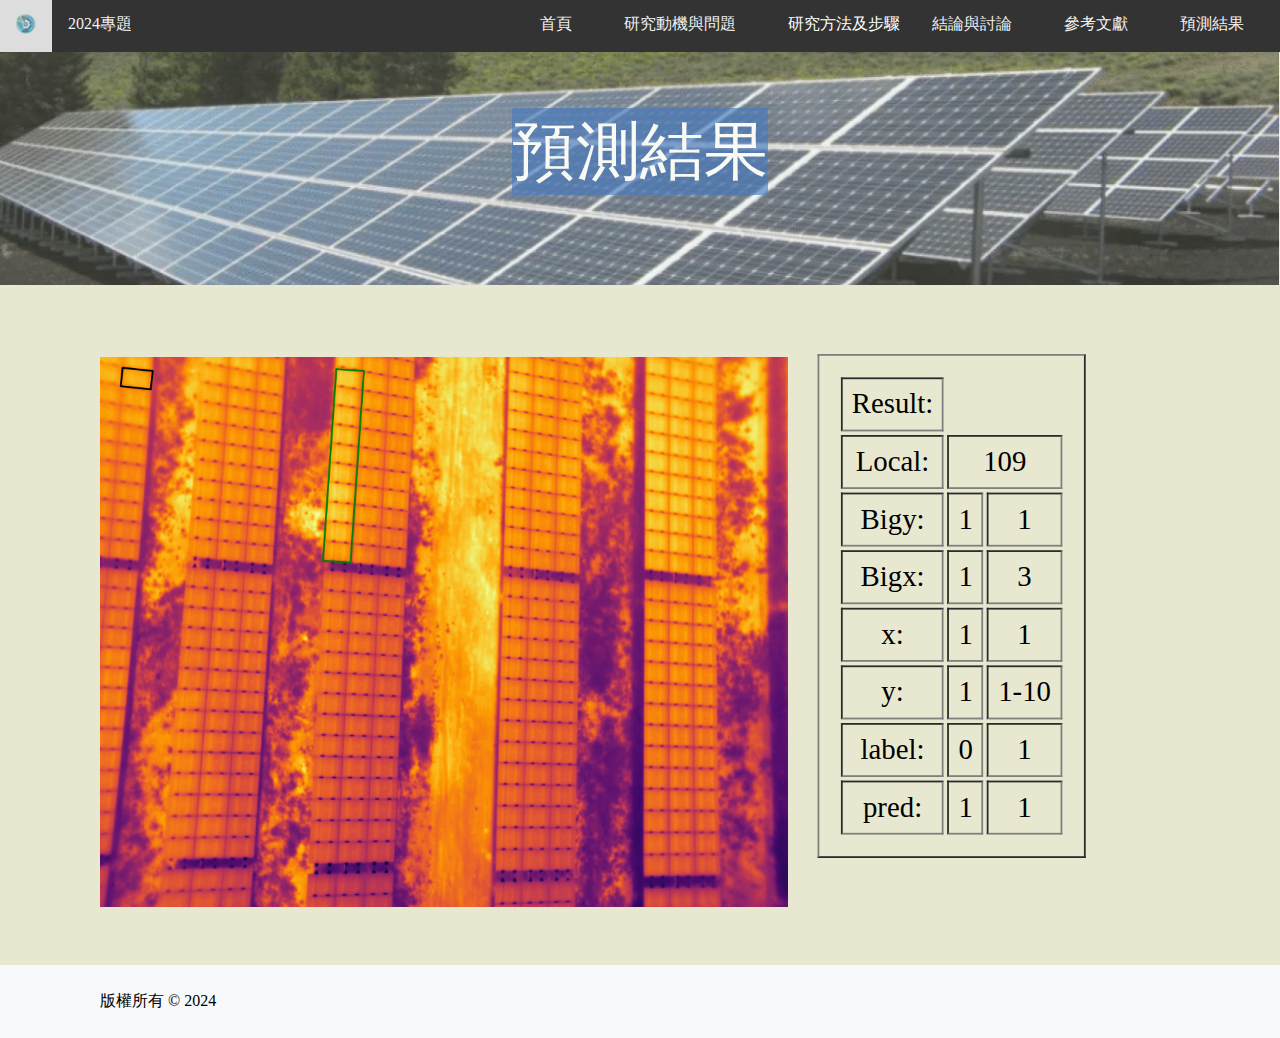
<file: result7.html>
<!doctype html>
<html>
  <head>
    
    <meta charset="utf-8" />
    <title>預測結果</title>
    <style>
        html,body{
        margin: 0;
        padding: 0;
        }
        .navbar {
        overflow: hidden;
        background-color: #333;
        position: fixed;
        top: 0;
        width: 100%;          
        }           
    
        .navbar a {
        float: left;
        display: block;
        color: #f2f2f2;
        text-align: center;
        padding: 14px 16px;
        text-decoration: none;
        }
        .navbar a.right {
        float: right;
        margin-right: 20px;
        }
    
        .navbar a:hover {
        background: #ddd;
        color: black;
        }
    
        section {
        padding-top: 70px; /* 調整這個值以適應您的導航欄高度 */
        }
    
        .footer {
                width: 100%;
                background-color: #f8f9fa;
                color: black;
                text-align: left;
                padding: 10px 0;
                
            }
        table {
        transform: scale(1.8);
    }
    .dropdown {
                overflow: hidden;
            }

            .dropdown .dropbtn {
                font-size: 16px;  
                border: none;
                outline: none;
                color: white;
                padding: 14px 16px;
                background-color: inherit;
                font-family: inherit;
                margin: 0;
            }

            .dropdown .dropbtn1 {
                font-size: 16px;  
                border: none;
                outline: none;
                color: black;
                padding: 14px 16px;
                background-color: inherit;
                font-family: inherit;
                margin: 0;
            }
            .dropdown-content {
                display: none;
                position: fixed;
                background-color: #f9f9f9;
                min-width: 160px;
                box-shadow: 0px 8px 16px 0px rgba(0,0,0,0.2);
                z-index: 9999;
                top: 50px;
            }


            .dropdown-content a {
                float: none;
                color: black;
                padding: 12px 16px;
                text-decoration: none;
                display: block;
                text-align: left;
            }

            .dropdown-content a:hover {
                background-color: #ddd;
            }

            .dropdown:hover .dropdown-content {
                display: block;
            }

            .right {
                float: right;
            }

            .image-container img {
                width: 100px;
                height: auto;
                display: inline-block;
            }

            .dropdown .dropbtn:hover + .dropdown-content,
            .dropdown .dropdown-content:hover {
                display: block;
            }

            .dropdown-content .dropdown:hover .dropbtn + .dropdown-content {
                display: block;
            }

            .dropdown-content .dropdown .dropdown-content {
                display: none;
                position: absolute;
                left: 100%;
                top: 115px;
                z-index: 1;
            }

            .dropdown-content .dropdown:hover .dropdown-content {
                display: block;
            }   
            .dropdown-content .dropdown .dropdown-content .sub-dropdown {
                display: none;
                position: absolute;
                left: 100%;
                top: 113px;
                z-index: 1;
            }

            .dropdown-content .dropdown .dropdown-content:hover .sub-dropdown {
                display: block;
            }

            td{text-align: center;}

  </style>
     <div style="
     background-image: url('headback1.gif');
     background-repeat: no-repeat;
     background-size: cover;
     background-position: center;
     opacity: 0.8;
     font-family:Microsoft JhengHei; 
     ">
         <meta charset="UTF-8"/>
         <meta name="viewport" content="width=device-width, initial-scale=1.0">
         
         <br><br><br><br><br><br>
         <div align="center" style="font-size: 48pt ;color:white; background-color: rgba(31, 96, 188, 0.639) ;margin-left: 40%;margin-right: 40%; " >預測結果</div>
         <br><br><br><br><br>
            <script src="https://ajax.googleapis.com/ajax/libs/jquery/3.5.1/jquery.min.js"></script>
            <script src="script.js"></script></div>
    <link rel="stylesheet" type="text/css" href="result.css">
   
  </head>
  <body style="background-color:#E8E8D0;">
    <br><br><br><br>

    <div class="navbar">
        <a href="index.html"><img src="symbol3.png"  style="width: 20px;height: 20px" alt="太陽能光電模組專題報告"/></a>
        <a style="pointer-events: none;">2024專題</a>
        <a href="handmake.html" class="right">預測結果</a>
        <a href="index.html#aa14" class="right">參考文獻</a>
        <a href="index.html#aa13" class="right">結論與討論</a>
        <div class="dropdown right">
            <a href="index.html#aa2" class="dropbtn">研究方法及步驟</a>
            <div class="dropdown-content">
                <a href="index.html#aa3">影像前處理</a>
                <a href="index.html#aa4">DataFrame生成變數</a>
                <div class="dropdown">
                <a href="index.html#aa15" class="dropbtn1">變數調整與生成殘差</a>
                    <div class="dropdown-content">
                <a href="index.html#aa16">1.&nbsp;調亮度的對比度</a>
                <a href="index.html#aa6">2.&nbsp;計算殘差的模型介紹</a>
            </div>
        </div>
                <div class="dropdown">
                    <a href="index.html#aa5" class="dropbtn1">建立模型與預測</a>
                    <div class="dropdown-content">
                        <a href="index.html#aa7">1.&nbsp;異常值檢測的模型介紹</a>
                        <a href="index.html#aa8">2.&nbsp;單一模型</a>
                        <div class="dropdown">
                            <a href="index.html#aa9" class="dropbtn1">3.&nbsp;複合模型</a>
                            <div class="dropdown-content sub-dropdown">
                                <a href="index.html#aa10">方案一</a>
                                <a href="index.html#aa11">方案二</a>
                            </div>
                        </div>
                        <a href="index.html#aa12">4.&nbsp;各模型最佳結果</a>
                    </div>
                </div>
            </div>
        </div>  
        <a href="index.html#aa1" class="right">研究動機與問題</a>
        <a href="index.html" class="right">首頁</a>
    </div>

    <div style="width: 100%;">
        <div style="float: right; width: 45%;">
            <table style="padding: 10px ;margin-left: 30%; margin-top: 19%;" border="1" width="60px" cellpadding="5">
                <tr>
                    <td>Result:</td>
                </tr>
                <tr>
                    <td>Local:</td>
                    <td colspan="2">109</td>
                </tr>
                <tr>
                    <td>Bigy:</td>
                    <td >1</td>
                    <td >1</td>
                </tr>
                <tr>
                    <td>Bigx:</td>
                    <td >1</td>
                    <td >3</td>
                </tr>
                <tr>
                    <td>x:</td>
                    <td >1</td>
                    <td >1</td>
                </tr>
                <tr>
                    <td>y:</td>
                    <td >1</td>
                    <td style="white-space: nowrap;">1-10</td>
                </tr>
                <tr>
                    <td>label:</td>
                    <td >0</td>
                    <td >1</td>
                </tr>
                <tr>
                    <td>pred:</td>
                    <td >1</td>
                    <td >1</td>
                </tr>
            </table>
            </div>
        <div style="float: left; width: 55%;">
            <img src="109.png" alt="範例" style=" height: 550px; margin-left: 100px;">
        </div>
    </div>
</div>
<div style="clear: both;"></div>
<br><br><br>
    <div class="footer">
        <p style="margin-left: 100px;">版權所有 © 2024</p>
      </div>    
</body>

</html>
</file>
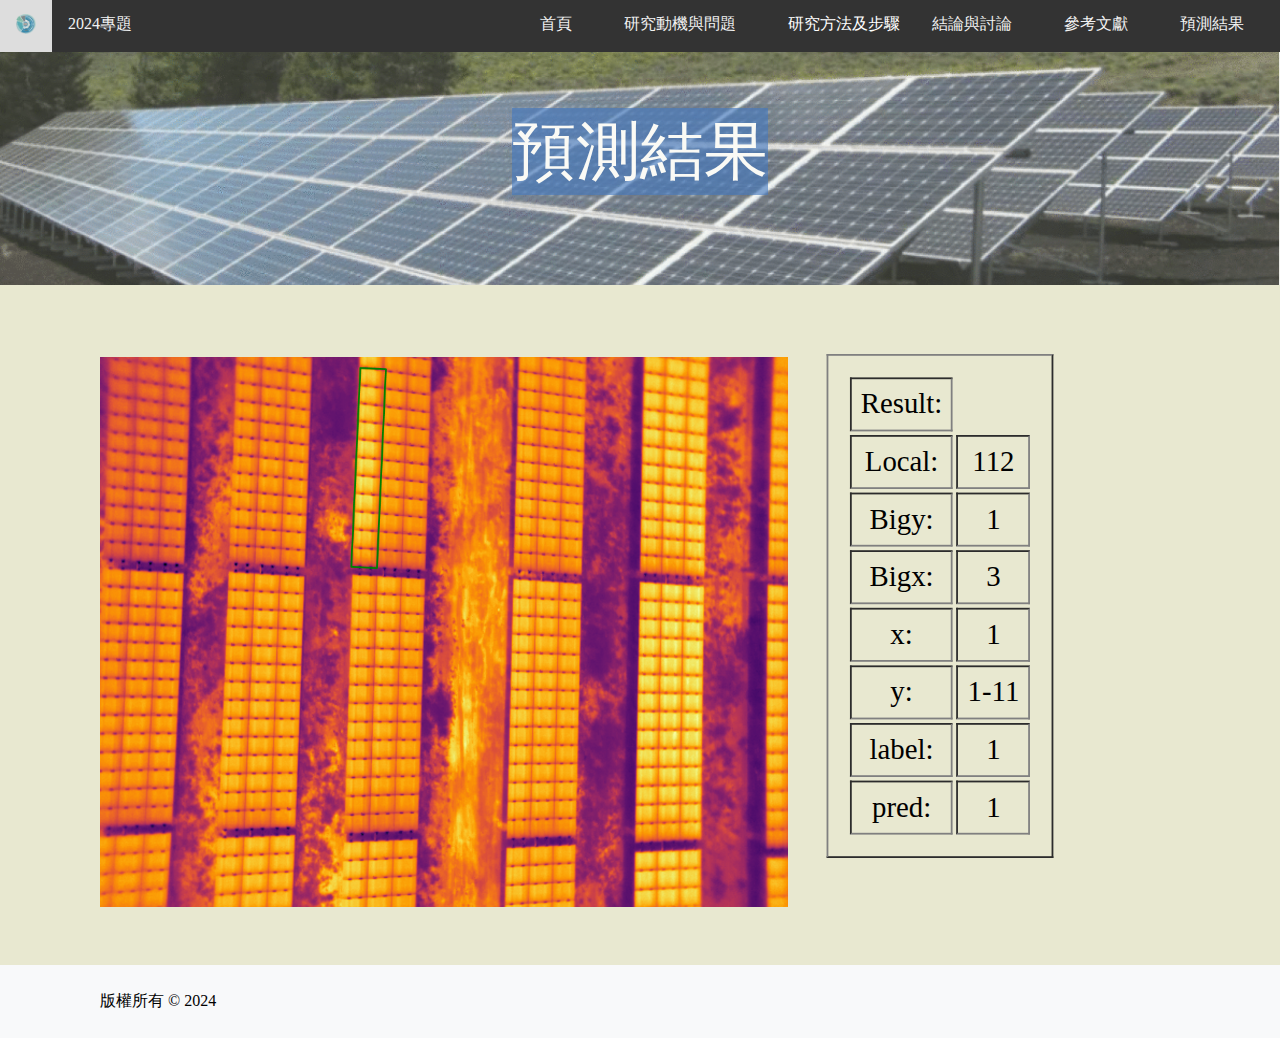
<file: result8.html>
<!doctype html>
<html>
  <head>
    
    <meta charset="utf-8" />
    <title>預測結果</title>
    <style>
        html,body{
        margin: 0;
        padding: 0;
        }
        .navbar {
        overflow: hidden;
        background-color: #333;
        position: fixed;
        top: 0;
        width: 100%;          
        }           
    
        .navbar a {
        float: left;
        display: block;
        color: #f2f2f2;
        text-align: center;
        padding: 14px 16px;
        text-decoration: none;
        }
        .navbar a.right {
        float: right;
        margin-right: 20px;
        }
    
        .navbar a:hover {
        background: #ddd;
        color: black;
        }
    
        section {
        padding-top: 70px; /* 調整這個值以適應您的導航欄高度 */
        }
    
        .footer {
                width: 100%;
                background-color: #f8f9fa;
                color: black;
                text-align: left;
                padding: 10px 0;
                
            }
        table {
        transform: scale(1.8);
    }
    .dropdown {
                overflow: hidden;
            }

            .dropdown .dropbtn {
                font-size: 16px;  
                border: none;
                outline: none;
                color: white;
                padding: 14px 16px;
                background-color: inherit;
                font-family: inherit;
                margin: 0;
            }

            .dropdown .dropbtn1 {
                font-size: 16px;  
                border: none;
                outline: none;
                color: black;
                padding: 14px 16px;
                background-color: inherit;
                font-family: inherit;
                margin: 0;
            }
            .dropdown-content {
                display: none;
                position: fixed;
                background-color: #f9f9f9;
                min-width: 160px;
                box-shadow: 0px 8px 16px 0px rgba(0,0,0,0.2);
                z-index: 9999;
                top: 50px;
            }


            .dropdown-content a {
                float: none;
                color: black;
                padding: 12px 16px;
                text-decoration: none;
                display: block;
                text-align: left;
            }

            .dropdown-content a:hover {
                background-color: #ddd;
            }

            .dropdown:hover .dropdown-content {
                display: block;
            }

            .right {
                float: right;
            }

            .image-container img {
                width: 100px;
                height: auto;
                display: inline-block;
            }

            .dropdown .dropbtn:hover + .dropdown-content,
            .dropdown .dropdown-content:hover {
                display: block;
            }

            .dropdown-content .dropdown:hover .dropbtn + .dropdown-content {
                display: block;
            }

            .dropdown-content .dropdown .dropdown-content {
                display: none;
                position: absolute;
                left: 100%;
                top: 115px;
                z-index: 1;
            }

            .dropdown-content .dropdown:hover .dropdown-content {
                display: block;
            }   
            .dropdown-content .dropdown .dropdown-content .sub-dropdown {
                display: none;
                position: absolute;
                left: 100%;
                top: 113px;
                z-index: 1;
            }

            .dropdown-content .dropdown .dropdown-content:hover .sub-dropdown {
                display: block;
            }

            td{text-align: center;}

  </style>
     <div style="
     background-image: url('headback1.gif');
     background-repeat: no-repeat;
     background-size: cover;
     background-position: center;
     opacity: 0.8;
     font-family:Microsoft JhengHei; 
     ">
         <meta charset="UTF-8"/>
         <meta name="viewport" content="width=device-width, initial-scale=1.0">
         
         <br><br><br><br><br><br>
         <div align="center" style="font-size: 48pt ;color:white; background-color: rgba(31, 96, 188, 0.639) ;margin-left: 40%;margin-right: 40%; " >預測結果</div>
         <br><br><br><br><br>
            <script src="https://ajax.googleapis.com/ajax/libs/jquery/3.5.1/jquery.min.js"></script>
            <script src="script.js"></script></div>
    <link rel="stylesheet" type="text/css" href="result.css">
   
  </head>
  <body style="background-color:#E8E8D0;">
    <br><br><br><br>

<div class="navbar">
        <a href="index.html"><img src="symbol3.png"  style="width: 20px;height: 20px" alt="太陽能光電模組專題報告"/></a>
        <a style="pointer-events: none;">2024專題</a>
        <a href="handmake.html" class="right">預測結果</a>
        <a href="index.html#aa14" class="right">參考文獻</a>
        <a href="index.html#aa13" class="right">結論與討論</a>
        <div class="dropdown right">
            <a href="index.html#aa2" class="dropbtn">研究方法及步驟</a>
            <div class="dropdown-content">
                <a href="index.html#aa3">影像前處理</a>
                <a href="index.html#aa4">DataFrame生成變數</a>
                <div class="dropdown">
                <a href="index.html#aa15" class="dropbtn1">變數調整與生成殘差</a>
                    <div class="dropdown-content">
                <a href="index.html#aa16">1.&nbsp;調亮度的對比度</a>
                <a href="index.html#aa6">2.&nbsp;計算殘差的模型介紹</a>
            </div>
        </div>
                <div class="dropdown">
                    <a href="index.html#aa5" class="dropbtn1">建立模型與預測</a>
                    <div class="dropdown-content">
                        <a href="index.html#aa7">1.&nbsp;異常值檢測的模型介紹</a>
                        <a href="index.html#aa8">2.&nbsp;單一模型</a>
                        <div class="dropdown">
                            <a href="index.html#aa9" class="dropbtn1">3.&nbsp;複合模型</a>
                            <div class="dropdown-content sub-dropdown">
                                <a href="index.html#aa10">方案一</a>
                                <a href="index.html#aa11">方案二</a>
                            </div>
                        </div>
                        <a href="index.html#aa12">4.&nbsp;各模型最佳結果</a>
                    </div>
                </div>
            </div>
        </div>  
        <a href="index.html#aa1" class="right">研究動機與問題</a>
        <a href="index.html" class="right">首頁</a>
    </div>

    <div style="width: 100%;">
        <div style="float: right; width: 45%;">
            <table style="padding: 10px ;margin-left: 30%; margin-top: 19%;" border="1" width="50px" cellpadding="5">
                <tr>
                    <td>Result:</td>
                </tr>
                <tr>
                    <td>Local:</td>
                    <td >112</td>
                </tr>
                <tr>
                    <td>Bigy:</td>
                    <td >1</td>
                </tr>
                <tr>
                    <td>Bigx:</td>
                    <td>3</td>
                </tr>
                <tr>
                    <td>x:</td>
                    <td>1</td>
                </tr>
                <tr>
                    <td>y:</td>
                    <td style="white-space: nowrap;">1-11</td>
                </tr>
                <tr>
                    <td>label:</td>
                    <td>1</td>
                </tr>
                <tr>
                    <td>pred:</td>
                    <td>1</td>
                </tr>
            </table>
            </div>
        <div style="float: left; width: 55%;">
            <img src="112.png" alt="範例" style=" height: 550px; margin-left: 100px;">
        </div>
    </div>
</div>
<div style="clear: both;"></div>
<br><br><br>
    <div class="footer">
        <p style="margin-left: 100px;">版權所有 © 2024</p>
      </div>    
</body>

</html>
</file>
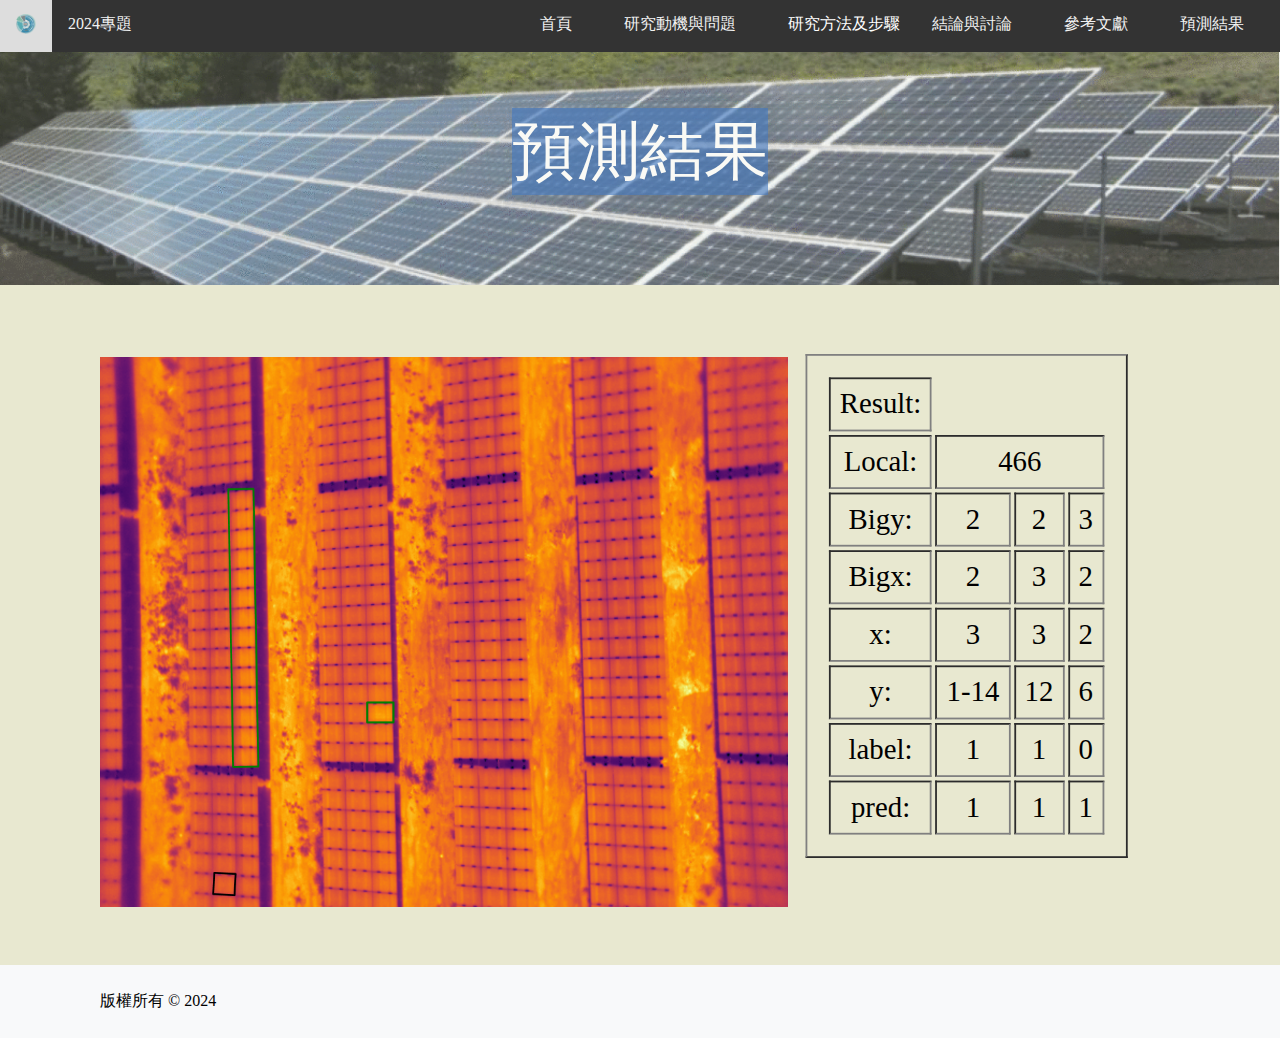
<file: result9.html>
<!doctype html>
<html>
  <head>
    
    <meta charset="utf-8" />
    <title>預測結果</title>
    <style>
        html,body{
        margin: 0;
        padding: 0;
        }
        .navbar {
        overflow: hidden;
        background-color: #333;
        position: fixed;
        top: 0;
        width: 100%;          
        }           
    
        .navbar a {
        float: left;
        display: block;
        color: #f2f2f2;
        text-align: center;
        padding: 14px 16px;
        text-decoration: none;
        }
        .navbar a.right {
        float: right;
        margin-right: 20px;
        }
    
        .navbar a:hover {
        background: #ddd;
        color: black;
        }
    
        section {
        padding-top: 70px; /* 調整這個值以適應您的導航欄高度 */
        }
    
        .footer {
                width: 100%;
                background-color: #f8f9fa;
                color: black;
                text-align: left;
                padding: 10px 0;
                
            }
        table {
        transform: scale(1.8);
    }
    .dropdown {
                overflow: hidden;
            }

            .dropdown .dropbtn {
                font-size: 16px;  
                border: none;
                outline: none;
                color: white;
                padding: 14px 16px;
                background-color: inherit;
                font-family: inherit;
                margin: 0;
            }

            .dropdown .dropbtn1 {
                font-size: 16px;  
                border: none;
                outline: none;
                color: black;
                padding: 14px 16px;
                background-color: inherit;
                font-family: inherit;
                margin: 0;
            }
            .dropdown-content {
                display: none;
                position: fixed;
                background-color: #f9f9f9;
                min-width: 160px;
                box-shadow: 0px 8px 16px 0px rgba(0,0,0,0.2);
                z-index: 9999;
                top: 50px;
            }


            .dropdown-content a {
                float: none;
                color: black;
                padding: 12px 16px;
                text-decoration: none;
                display: block;
                text-align: left;
            }

            .dropdown-content a:hover {
                background-color: #ddd;
            }

            .dropdown:hover .dropdown-content {
                display: block;
            }

            .right {
                float: right;
            }

            .image-container img {
                width: 100px;
                height: auto;
                display: inline-block;
            }

            .dropdown .dropbtn:hover + .dropdown-content,
            .dropdown .dropdown-content:hover {
                display: block;
            }

            .dropdown-content .dropdown:hover .dropbtn + .dropdown-content {
                display: block;
            }

            .dropdown-content .dropdown .dropdown-content {
                display: none;
                position: absolute;
                left: 100%;
                top: 115px;
                z-index: 1;
            }

            .dropdown-content .dropdown:hover .dropdown-content {
                display: block;
            }   
            .dropdown-content .dropdown .dropdown-content .sub-dropdown {
                display: none;
                position: absolute;
                left: 100%;
                top: 113px;
                z-index: 1;
            }

            .dropdown-content .dropdown .dropdown-content:hover .sub-dropdown {
                display: block;
            }

            td{text-align: center;}

  </style>
    <div style="
    background-image: url('headback1.gif');
    background-repeat: no-repeat;
    background-size: cover;
    background-position: center;
    opacity: 0.8;
    font-family:Microsoft JhengHei; 
    ">
        <meta charset="UTF-8"/>
        <meta name="viewport" content="width=device-width, initial-scale=1.0">
        
        <br><br><br><br><br><br>
        <div align="center" style="font-size: 48pt ;color:white; background-color: rgba(31, 96, 188, 0.639) ;margin-left: 40%;margin-right: 40%; " >預測結果</div>
        <br><br><br><br><br>
            <script src="https://ajax.googleapis.com/ajax/libs/jquery/3.5.1/jquery.min.js"></script>
            <script src="script.js"></script></div>
    <link rel="stylesheet" type="text/css" href="result.css">
   
  </head>
  <body style="background-color:#E8E8D0;">
    <br><br><br><br>

    <div class="navbar">
        <a href="index.html"><img src="symbol3.png"  style="width: 20px;height: 20px" alt="太陽能光電模組專題報告"/></a>
        <a style="pointer-events: none;">2024專題</a>
        <a href="handmake.html" class="right">預測結果</a>
        <a href="index.html#aa14" class="right">參考文獻</a>
        <a href="index.html#aa13" class="right">結論與討論</a>
        <div class="dropdown right">
            <a href="index.html#aa2" class="dropbtn">研究方法及步驟</a>
            <div class="dropdown-content">
                <a href="index.html#aa3">影像前處理</a>
                <a href="index.html#aa4">DataFrame生成變數</a>
                <div class="dropdown">
                <a href="index.html#aa15" class="dropbtn1">變數調整與生成殘差</a>
                    <div class="dropdown-content">
                <a href="index.html#aa16">1.&nbsp;調亮度的對比度</a>
                <a href="index.html#aa6">2.&nbsp;計算殘差的模型介紹</a>
            </div>
        </div>
                <div class="dropdown">
                    <a href="index.html#aa5" class="dropbtn1">建立模型與預測</a>
                    <div class="dropdown-content">
                        <a href="index.html#aa7">1.&nbsp;異常值檢測的模型介紹</a>
                        <a href="index.html#aa8">2.&nbsp;單一模型</a>
                        <div class="dropdown">
                            <a href="index.html#aa9" class="dropbtn1">3.&nbsp;複合模型</a>
                            <div class="dropdown-content sub-dropdown">
                                <a href="index.html#aa10">方案一</a>
                                <a href="index.html#aa11">方案二</a>
                            </div>
                        </div>
                        <a href="index.html#aa12">4.&nbsp;各模型最佳結果</a>
                    </div>
                </div>
            </div>
        </div>  
        <a href="index.html#aa1" class="right">研究動機與問題</a>
        <a href="index.html" class="right">首頁</a>
    </div>

    <div style="width: 100%;">
        <div style="float: right; width: 45%;">
            <table style="padding: 10px ;margin-left: 30%; margin-top: 19%;" border="1" width="50px" cellpadding="5">
                <tr>
                    <td>Result:</td>
                </tr>
                <tr>
                    <td>Local:</td>
                    <td colspan="3">466</td>
                </tr>
                <tr>
                    <td>Bigy:</td>
                    <td>2</td>
                    <td>2</td>
                    <td>3</td>
                </tr>
                <tr>
                    <td>Bigx:</td>
                    <td>2</td>
                    <td>3</td>
                    <td>2</td>
                </tr>
                <tr>
                    <td>x:</td>
                    <td>3</td>
                    <td>3</td>
                    <td>2</td>

                </tr>
                <tr>
                    <td>y:</td>
                    <td style="white-space: nowrap;">1-14</td>
                    <td>12</td>
                    <td>6</td>
                </tr>
                <tr>
                    <td>label:</td>
                    <td>1</td>
                    <td>1</td>
                    <td>0</td>
                </tr>
                <tr>
                    <td>pred:</td>
                    <td>1</td>
                    <td>1</td>
                    <td>1</td>
                </tr>
            </table>
            </div>
        <div style="float: left; width: 55%;">
            <img src="466.png" alt="範例" style=" height: 550px; margin-left: 100px;">
        </div>
    </div>
</div>
<div style="clear: both;"></div>
<br><br><br>
    <div class="footer">
        <p style="margin-left: 100px;">版權所有 © 2024</p>
      </div>    
</body>

</html>
</file>
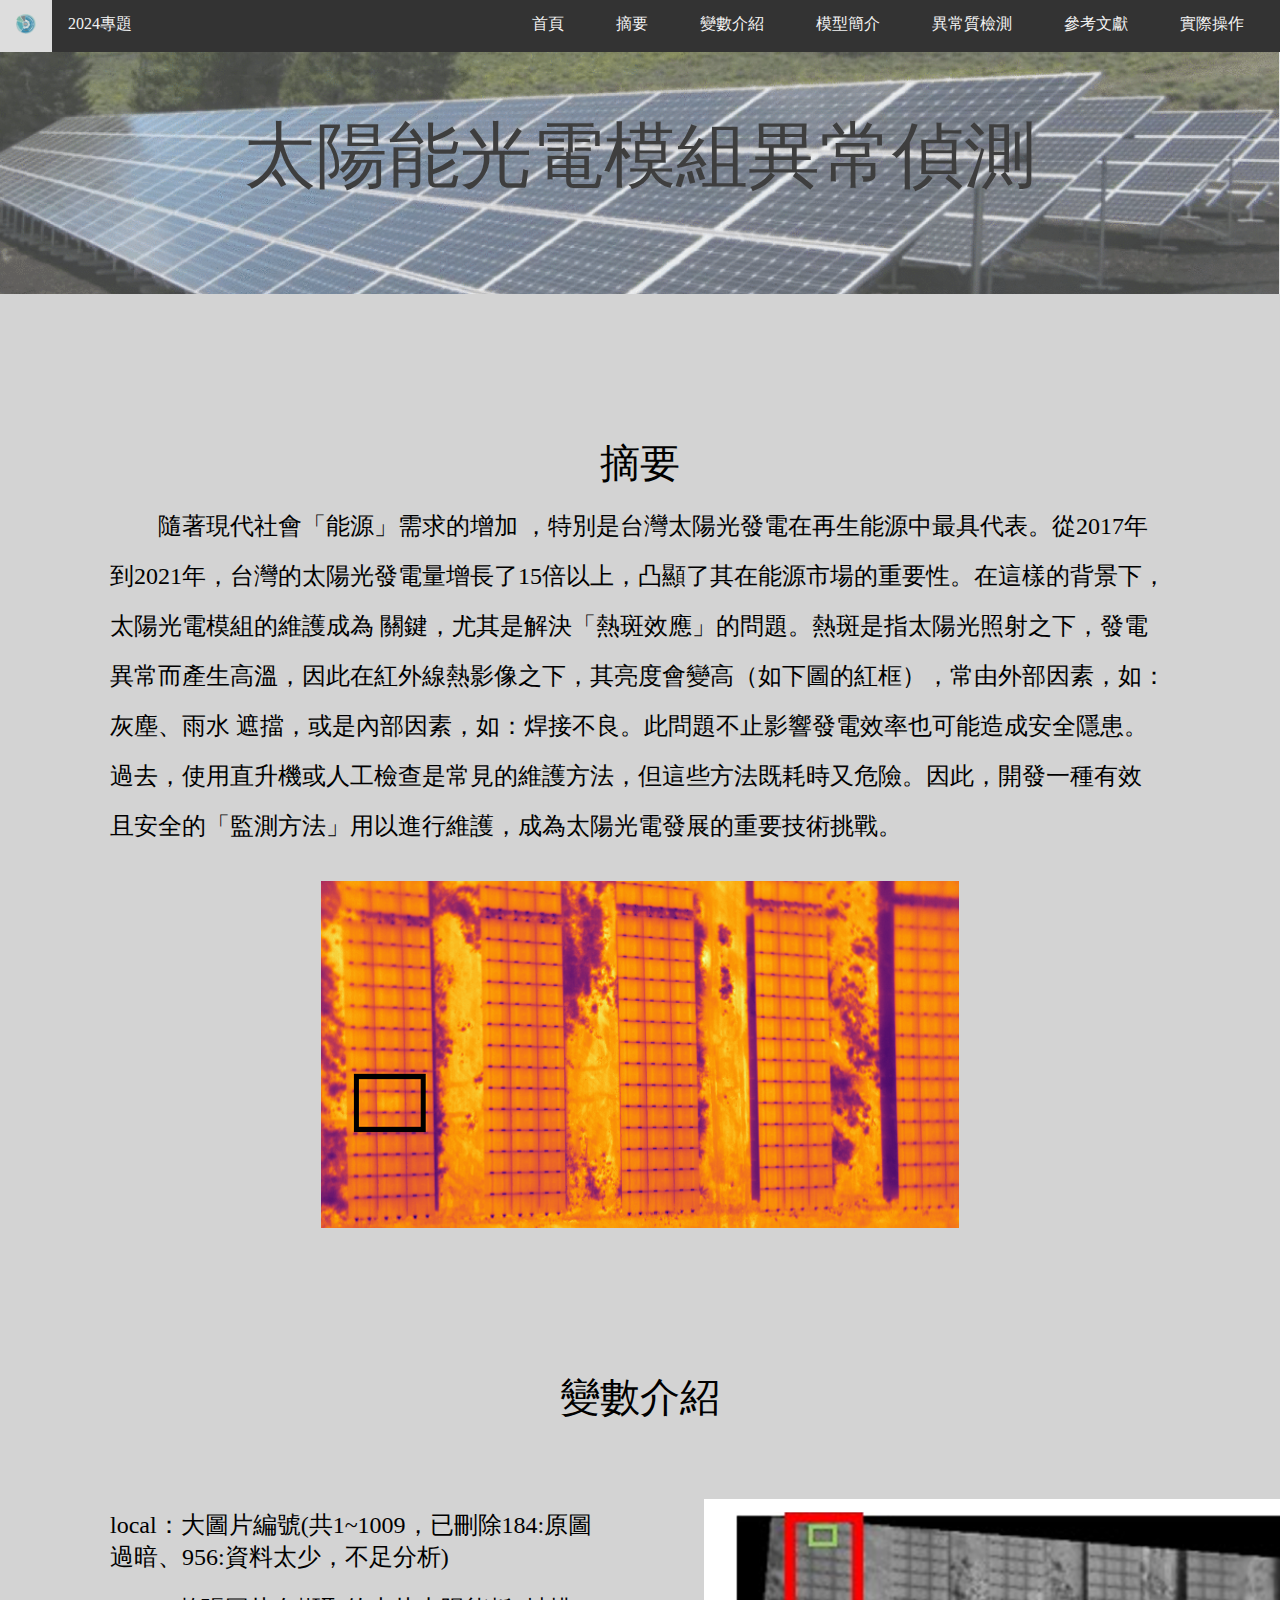
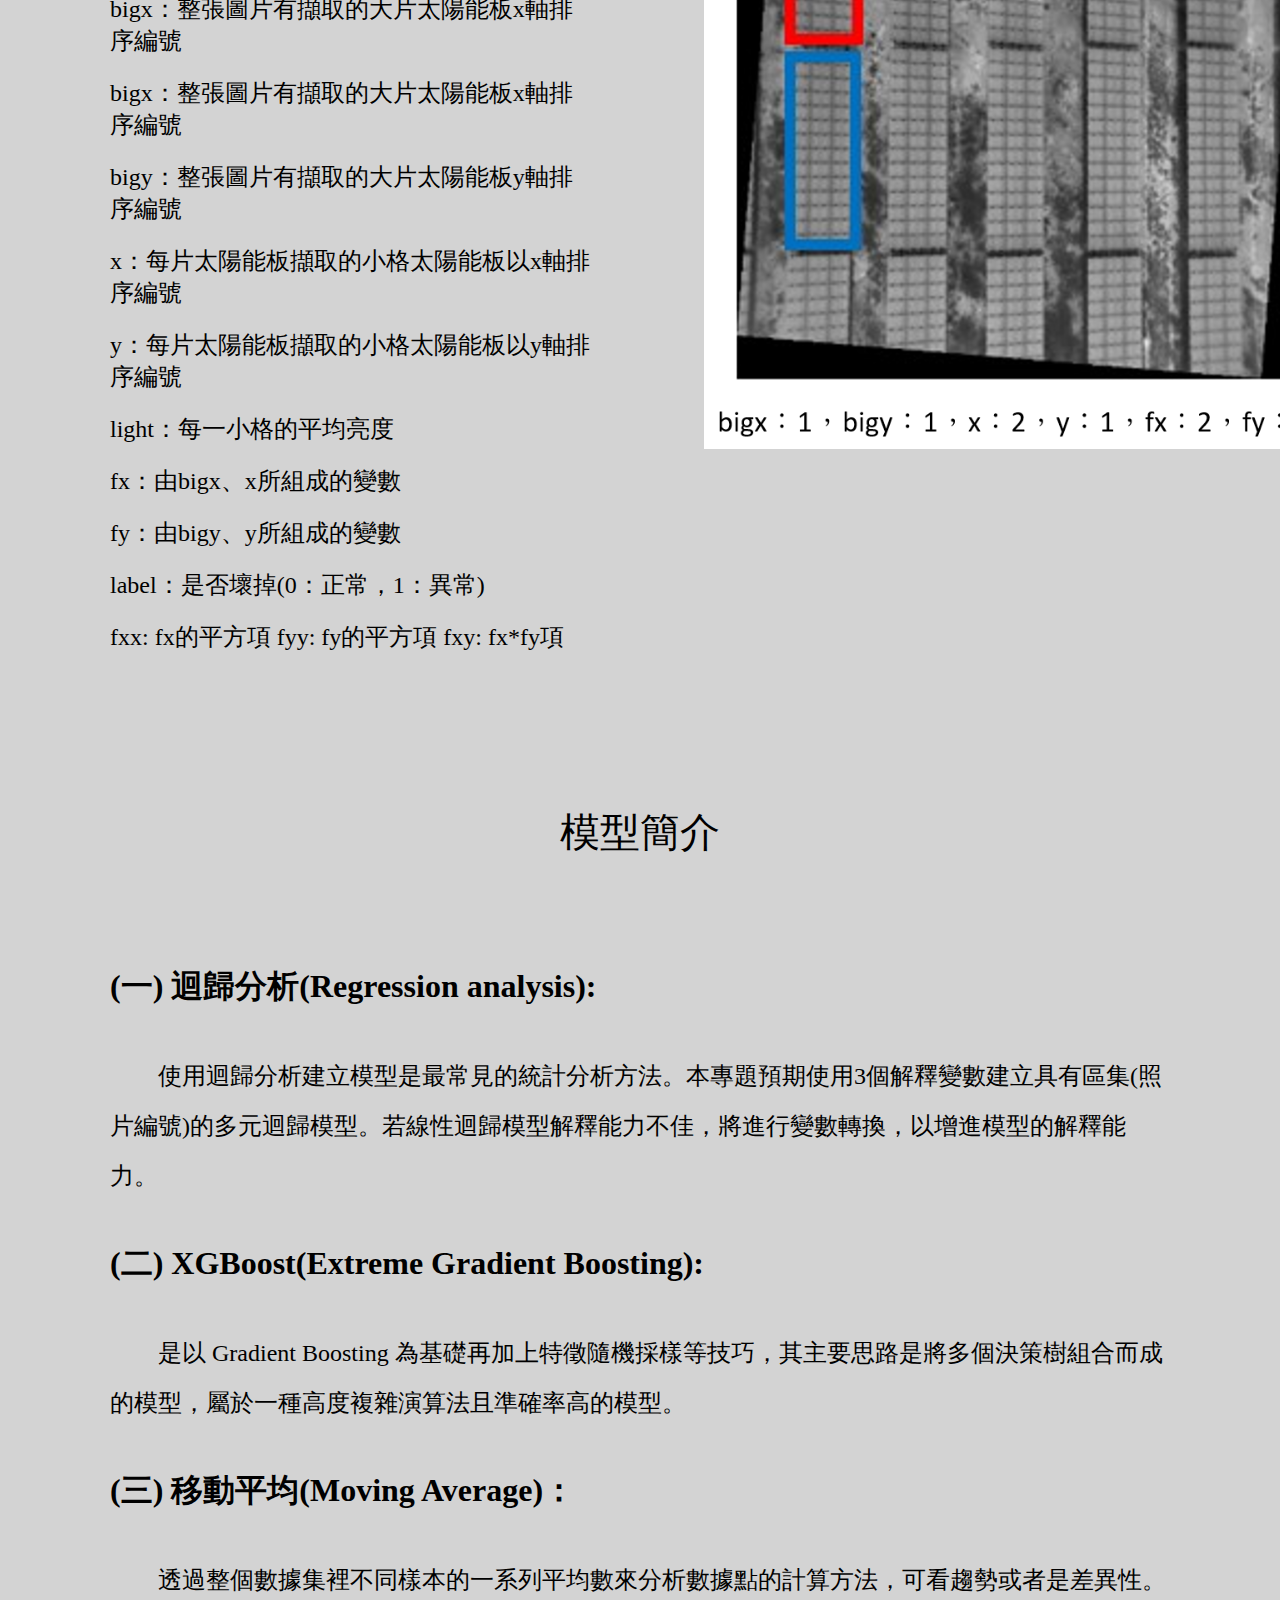
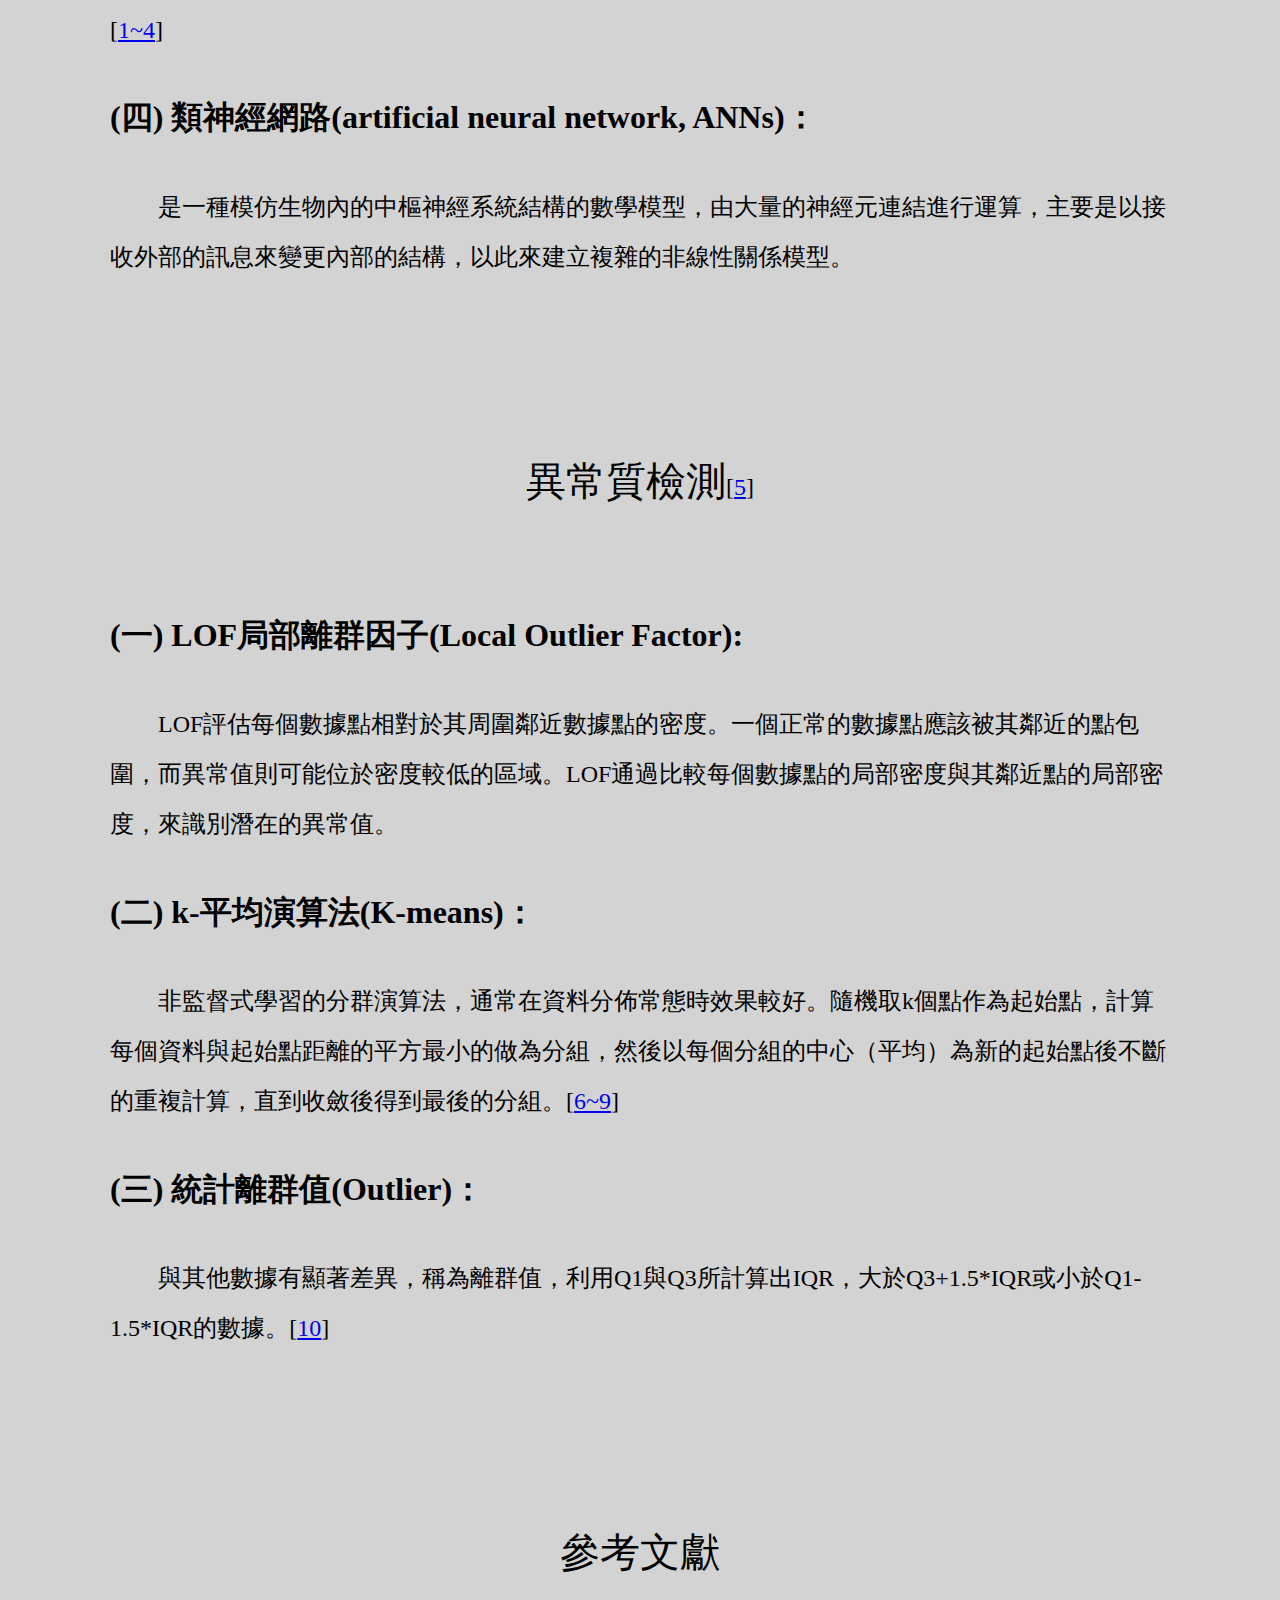
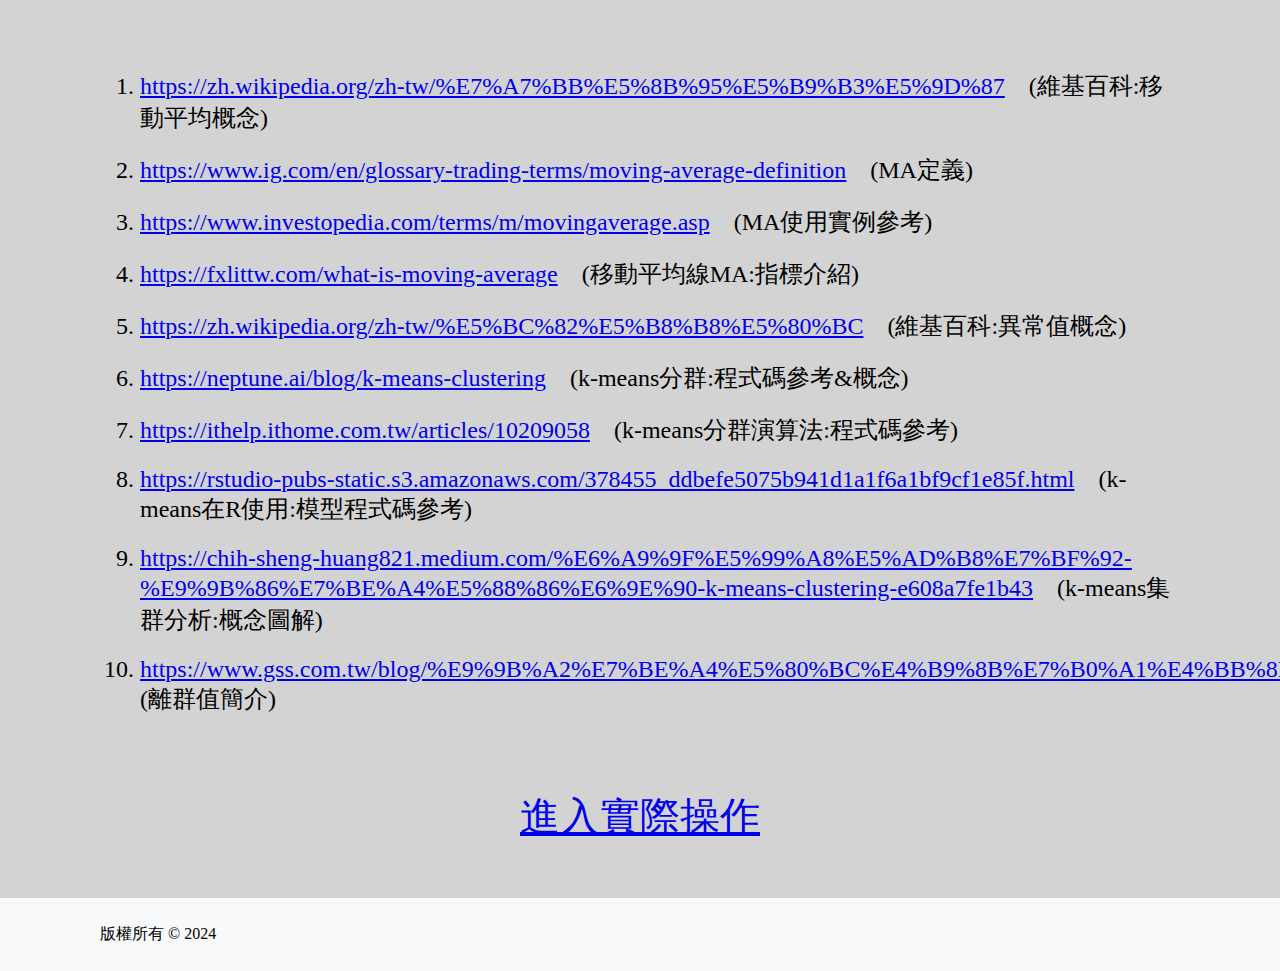
<file: project/final.html>
<!DOCTYPE html>
<html lang="en">
    <head>
        <div style="
    background-image: url('headback1.gif');
    background-repeat: no-repeat;
    background-size: cover;
    background-position: center;
    opacity: 0.7;
    font-family:Microsoft JhengHei; 
    ">
        <meta charset="UTF-8"/>
        <meta name="viewport" content="width=device-width, initial-scale=1.0">
        <!--
        <div style="
        position: fixed;
        top: 0;
        background-color: #f8f9fa;"></div>
        -->
        
        <br><br><br><br><br><br>
        <div align="center" style="font-size: 54pt;" >太陽能光電模組異常偵測</div>
        <br><br><br><br><br>
        
        
        <title >太陽能光電模組專題報告</title>
        <script src="https://ajax.googleapis.com/ajax/libs/jquery/3.5.1/jquery.min.js"></script>
        <script src="script.js"></script></div>
        
        <style>
            html,body{
            margin: 0;
            padding: 0;
            }
            .navbar {
              overflow: hidden;
              background-color: #333;
              position: fixed;
              top: 0;
              width: 100%;          
            }           
            
            .navbar a {
              float: left;
              display: block;
              color: #f2f2f2;
              text-align: center;
              padding: 14px 16px;
              text-decoration: none;
            }
            .navbar a.right {
            float: right;
            margin-right: 20px;
            }
            
            .navbar a:hover {
              background: #ddd;
              color: black;
            }
            
            section {
            padding-top: 70px; /* 調整這個值以適應您的導航欄高度 */
            }

            .footer {
            width: 100%;
            background-color: #f8f9fa;
            color: black;
            text-align: left;
            padding: 10px 0;
            }
            </style>

    </head>
    <!--網頁內容-->
    <body style="background-color:lightgrey;">
        <div class="navbar">
            <a href="final.html"><img src="symbol3.png"  style="width: 20px;height: 20px" alt="太陽能光電模組專題報告"/></a>
            <a style="pointer-events: none;">2024專題</a>
            <a href="handmake.html" class="right" >實際操作</a>
            <a href="#aa5" class="right" >參考文獻</a>
            <a href="#aa4" class="right" >異常質檢測</a>
            <a href="#aa3" class="right" >模型簡介</a>
            <a href="#aa2" class="right">變數介紹</a>
            <a href="#aa1" class="right" >摘要</a>
            <a href="javascript:void(0);" onclick="scrollToTop()" class="right">首頁</a>
          </div>
          
          <!--<p style="margin-top:50px;">在這裡添加您的內容...</p>-->
          
          <script>
          function scrollToTop() {
            window.scrollTo({top:0, behavior: 'smooth'});
          }
          </script>
        <!--<br><br><br>  
        
        <li style="margin-left: 50px;margin-bottom: 10px;font-size: 20pt;">
            <a style="margin-left: 10px;" href="#aa1">摘要</a>
        </li>
        <li style="margin-left: 50px;margin-bottom: 10px;font-size: 20pt;">
        <a style="margin-left: 10px;" href="#aa2">變數介紹</a>
        </li>
        <li style="margin-left: 50px;margin-bottom: 10px;font-size: 20pt;">
        <a style="margin-left: 10px;" href="#aa3">模型簡介</a>
        </li>
        <li style="margin-left: 50px;margin-bottom: 10px;font-size: 20pt;">
        <a style="margin-left: 10px;" href="#aa2">變數介紹</a>
        </li>
        <li style="margin-left: 50px;font-size: 20pt;">
        <a style="margin-left: 10px;" href="#aa2">變數介紹</a>
        </li>
-->
        <br><br><br><br>
        
        <section id="aa1">
            <div  align="center" style="font-size: 30pt;"> 摘要
            </div>
      </section>
        
      <div style="padding: 10px;;margin-left: 100px;font-size: 18pt;margin-right: 100px;margin-bottom: 20px;line-height: 50px;">&emsp;&emsp;隨著現代社會「能源」需求的增加
        ，特別是台灣太陽光發電在再生能源中最具代表。從2017年到2021年，台灣的太陽光發電量增長了15倍以上，凸顯了其在能源市場的重要性。在這樣的背景下，太陽光電模組的維護成為
        關鍵，尤其是解決「熱斑效應」的問題。熱斑是指太陽光照射之下，發電異常而產生高溫，因此在紅外線熱影像之下，其亮度會變高（如下圖的紅框），常由外部因素，如：灰塵、雨水
        遮擋，或是內部因素，如：焊接不良。此問題不止影響發電效率也可能造成安全隱患。過去，使用直升機或人工檢查是常見的維護方法，但這些方法既耗時又危險。因此，開發一種有效
        且安全的「監測方法」用以進行維護，成為太陽光電發展的重要技術挑戰。</div>
    <img src="head.png" style="display:block; margin:auto;"/>
    <br><br><br><br>
    
    <section id="aa2">
        <div  align="center" style="font-size: 30pt;margin-bottom: 20px;"> 變數介紹
        </div>
    </li>
</section>
<br><br><br>
  <div style="width: 100%;">
    <div style="float: left; width: 55%;">
    <div style="padding: 10px;margin-left: 100px;font-size: 18pt;margin-right: 100px;">local：大圖片編號(共1~1009，已刪除184:原圖過暗、956:資料太少，不足分析)</div>
    <div style="padding: 10px;margin-left: 100px;font-size: 18pt;margin-right: 100px;">bigx：整張圖片有擷取的大片太陽能板x軸排序編號</div>
    <div style="padding: 10px;margin-left: 100px;font-size: 18pt;margin-right: 100px;">bigx：整張圖片有擷取的大片太陽能板x軸排序編號</div>
    <div style="padding: 10px;margin-left: 100px;font-size: 18pt;margin-right: 100px;">bigy：整張圖片有擷取的大片太陽能板y軸排序編號</div>
    <div style="padding: 10px;margin-left: 100px;font-size: 18pt;margin-right: 100px;">x：每片太陽能板擷取的小格太陽能板以x軸排序編號</div>
    <div style="padding: 10px;margin-left: 100px;font-size: 18pt;margin-right: 100px;">y：每片太陽能板擷取的小格太陽能板以y軸排序編號</div>
    <div style="padding: 10px;margin-left: 100px;font-size: 18pt;margin-right: 100px;">light：每一小格的平均亮度</div>
    <div style="padding: 10px;margin-left: 100px;font-size: 18pt;margin-right: 100px;">fx：由bigx、x所組成的變數</div>
    <div style="padding: 10px;margin-left: 100px;font-size: 18pt;margin-right: 100px;">fy：由bigy、y所組成的變數</div>
    <div style="padding: 10px;margin-left: 100px;font-size: 18pt;margin-right: 100px;">label：是否壞掉(0：正常，1：異常)</div>
    <div style="padding: 10px;margin-left: 100px;font-size: 18pt;margin-right: 100px;">fxx: fx的平方項    fyy: fy的平方項     fxy: fx*fy項</div>
        </div>
    <div style="float: right; width: 45%;">
        <img src="ex.png" alt="範例" style=" height: 550px;">
    </div>
</div>

<div style="clear: both;"></div>
</div>
<br><br><br><br>

<section id="aa3">
    <div  align="center" style="font-size: 30pt;margin-bottom: 20px;"> 模型簡介
    </div>
</section>
<br><br><br>

<h1 style="padding: 10px;margin-left: 100px;">(一) 迴歸分析(Regression analysis):</h1>
<div style="padding: 10px;margin-left: 100px;font-size: 18pt;margin-right: 100px;margin-bottom: 20px;line-height: 50px;">&nbsp;&nbsp;&nbsp;&nbsp;&nbsp;&nbsp;&nbsp;
    使用迴歸分析建立模型是最常見的統計分析方法。本專題預期使用3個解釋變數建立具有區集(照片編號)的多元迴歸模型。若線性迴歸模型解釋能力不佳，將進行變數轉換，以增進模型的解釋能力。</div>

<h1 style="padding: 10px;margin-left: 100px;">(二) XGBoost(Extreme Gradient Boosting):</h1>
<div style="padding: 10px;margin-left: 100px;font-size: 18pt;margin-right: 100px;margin-bottom: 20px;line-height: 50px;">&nbsp;&nbsp;&nbsp;&nbsp;&nbsp;&nbsp;&nbsp;
    是以 Gradient Boosting 為基礎再加上特徵隨機採樣等技巧，其主要思路是將多個決策樹組合而成的模型，屬於一種高度複雜演算法且準確率高的模型。</div>

<h1 style="padding: 10px;margin-left: 100px;">(三) 移動平均(Moving Average)：</h1>
<div style="padding: 10px;margin-left: 100px;font-size: 18pt;margin-right: 100px;margin-bottom: 20px;line-height: 50px;">&nbsp;&nbsp;&nbsp;&nbsp;&nbsp;&nbsp;&nbsp;
    透過整個數據集裡不同樣本的一系列平均數來分析數據點的計算方法，可看趨勢或者是差異性。[<a href="#aa5">1~4</a>]</div>
<h1 style="padding: 10px;margin-left: 100px;">(四) 類神經網路(artificial neural network, ANNs)：</h1>
<div style="padding: 10px;margin-left: 100px;font-size: 18pt;margin-right: 100px;margin-bottom: 20px;line-height: 50px;">&nbsp;&nbsp;&nbsp;&nbsp;&nbsp;&nbsp;&nbsp;
    是一種模仿生物內的中樞神經系統結構的數學模型，由大量的神經元連結進行運算，主要是以接收外部的訊息來變更內部的結構，以此來建立複雜的非線性關係模型。</div>

<br><br><br><br>

<section id="aa4">
    <div  align="center" style="font-size: 30pt;margin-bottom: 20px;">異常質檢測<span style="font-size: 18pt">[<a href="#aa5">5</a>]
    </span></div>
</section>
<br><br><br>
<h1 style="padding: 10px;margin-left: 100px;">(一) LOF局部離群因子(Local Outlier Factor):</h1>
<div style="padding: 10px;margin-left: 100px;font-size: 18pt;margin-right: 100px;margin-bottom: 20px;line-height: 50px;">&nbsp;&nbsp;&nbsp;&nbsp;&nbsp;&nbsp;&nbsp;
    LOF評估每個數據點相對於其周圍鄰近數據點的密度。一個正常的數據點應該被其鄰近的點包圍，而異常值則可能位於密度較低的區域。LOF通過比較每個數據點的局部密度與其鄰近點的局部密度，來識別潛在的異常值。</div>
<h1 style="padding: 10px;margin-left: 100px;">(二) k-平均演算法(K-means)：</h1>
<div style="padding: 10px;margin-left: 100px;font-size: 18pt;margin-right: 100px;margin-bottom: 20px;line-height: 50px;">&nbsp;&nbsp;&nbsp;&nbsp;&nbsp;&nbsp;&nbsp;
    非監督式學習的分群演算法，通常在資料分佈常態時效果較好。隨機取k個點作為起始點，計算每個資料與起始點距離的平方最小的做為分組，然後以每個分組的中心（平均）為新的起始點後不斷的重複計算，直到收斂後得到最後的分組。[<a href="#aa5">6~9</a>]</div>
<h1 style="padding: 10px;margin-left: 100px;">(三) 統計離群值(Outlier)： </h1>
<div style="padding: 10px;margin-left: 100px;font-size: 18pt;margin-right: 100px;margin-bottom: 20px;line-height: 50px;">&nbsp;&nbsp;&nbsp;&nbsp;&nbsp;&nbsp;&nbsp;
    與其他數據有顯著差異，稱為離群值，利用Q1與Q3所計算出IQR，大於Q3+1.5*IQR或小於Q1-1.5*IQR的數據。[<a href="#aa5">10</a>]</div>
<br><br><br><br>

<section id="aa5">
    <div  align="center" style="font-size: 30pt;margin-bottom: 20px;">參考文獻</div>
</section>
<br><br><br>
<ol>
<li style="margin-left: 100px;font-size: 18pt;margin-right: 100px;margin-bottom: 20px;"><a href="https://zh.wikipedia.org/zh-tw/%E7%A7%BB%E5%8B%95%E5%B9%B3%E5%9D%87">https://zh.wikipedia.org/zh-tw/%E7%A7%BB%E5%8B%95%E5%B9%B3%E5%9D%87</a>&emsp;(維基百科:移動平均概念)</li>
<li style="margin-left: 100px;font-size: 18pt;margin-right: 100px;margin-bottom: 20px;"><a href="https://www.ig.com/en/glossary-trading-terms/moving-average-definition">https://www.ig.com/en/glossary-trading-terms/moving-average-definition</a>&emsp;(MA定義)</li>
<li style="margin-left: 100px;font-size: 18pt;margin-right: 100px;margin-bottom: 20px;"><a href="https://www.investopedia.com/terms/m/movingaverage.asp">https://www.investopedia.com/terms/m/movingaverage.asp</a>&emsp;(MA使用實例參考)</li>
<li style="margin-left: 100px;font-size: 18pt;margin-right: 100px;margin-bottom: 20px;"><a href="https://fxlittw.com/what-is-moving-average">https://fxlittw.com/what-is-moving-average</a>&emsp;(移動平均線MA:指標介紹)</li>
<li style="margin-left: 100px;font-size: 18pt;margin-right: 100px;margin-bottom: 20px;"><a href="https://zh.wikipedia.org/zh-tw/%E5%BC%82%E5%B8%B8%E5%80%BC">https://zh.wikipedia.org/zh-tw/%E5%BC%82%E5%B8%B8%E5%80%BC</a>&emsp;(維基百科:異常值概念)</li>
<li style="margin-left: 100px;font-size: 18pt;margin-right: 100px;margin-bottom: 20px;"><a href="https://neptune.ai/blog/k-means-clustering">https://neptune.ai/blog/k-means-clustering</a>&emsp;(k-means分群:程式碼參考&概念)</li>
<li style="margin-left: 100px;font-size: 18pt;margin-right: 100px;margin-bottom: 20px;"><a href="https://ithelp.ithome.com.tw/articles/10209058">https://ithelp.ithome.com.tw/articles/10209058</a>&emsp;(k-means分群演算法:程式碼參考)</li>
<li style="margin-left: 100px;font-size: 18pt;margin-right: 100px;margin-bottom: 20px;"><a href="https://rstudio-pubs-static.s3.amazonaws.com/378455_ddbefe5075b941d1a1f6a1bf9cf1e85f.html">https://rstudio-pubs-static.s3.amazonaws.com/378455_ddbefe5075b941d1a1f6a1bf9cf1e85f.html</a>&emsp;(k-means在R使用:模型程式碼參考)</li>
<li style="margin-left: 100px;font-size: 18pt;margin-right: 100px;margin-bottom: 20px;"><a href="https://chih-sheng-huang821.medium.com/%E6%A9%9F%E5%99%A8%E5%AD%B8%E7%BF%92-%E9%9B%86%E7%BE%A4%E5%88%86%E6%9E%90-k-means-clustering-e608a7fe1b43">https://chih-sheng-huang821.medium.com/%E6%A9%9F%E5%99%A8%E5%AD%B8%E7%BF%92-%E9%9B%86%E7%BE%A4%E5%88%86%E6%9E%90-k-means-clustering-e608a7fe1b43</a>&emsp;(k-means集群分析:概念圖解)</li>
<li style="margin-left: 100px;font-size: 18pt;margin-right: 100px;margin-bottom: 20px;"><a href="https://www.gss.com.tw/blog/%E9%9B%A2%E7%BE%A4%E5%80%BC%E4%B9%8B%E7%B0%A1%E4%BB%8B">https://www.gss.com.tw/blog/%E9%9B%A2%E7%BE%A4%E5%80%BC%E4%B9%8B%E7%B0%A1%E4%BB%8B</a>&emsp;(離群值簡介)</li>
</ol>

<br><br><br>
<div style="text-align: center;">
    <a href="handmake.html" style="font-size: 30pt; margin-bottom: 20px;">進入實際操作</a>
  </div>
  <br><br><br>
  <div class="footer">
    <p style="margin-left: 100px;">版權所有 © 2024</p>
  </div>
    <!--<a href="final.html"><div id="return-top" style="position: fixed;
  right: 10px;
  bottom: 40px;
  background: rgba(204,200,255,0.6);
  border-radius: 15px;
  cursor: pointer;
  display: none;
  width: 60px;
  height: 18px;"
  >
    <img src="arrow.png" width="60" id="img">
    <div style="width:60px;margin:auto;">
        <p id='font' style="font-size:20px;margin-left:10px;display:none;">返回<br>頂部</p>
    </div>
</div></a>-->

    </body>
</html>
</file>
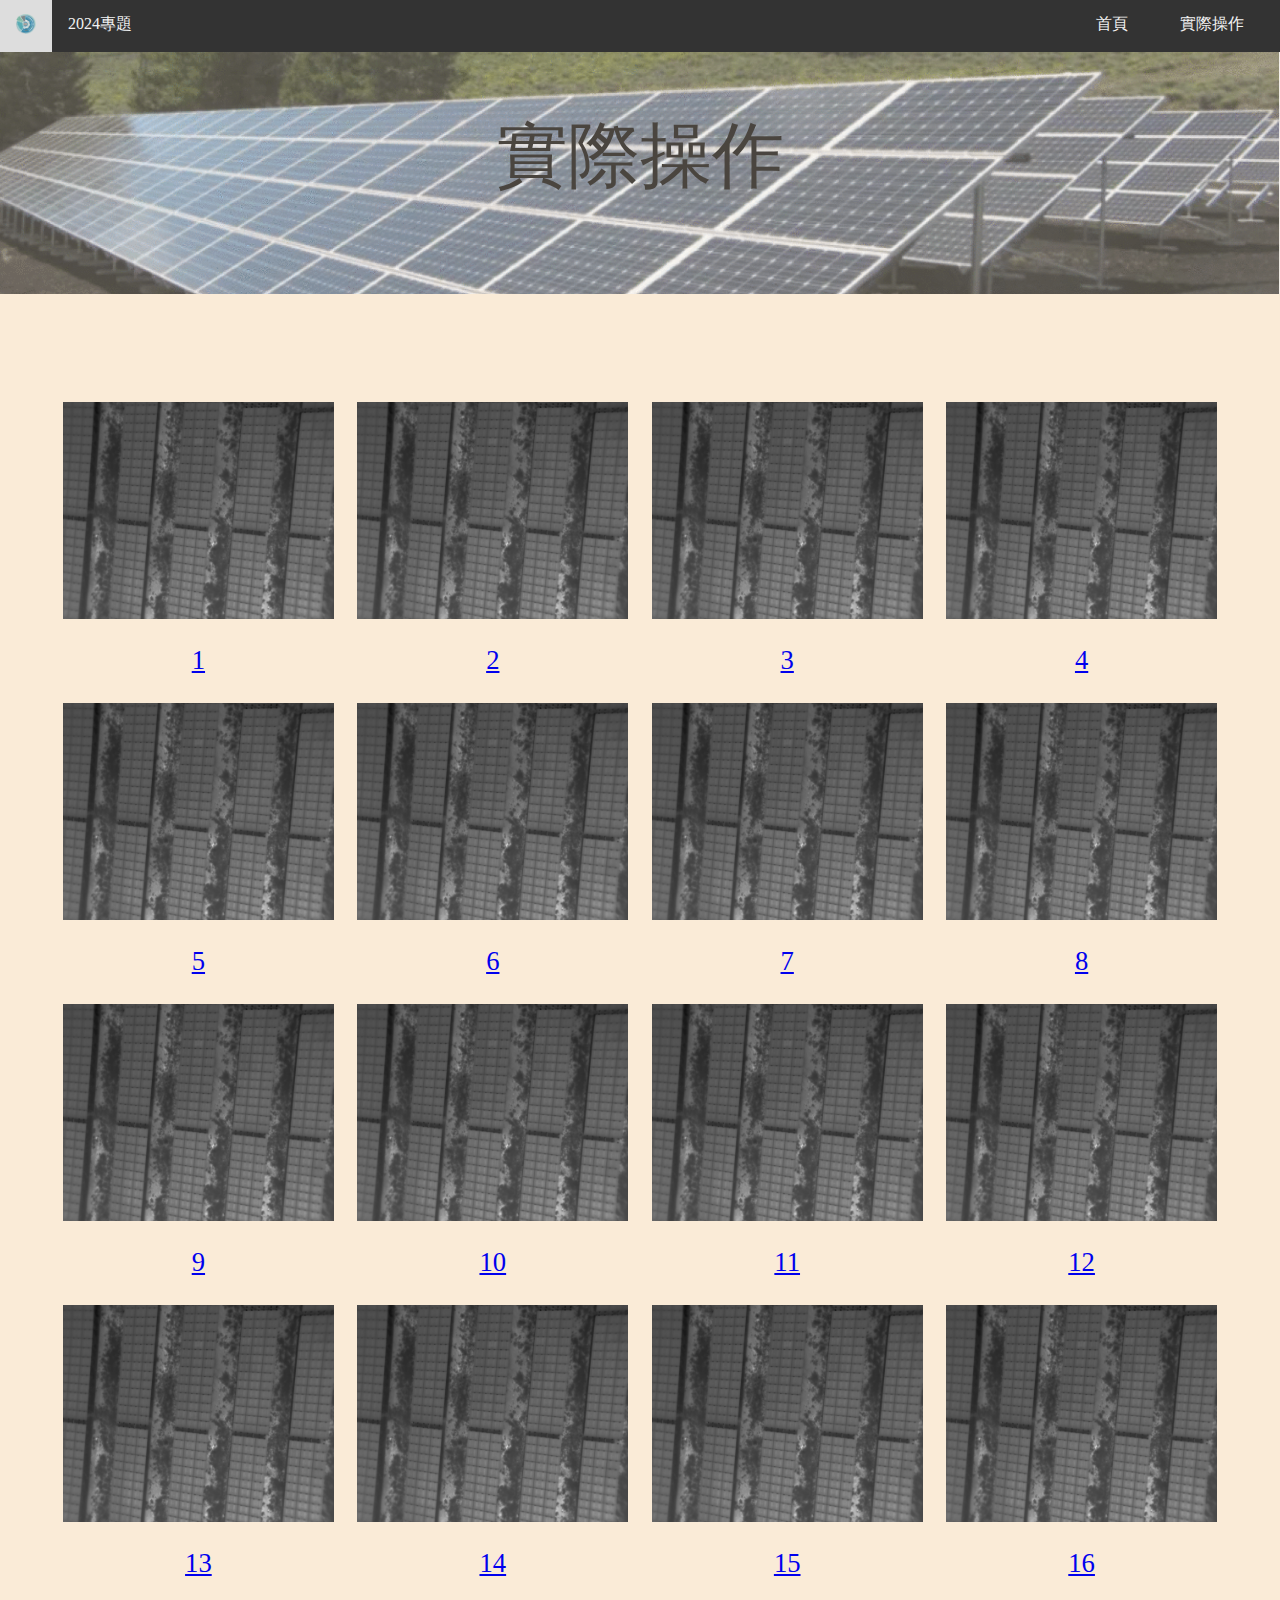
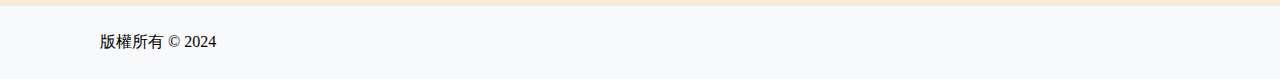
<file: project/handmake.html>
<!DOCTYPE html>
<html>
    <head>
        <meta charset="utf-8" />
        <title>實際操作</title>
        <div style="
        background-image: url('headback1.gif');
        background-repeat: no-repeat;
        background-size: cover;
        background-position: center;
        opacity: 0.7;
        font-family:Microsoft JhengHei; 
        ">
            <meta charset="UTF-8"/>
            <meta name="viewport" content="width=device-width, initial-scale=1.0">
            <!--
            <div style="
            position: fixed;
            top: 0;
            background-color: #f8f9fa;"></div>
            -->
            
            <br><br><br><br><br><br>
            <div align="center" style="font-size: 54pt;" >實際操作</div>
            <br><br><br><br><br>
            
            
            <title >太陽能光電模組專題報告</title>
            <script src="https://ajax.googleapis.com/ajax/libs/jquery/3.5.1/jquery.min.js"></script>
            <script src="script.js"></script></div>
            <style>
            .container {
                display: flex;
                justify-content: space-between;
                margin: 0 4%; /* 距離網頁邊緣的距離 */
            }
            
            .image-box {
                display: flex;
                flex-direction: column;
                align-items: center;
                margin: 0 1%; /* 圖片之間的間隔 */
            }
            
            img {
                width: 100%;
            }  
            
            html,body{
            margin: 0;
            padding: 0;
            }
            .navbar {
            overflow: hidden;
            background-color: #333;
            position: fixed;
            top: 0;
            width: 100%;          
            }           

            .navbar a {
            float: left;
            display: block;
            color: #f2f2f2;
            text-align: center;
            padding: 14px 16px;
            text-decoration: none;
            }
            .navbar a.right {
            float: right;
            margin-right: 20px;
            }

            .navbar a:hover {
            background: #ddd;
            color: black;
            }

            section {
            padding-top: 70px; /* 調整這個值以適應您的導航欄高度 */
            }

            .footer {
            width: 100%;
            background-color: #f8f9fa;
            color: black;
            text-align: left;
            padding: 10px 0;
            }
            </style>
    </head>

    <body style="background-color: antiquewhite;">
        <div class="navbar">
            <a href="final.html"><img src="symbol3.png"  style="width: 20px;height: 20px" alt="太陽能光電模組專題報告"/></a>
            <a style="pointer-events: none;">2024專題</a>
            <a href="javascript:void(0);" onclick="scrollToTop()" class="right">實際操作</a>
            <a href="final.html" class="right">首頁</a>
        </div>
        <script>
            function scrollToTop() {
              window.scrollTo({top: 0, behavior: 'smooth'});
            }
            </script>
        <br><br><br><br><br><br>
        <div  class="container">
            <div class="image-box">
              <img src="imgFC54.png" alt="Image 1">
              <a href="result1.html"><p style="font-size: 20pt;">1</p></a>
            </div>
            <div class="image-box">
              <img src="imgFC54.png" alt="Image 2">
              <a href="result1.html"><p style="font-size: 20pt;">2</p></a>
            </div>
            <div class="image-box">
              <img src="imgFC54.png" alt="Image 3">
              <a href="result1.html"><p style="font-size: 20pt;">3</p></a>
            </div>
            <div class="image-box">
              <img src="imgFC54.png" alt="Image 4">
              <a href="result1.html"><p style="font-size: 20pt;">4</p></a>
            </div>
          </div>

          <div  class="container">
            <div class="image-box">
              <img src="imgFC54.png" alt="Image 1">
              <a href="result1.html"><p style="font-size: 20pt;">5</p></a>
            </div>
            <div class="image-box">
              <img src="imgFC54.png" alt="Image 2">
              <a href="result1.html"><p style="font-size: 20pt;">6</p></a>
            </div>
            <div class="image-box">
              <img src="imgFC54.png" alt="Image 3">
              <a href="result1.html"><p style="font-size: 20pt;">7</p></a>
            </div>
            <div class="image-box">
              <img src="imgFC54.png" alt="Image 4">
              <a href="result1.html"><p style="font-size: 20pt;">8</p></a>
            </div>

          </div>
           <div  class="container">
            <div class="image-box">
              <img src="imgFC54.png" alt="Image 1">
              <a href="result1.html"><p style="font-size: 20pt;">9</p></a>
            </div>
            <div class="image-box">
              <img src="imgFC54.png" alt="Image 2">
              <a href="result1.html"><p style="font-size: 20pt;">10</p></a>
            </div>
            <div class="image-box">
              <img src="imgFC54.png" alt="Image 3">
              <a href="result1.html"><p style="font-size: 20pt;">11</p></a>
            </div>
            <div class="image-box">
              <img src="imgFC54.png" alt="Image 4">
              <a href="result1.html"><p style="font-size: 20pt;">12</p></a>
            </div>
          </div>

          <div  class="container">
            <div class="image-box">
              <img src="imgFC54.png" alt="Image 1">
              <a href="result1.html"><p style="font-size: 20pt;">13</p></a>
            </div>
            <div class="image-box">
              <img src="imgFC54.png" alt="Image 2">
              <a href="result1.html"><p style="font-size: 20pt;">14</p></a>
            </div>
            <div class="image-box">
              <img src="imgFC54.png" alt="Image 3">
              <a href="result1.html"><p style="font-size: 20pt;">15</p></a>
            </div>
            <div class="image-box">
              <img src="imgFC54.png" alt="Image 4">
              <a href="result1.html"><p style="font-size: 20pt;">16</p></a>
            </div>
          </div>

          <div class="footer">
            <p style="margin-left: 100px;">版權所有 © 2024</p>
          </div>
    </body>
</html>
</file>
<file: result.css>
.myElement {
  position: fixed; /* 讓元素填滿整個頁面*/ 
  top: 0;
  right: 0;
  bottom: 0;
  left: 0;
  background: #ADD8E6 url('result1.gif') no-repeat center center; /* 設定背景顏色和GIF圖片 */
  background-size: 50%; /* 調整GIF圖片的大小 */
  animation: fadeInOut 9s linear forwards; /* 定義動畫*/ 
}

@keyframes fadeInOut {
  0% { opacity: 0; }
  50% { opacity: 1; }
  100% { opacity: 0; }
}
</file>
